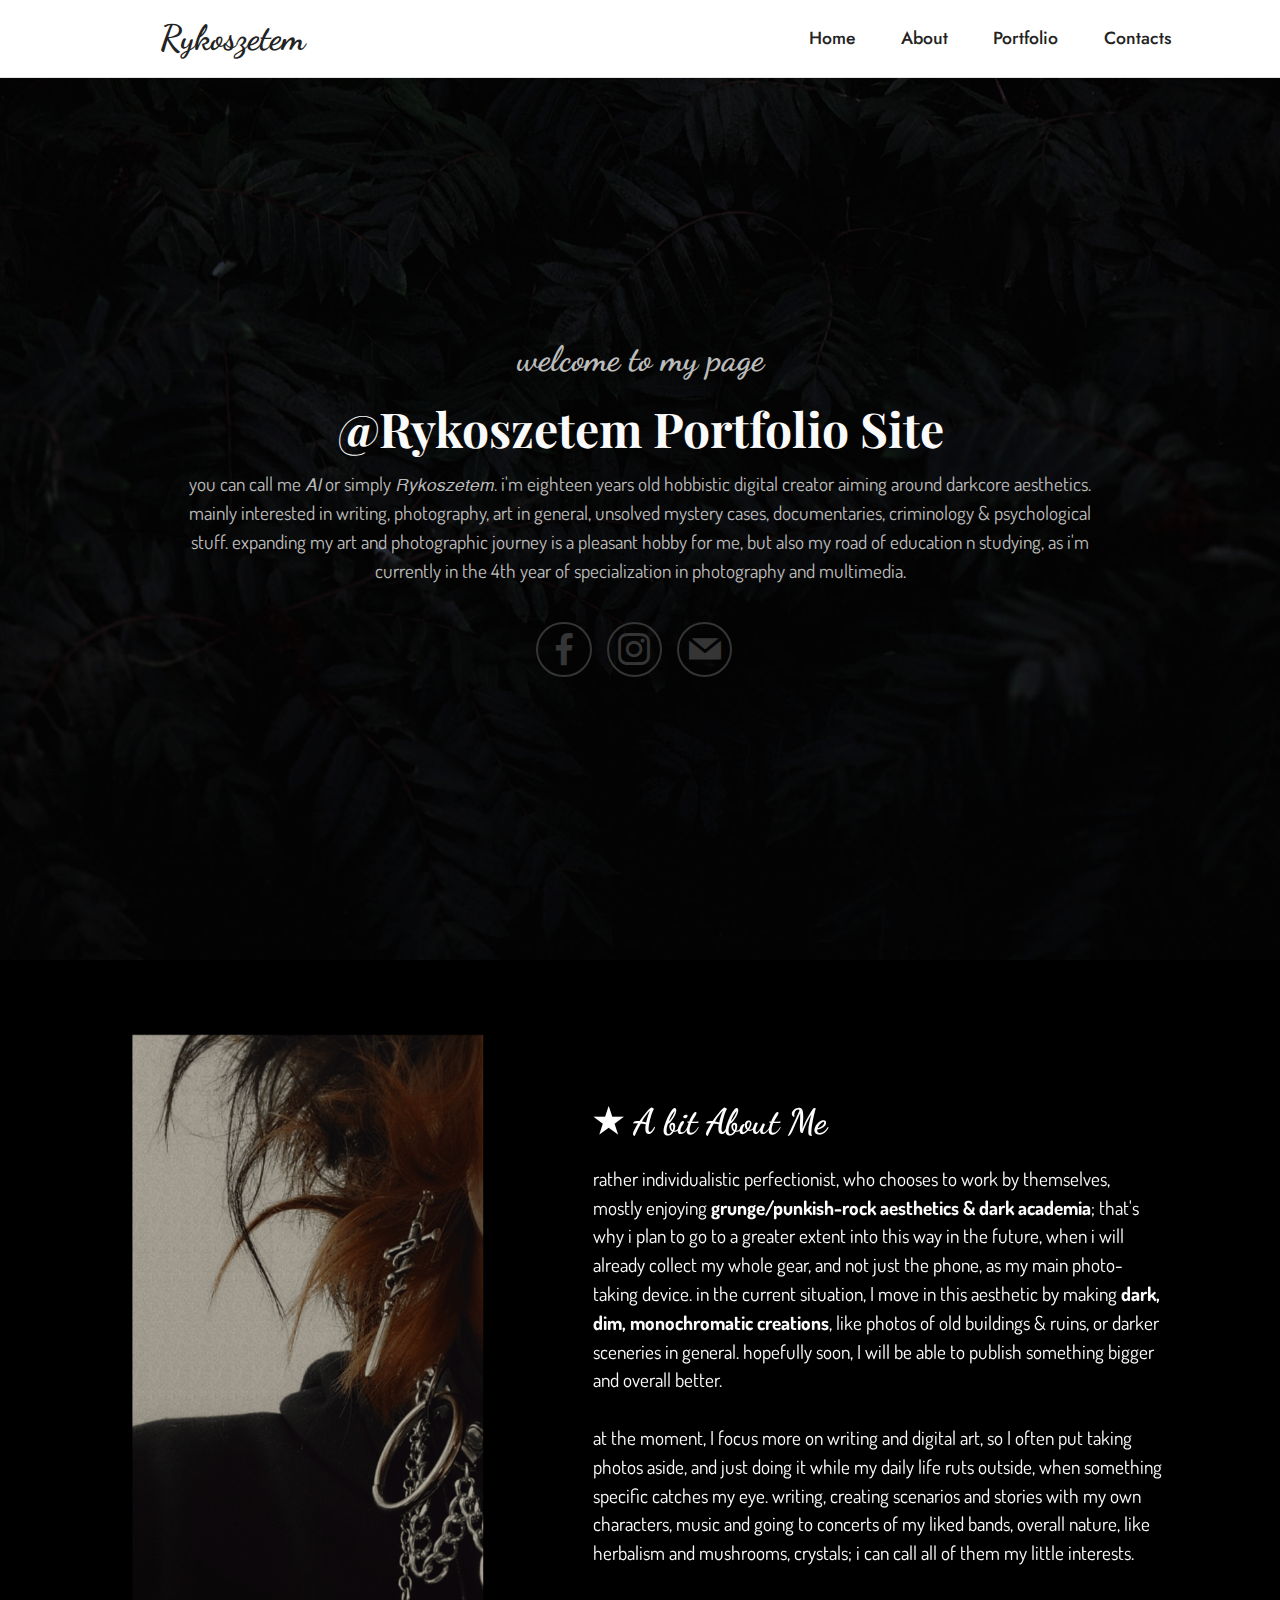
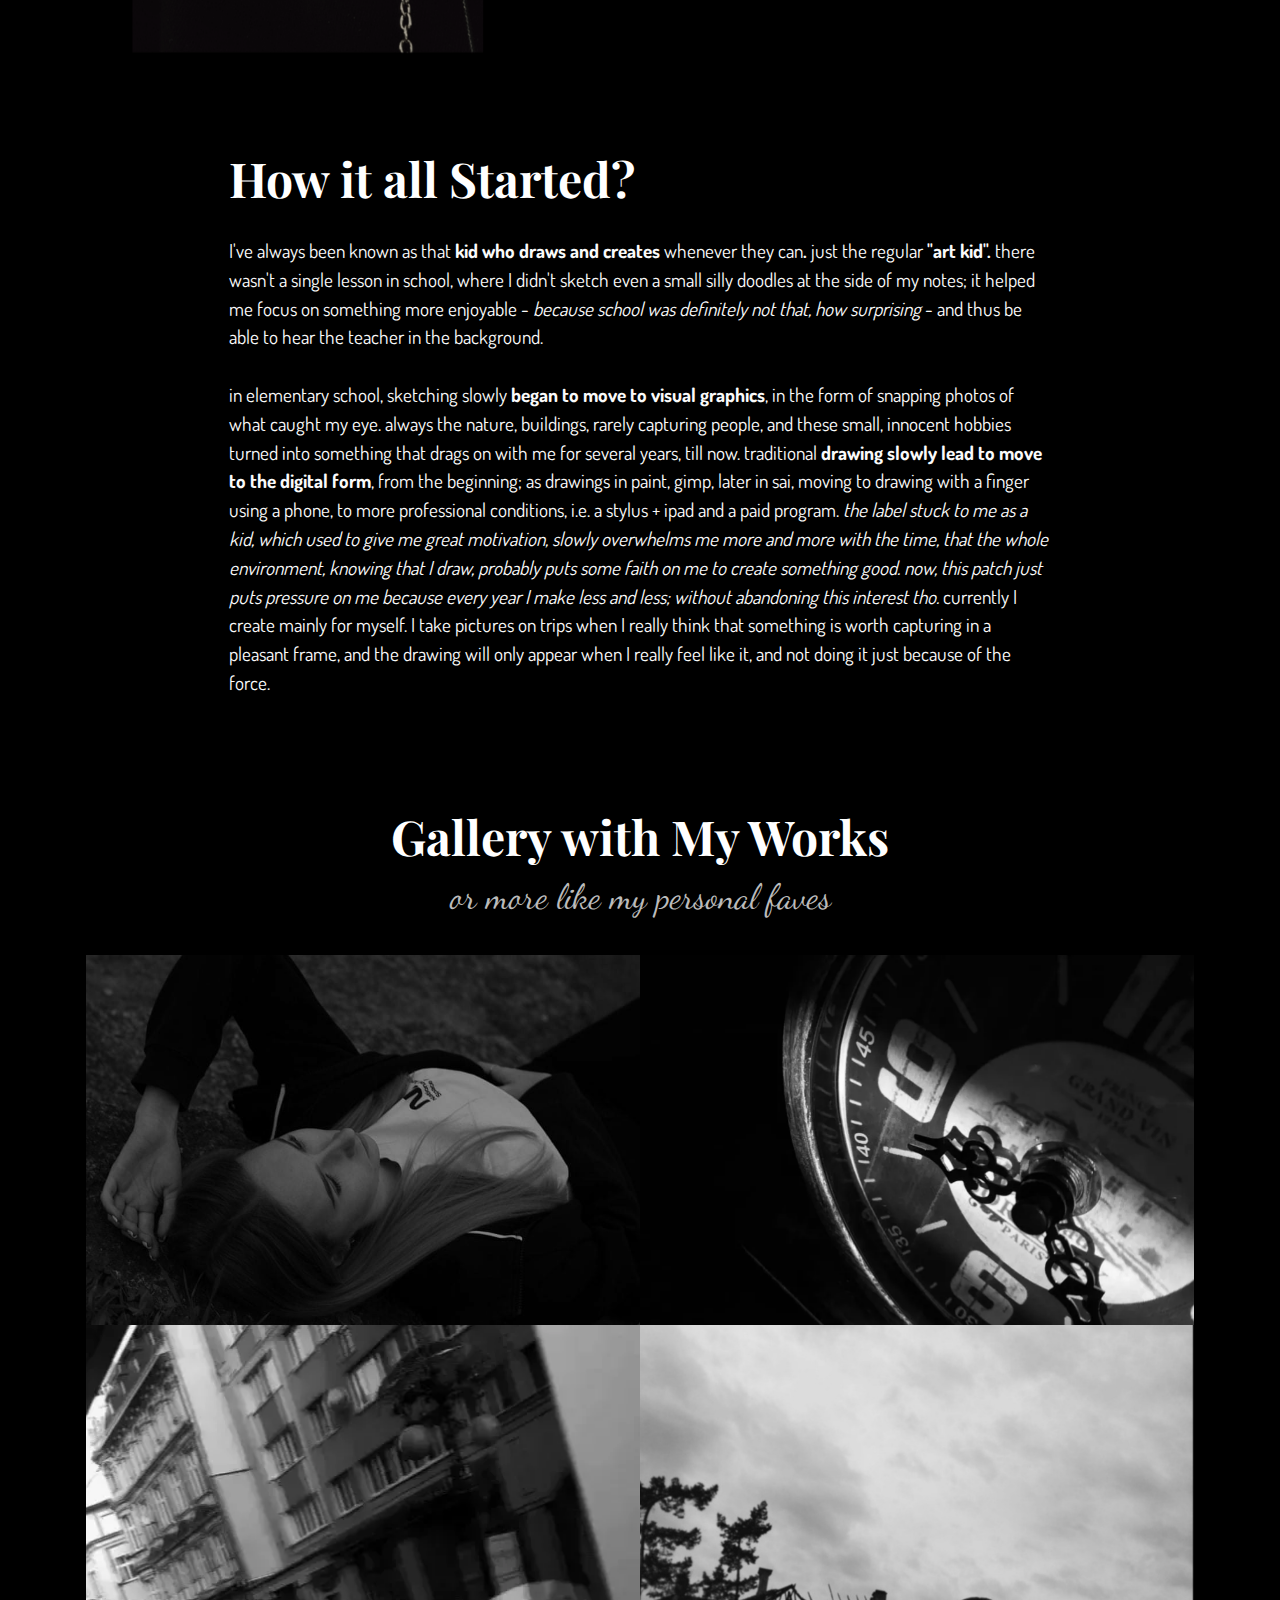
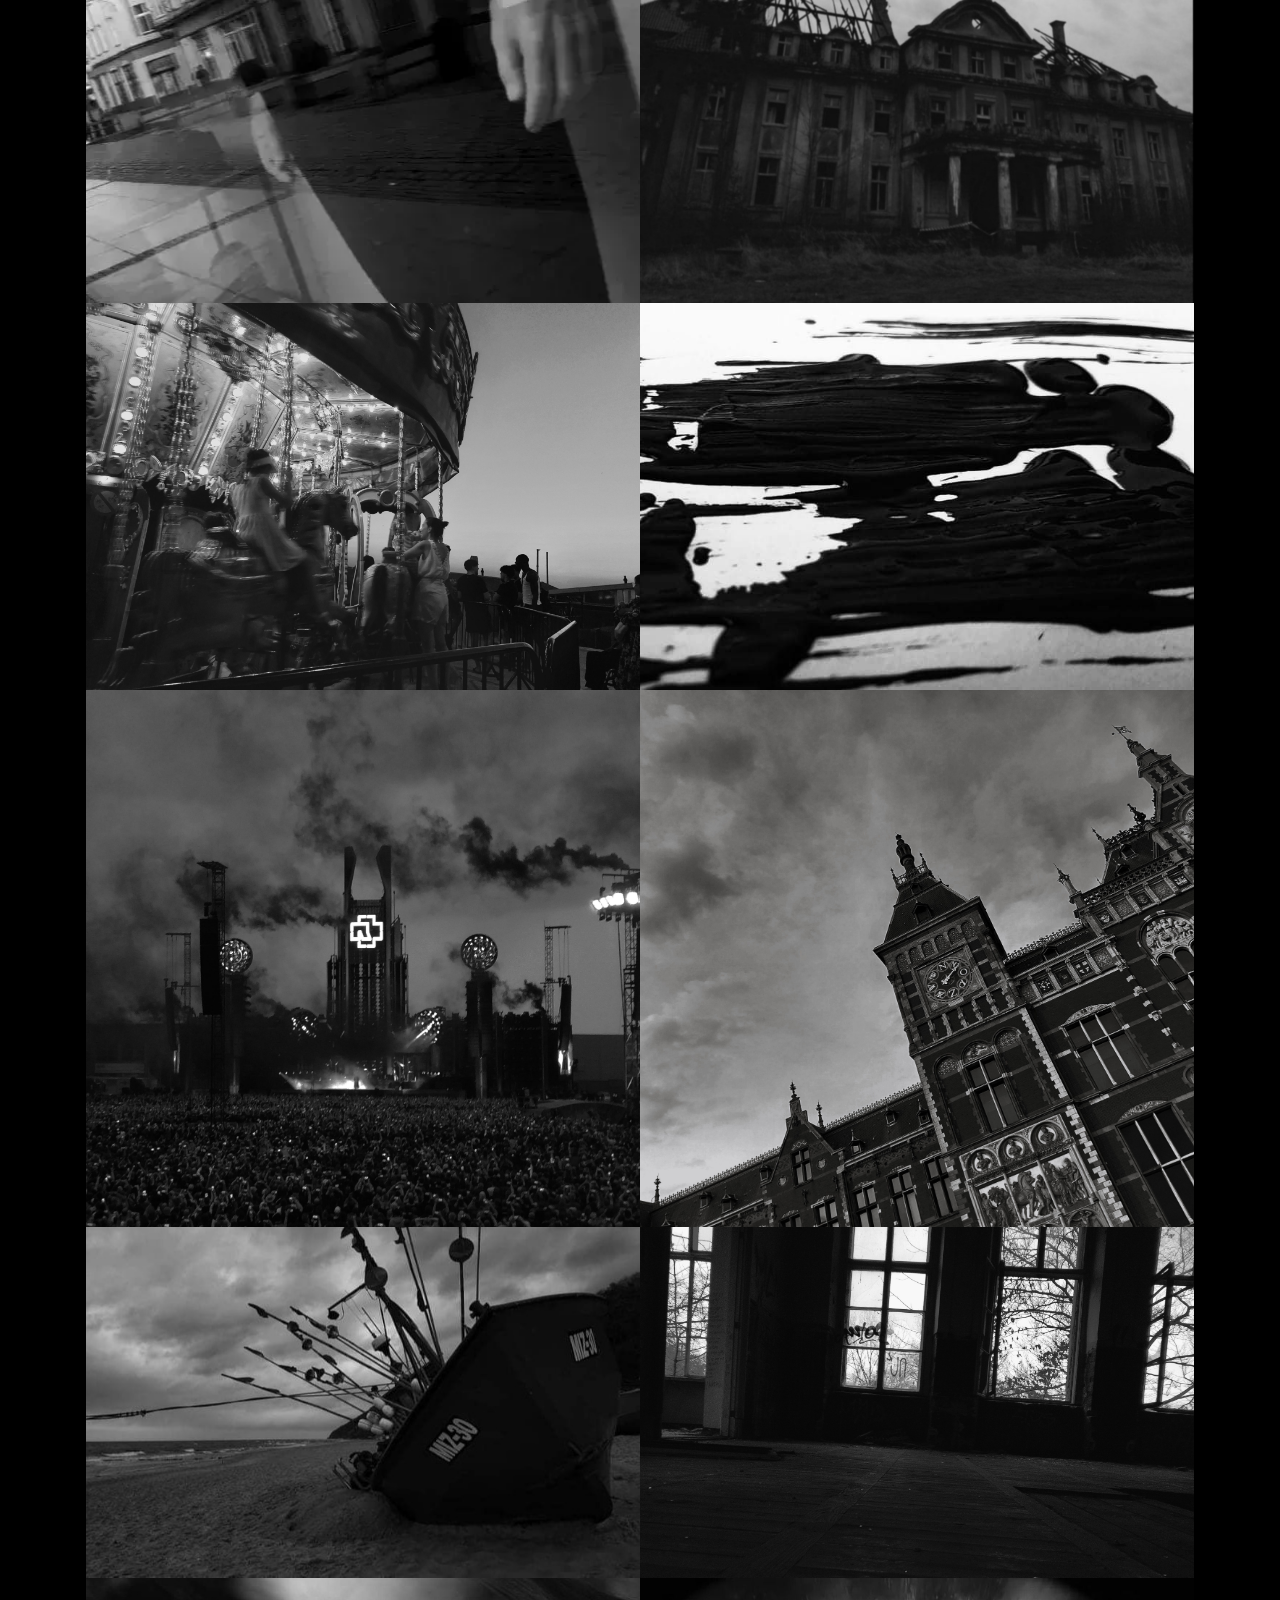
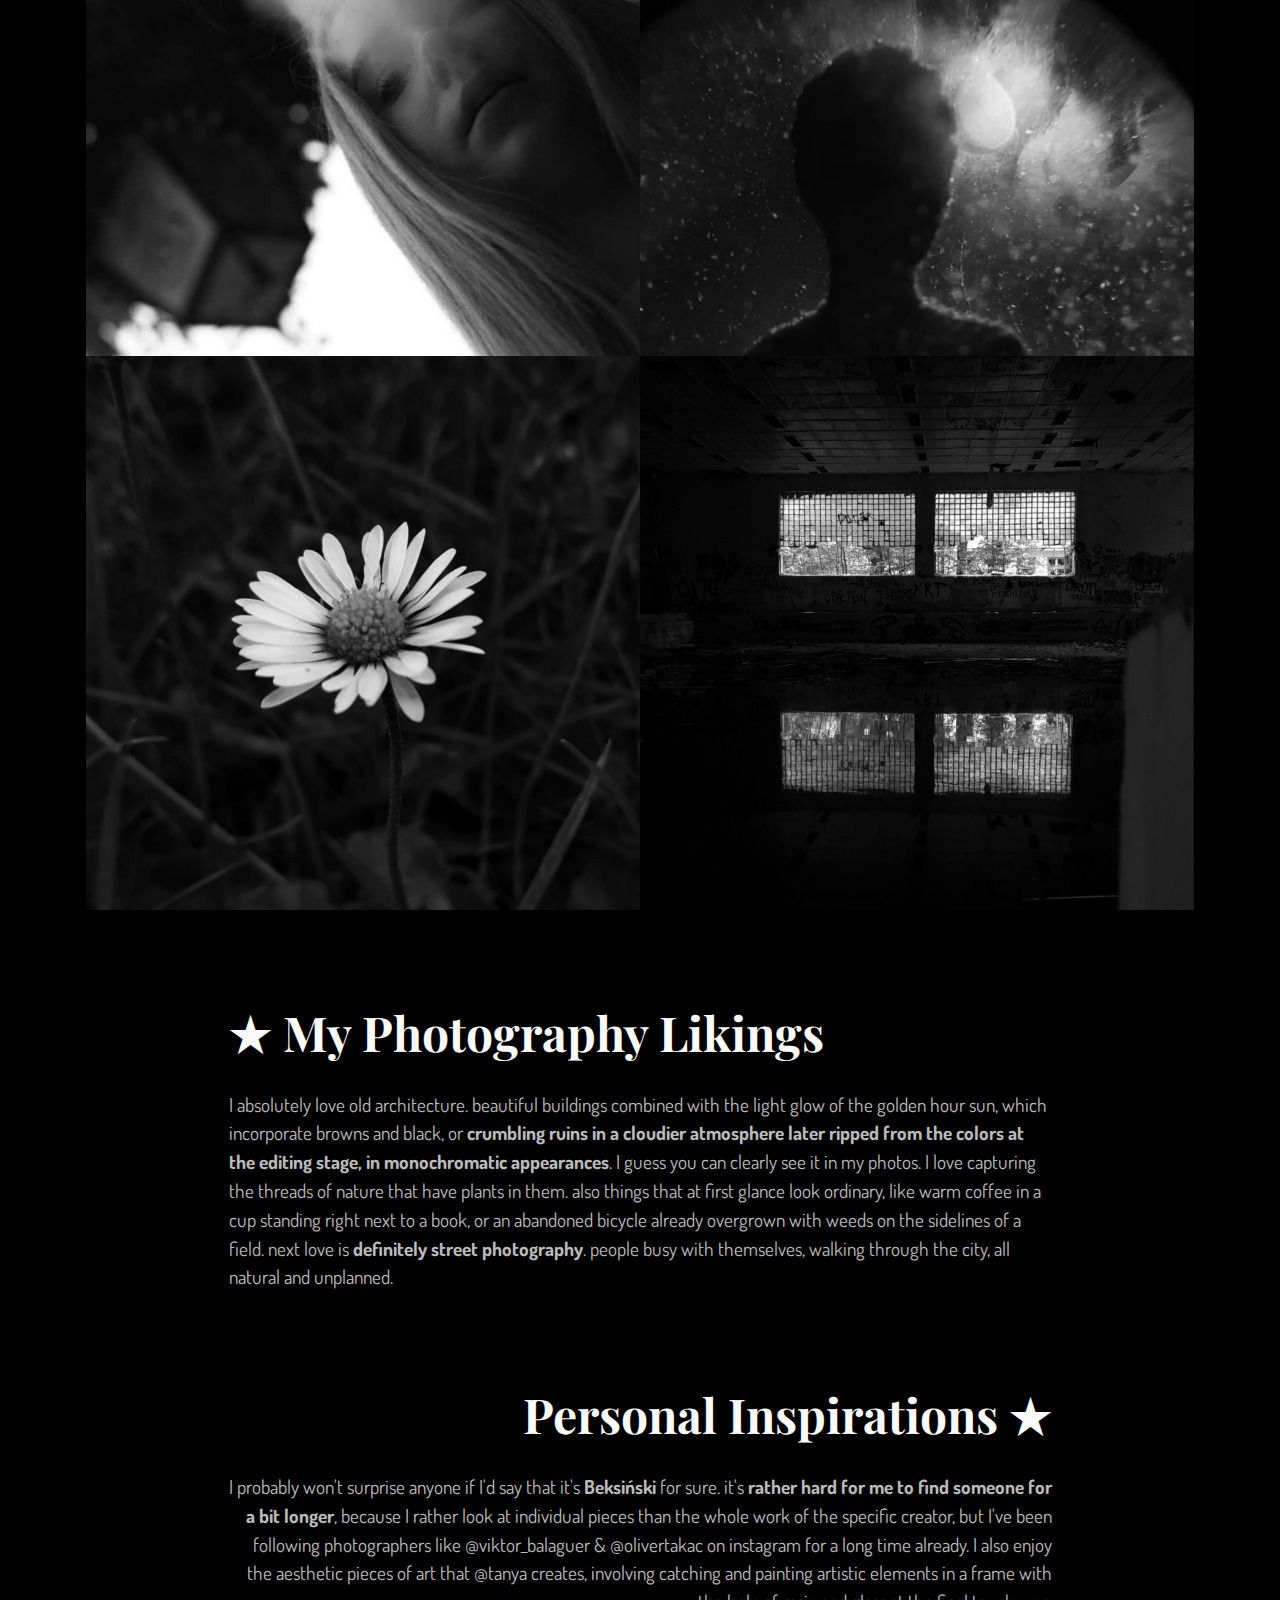
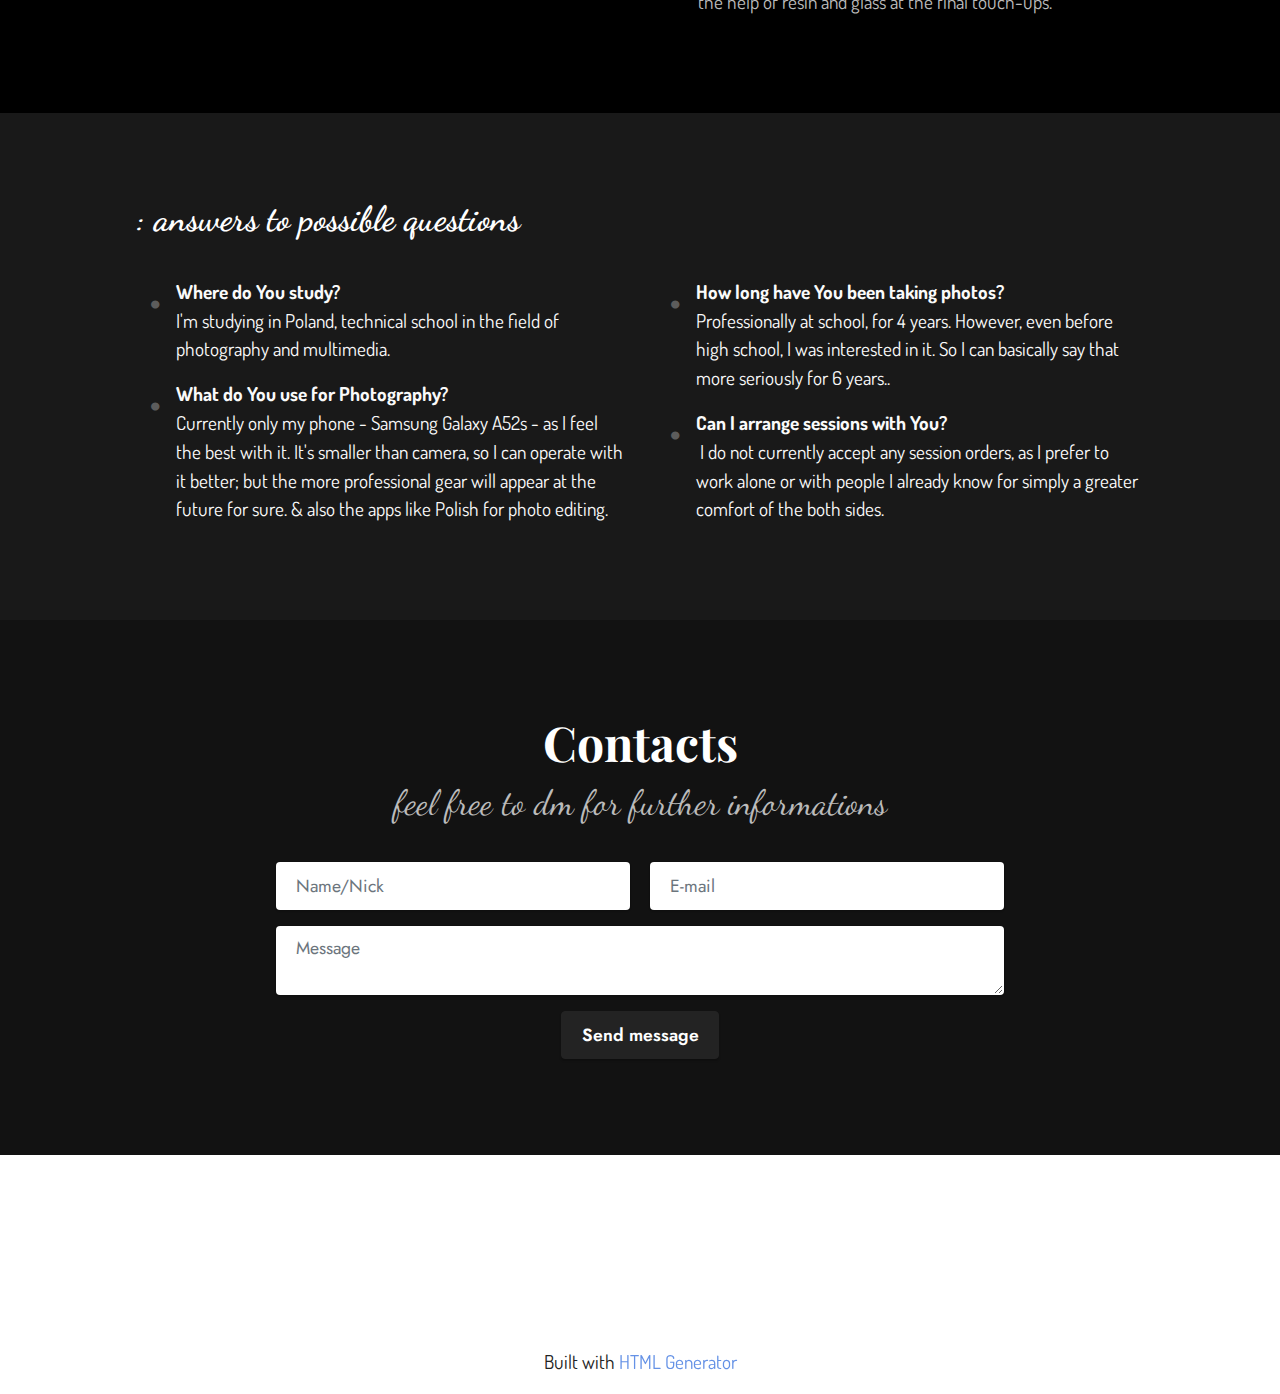
<file: index.html>
<!DOCTYPE html>
<html  >
<head>
  <!-- Site made with Mobirise Website Builder v5.6.13, https://mobirise.com -->
  <meta charset="UTF-8">
  <meta http-equiv="X-UA-Compatible" content="IE=edge">
  <meta name="generator" content="Mobirise v5.6.13, mobirise.com">
  <meta name="twitter:card" content="summary_large_image"/>
  <meta name="twitter:image:src" content="">
  <meta property="og:image" content="">
  <meta name="twitter:title" content="Home">
  <meta name="viewport" content="width=device-width, initial-scale=1, minimum-scale=1">
  <link rel="shortcut icon" href="assets/images/logo-1.png" type="image/x-icon">
  <meta name="description" content="">
  
  
  <title>Home</title>
  <link rel="stylesheet" href="assets/web/assets/mobirise-icons2/mobirise2.css">
  <link rel="stylesheet" href="assets/bootstrap/css/bootstrap.min.css">
  <link rel="stylesheet" href="assets/bootstrap/css/bootstrap-grid.min.css">
  <link rel="stylesheet" href="assets/bootstrap/css/bootstrap-reboot.min.css">
  <link rel="stylesheet" href="assets/parallax/jarallax.css">
  <link rel="stylesheet" href="assets/dropdown/css/style.css">
  <link rel="stylesheet" href="assets/socicon/css/styles.css">
  <link rel="stylesheet" href="assets/theme/css/style.css">
  <link rel="preload" href="https://fonts.googleapis.com/css?family=Jost:100,200,300,400,500,600,700,800,900,100i,200i,300i,400i,500i,600i,700i,800i,900i&display=swap" as="style" onload="this.onload=null;this.rel='stylesheet'">
  <noscript><link rel="stylesheet" href="https://fonts.googleapis.com/css?family=Jost:100,200,300,400,500,600,700,800,900,100i,200i,300i,400i,500i,600i,700i,800i,900i&display=swap"></noscript>
  <link rel="preload" href="https://fonts.googleapis.com/css?family=Playfair+Display:400,500,600,700,800,900,400i,500i,600i,700i,800i,900i&display=swap" as="style" onload="this.onload=null;this.rel='stylesheet'">
  <noscript><link rel="stylesheet" href="https://fonts.googleapis.com/css?family=Playfair+Display:400,500,600,700,800,900,400i,500i,600i,700i,800i,900i&display=swap"></noscript>
  <link rel="preload" href="https://fonts.googleapis.com/css?family=Dancing+Script:400,500,600,700&display=swap" as="style" onload="this.onload=null;this.rel='stylesheet'">
  <noscript><link rel="stylesheet" href="https://fonts.googleapis.com/css?family=Dancing+Script:400,500,600,700&display=swap"></noscript>
  <link rel="preload" href="https://fonts.googleapis.com/css?family=Dosis:200,300,400,500,600,700,800&display=swap" as="style" onload="this.onload=null;this.rel='stylesheet'">
  <noscript><link rel="stylesheet" href="https://fonts.googleapis.com/css?family=Dosis:200,300,400,500,600,700,800&display=swap"></noscript>
  <link rel="preload" as="style" href="assets/mobirise/css/mbr-additional.css"><link rel="stylesheet" href="assets/mobirise/css/mbr-additional.css" type="text/css">
  
  
  
  
</head>
<body>
  
  <section data-bs-version="5.1" class="menu cid-s48OLK6784" once="menu" id="menu1-h">
    
    <nav class="navbar navbar-dropdown navbar-fixed-top navbar-expand-lg">
        <div class="container">
            <div class="navbar-brand">
                <span class="navbar-logo">
                    <a href="https://mobiri.se">
                        <img src="assets/images/logo-1.png" alt="Mobirise Website Builder" style="height: 3.8rem;">
                    </a>
                </span>
                <span class="navbar-caption-wrap"><a class="navbar-caption text-black display-5" href="https://mobiri.se">Rykoszetem</a></span>
            </div>
            <button class="navbar-toggler" type="button" data-toggle="collapse" data-bs-toggle="collapse" data-target="#navbarSupportedContent" data-bs-target="#navbarSupportedContent" aria-controls="navbarNavAltMarkup" aria-expanded="false" aria-label="Toggle navigation">
                <div class="hamburger">
                    <span></span>
                    <span></span>
                    <span></span>
                    <span></span>
                </div>
            </button>
            <div class="collapse navbar-collapse" id="navbarSupportedContent">
                <ul class="navbar-nav nav-dropdown nav-right" data-app-modern-menu="true"><li class="nav-item"><a class="nav-link link text-black text-primary display-4" href="index.html#top">Home</a></li><li class="nav-item"><a class="nav-link link text-black text-primary display-4" href="index.html#image1-u">About</a></li>
                    <li class="nav-item"><a class="nav-link link text-black text-primary display-4" href="index.html#gallery4-v">Portfolio</a></li><li class="nav-item"><a class="nav-link link text-black text-primary display-4" href="index.html#form5-r">Contacts</a></li></ul>
                
                
            </div>
        </div>
    </nav>

</section>

<section data-bs-version="5.1" class="header13 cid-toSCoGnkk8 mbr-fullscreen" id="header13-n">

    

    
    <div class="mbr-overlay" style="opacity: 0.4; background-color: rgb(0, 0, 0);"></div>

    <div class="align-center container">
        <div class="row justify-content-center">
            <div class="col-12 col-lg-10">
                <h1 class="mbr-section-title mbr-fonts-style mb-3 display-5"><strong>welcome to my page</strong></h1>
                <h2 class="mbr-section-subtitle mbr-fonts-style mb-3 display-2"><strong>@Rykoszetem Portfolio Site</strong></h2>
                <p class="mbr-text mbr-fonts-style mb-3 display-7">
                    you can call me 𝘈𝘭 or simply 𝘙𝘺𝘬𝘰𝘴𝘻𝘦𝘵𝘦𝘮. i'm eighteen years old hobbistic digital creator aiming around darkcore aesthetics. mainly interested in writing, photography, art in general, unsolved mystery cases, documentaries, criminology &amp; psychological stuff. expanding my art and photographic journey is a pleasant hobby for me, but also my&nbsp;road of education n studying, as i'm currently in the 4th year of specialization in photography and multimedia.</p>
                
                <div class="social-row display-7 mt-5">
                    <div class="soc-item">
                        <a href="https://www.facebook.com/alrabcewiczz/" target="_blank">
                            <span class="mbr-iconfont socicon-facebook socicon"></span>
                        </a>
                    </div>
                    <div class="soc-item">
                        <a href="https://www.instagram.com/" target="_blank">
                            <span class="mbr-iconfont socicon-instagram socicon"></span>
                        </a>
                    </div>
                    <div class="soc-item">
                        <a href="mailto:alrabcewicz@gmail.com">
                            <span class="mbr-iconfont socicon-mail socicon"></span>
                        </a>
                    </div>
                    
                    
                </div>
            </div>
        </div>
    </div>
</section>

<section data-bs-version="5.1" class="image1 cid-tpxB14U77Q" id="image1-u">
    

    
    

    <div class="container">
        <div class="row align-items-center">
            <div class="col-12 col-lg-5">
                <div class="image-wrapper">
                    <img src="assets/images/untitled170-20221019191309-1076x1473.png" alt="Mobirise Website Builder">
                    
                </div>
            </div>
            <div class="col-12 col-lg">
                <div class="text-wrapper">
                    <h3 class="mbr-section-title mbr-fonts-style mb-3 display-5"><strong>★ A bit About Me</strong></h3>
                    <p class="mbr-text mbr-fonts-style display-7">rather individualistic perfectionist, who chooses to work by themselves, mostly enjoying <strong>grunge/punkish-rock aesthetics &amp; dark academia</strong>; that's why i plan to go to a greater extent into this way in the future, when i will already collect my whole gear, and not just the phone, as my main photo-taking device. in the current situation, I move in this aesthetic by making <strong>dark, dim, monochromatic creations</strong>, like photos of old buildings &amp; ruins, or darker sceneries in general. hopefully soon, I will be able to publish something bigger and overall better.
<br>
<br>at the moment, I focus more on writing and digital art, so I often put taking photos aside, and just doing it while my daily life ruts outside, when something specific catches my eye. writing, creating scenarios and stories with my own characters, music and going to concerts of my liked bands, overall nature, like herbalism and mushrooms, crystals; i can call all of them my little interests.&nbsp;</p>
                </div>
            </div>
        </div>
    </div>
</section>

<section data-bs-version="5.1" class="content1 cid-s48udlf8KU" id="content1-8">
    
    <div class="container">
        <div class="row justify-content-center">
            <div class="title col-12 col-md-9">
                <h3 class="mbr-section-title mbr-fonts-style align-center mb-4 display-2"><strong>How it all Started?</strong></h3>
                <h4 class="mbr-section-subtitle align-center mbr-fonts-style mb-4 display-7">I've always been known as that <strong>kid who draws and creates </strong>whenever they can<strong>. </strong>just the regular <strong>"art kid".</strong> there wasn't a single lesson in school, where I didn't sketch even a small silly doodles at the side of my notes; it helped me focus on something more enjoyable - <em>because school was definitely not that, how surprising </em>- and thus be able to hear the teacher in the background. <br><br>in elementary school, sketching slowly <strong>began to move to visual graphics</strong>, in the form of snapping photos of what caught my eye. always the nature, buildings, rarely capturing people, and these small, innocent hobbies turned into something that drags on with me for several years, till now. traditional<strong> drawing slowly lead to move to the digital form</strong>, from the beginning; as drawings in paint, gimp, later in sai, moving to drawing with a finger using a phone, to more professional conditions, i.e. a stylus + ipad and a paid program. <em>the label stuck to me as a kid, which used to give me great motivation, slowly overwhelms me more and more with the time, that the whole environment, knowing that I draw, probably puts some faith on me to create something good. now, this patch just puts pressure on me because every year I make less and less; without abandoning this interest tho.</em> currently I create mainly for myself. I take pictures on trips when I really think that something is worth capturing in a pleasant frame, and the drawing will only appear when I really feel like it, and not doing it just because of the force.</h4>
                
            </div>
        </div>
    </div>
</section>

<section data-bs-version="5.1" class="gallery4 mbr-gallery cid-tpxB6PbQKK" id="gallery4-v">
    

    
    

    <div class="container">
        <div class="mbr-section-head">
            <h3 class="mbr-section-title mbr-fonts-style align-center m-0 display-2"><strong>Gallery with My Works</strong></h3>
            <h4 class="mbr-section-subtitle mbr-fonts-style align-center mb-0 mt-2 display-5">or more like my personal faves</h4>
        </div>
        <div class="row mbr-gallery mt-4">
            <div class="col-12 col-md-6 col-lg-6 item gallery-image active">
                <div class="item-wrapper" data-toggle="modal" data-bs-toggle="modal" data-target="#tpEOz597UL-modal" data-bs-target="#tpEOz597UL-modal">
                    <img class="w-100" src="assets/images/received-436214281357338-edit-20220702050526-960x640.jpg" alt="Mobirise Website Builder" data-slide-to="0" data-bs-slide-to="0" data-target="#lb-tpEOz597UL" data-bs-target="#lb-tpEOz597UL">
                    <div class="icon-wrapper">
                        <span class="mobi-mbri mobi-mbri-search mbr-iconfont mbr-iconfont-btn"></span>
                    </div>
                </div>
                
            </div>
            
            <div class="col-12 col-md-6 col-lg-6 item gallery-image">
                <div class="item-wrapper" data-toggle="modal" data-bs-toggle="modal" data-target="#tpEOz597UL-modal" data-bs-target="#tpEOz597UL-modal">
                    <img class="w-100" src="assets/images/polish-20221207-163938827-1080x721.png" alt="Mobirise Website Builder" data-slide-to="1" data-bs-slide-to="1" data-target="#lb-tpEOz597UL" data-bs-target="#lb-tpEOz597UL">
                    <div class="icon-wrapper">
                        <span class="mobi-mbri mobi-mbri-search mbr-iconfont mbr-iconfont-btn"></span>
                    </div>
                </div>
                
            </div><div class="col-12 col-md-6 col-lg-6 item gallery-image">
                <div class="item-wrapper" data-toggle="modal" data-bs-toggle="modal" data-target="#tpEOz597UL-modal" data-bs-target="#tpEOz597UL-modal">
                    <img class="w-100" src="assets/images/received-6114177034346961-4.webp" alt="Mobirise Website Builder" data-slide-to="2" data-bs-slide-to="2" data-target="#lb-tpEOz597UL" data-bs-target="#lb-tpEOz597UL">
                    <div class="icon-wrapper">
                        <span class="mobi-mbri mobi-mbri-search mbr-iconfont mbr-iconfont-btn"></span>
                    </div>
                </div>
                
            </div>
            <div class="col-12 col-md-6 col-lg-6 item gallery-image">
                <div class="item-wrapper" data-toggle="modal" data-bs-toggle="modal" data-target="#tpEOz597UL-modal" data-bs-target="#tpEOz597UL-modal">
                    <img class="w-100" src="assets/images/img-20220102-140630-1-7-1076x1435.jpeg" alt="Mobirise Website Builder" data-slide-to="3" data-bs-slide-to="3" data-target="#lb-tpEOz597UL" data-bs-target="#lb-tpEOz597UL">
                    <div class="icon-wrapper">
                        <span class="mobi-mbri mobi-mbri-search mbr-iconfont mbr-iconfont-btn"></span>
                    </div>
                </div>
                
            </div><div class="col-12 col-md-6 col-lg-6 item gallery-image">
                <div class="item-wrapper" data-toggle="modal" data-bs-toggle="modal" data-target="#tpEOz597UL-modal" data-bs-target="#tpEOz597UL-modal">
                    <img class="w-100" src="assets/images/20220812-214853-edit-20221206133508-4096x3072.jpeg" alt="Mobirise Website Builder" data-slide-to="4" data-bs-slide-to="4" data-target="#lb-tpEOz597UL" data-bs-target="#lb-tpEOz597UL">
                    <div class="icon-wrapper">
                        <span class="mobi-mbri mobi-mbri-search mbr-iconfont mbr-iconfont-btn"></span>
                    </div>
                </div>
                
            </div><div class="col-12 col-md-6 col-lg-6 item gallery-image">
                <div class="item-wrapper" data-toggle="modal" data-bs-toggle="modal" data-target="#tpEOz597UL-modal" data-bs-target="#tpEOz597UL-modal">
                    <img class="w-100" src="assets/images/received-5068681406489144-edit-20221209102417-768x532.jpg" alt="Mobirise Website Builder" data-slide-to="5" data-bs-slide-to="5" data-target="#lb-tpEOz597UL" data-bs-target="#lb-tpEOz597UL">
                    <div class="icon-wrapper">
                        <span class="mobi-mbri mobi-mbri-search mbr-iconfont mbr-iconfont-btn"></span>
                    </div>
                </div>
                
            </div><div class="col-12 col-md-6 col-lg-6 item gallery-image">
                <div class="item-wrapper" data-toggle="modal" data-bs-toggle="modal" data-target="#tpEOz597UL-modal" data-bs-target="#tpEOz597UL-modal">
                    <img class="w-100" src="assets/images/img-20220516-235429-166-edit-20221206133320-3071x2970.jpg" alt="Mobirise Website Builder" data-slide-to="6" data-bs-slide-to="6" data-target="#lb-tpEOz597UL" data-bs-target="#lb-tpEOz597UL">
                    <div class="icon-wrapper">
                        <span class="mobi-mbri mobi-mbri-search mbr-iconfont mbr-iconfont-btn"></span>
                    </div>
                </div>
                
            </div><div class="col-12 col-md-6 col-lg-6 item gallery-image">
                <div class="item-wrapper" data-toggle="modal" data-bs-toggle="modal" data-target="#tpEOz597UL-modal" data-bs-target="#tpEOz597UL-modal">
                    <img class="w-100" src="assets/images/20220814-182820-edit-20221209102102-3060x2966.jpg" alt="Mobirise Website Builder" data-slide-to="7" data-bs-slide-to="7" data-target="#lb-tpEOz597UL" data-bs-target="#lb-tpEOz597UL">
                    <div class="icon-wrapper">
                        <span class="mobi-mbri mobi-mbri-search mbr-iconfont mbr-iconfont-btn"></span>
                    </div>
                </div>
                
            </div><div class="col-12 col-md-6 col-lg-6 item gallery-image">
                <div class="item-wrapper" data-toggle="modal" data-bs-toggle="modal" data-target="#tpEOz597UL-modal" data-bs-target="#tpEOz597UL-modal">
                    <img class="w-100" src="assets/images/received-639840870597869-768x439.jpeg" alt="Mobirise Website Builder" data-slide-to="8" data-bs-slide-to="8" data-target="#lb-tpEOz597UL" data-bs-target="#lb-tpEOz597UL">
                    <div class="icon-wrapper">
                        <span class="mobi-mbri mobi-mbri-search mbr-iconfont mbr-iconfont-btn"></span>
                    </div>
                </div>
                
            </div><div class="col-12 col-md-6 col-lg-6 item gallery-image">
                <div class="item-wrapper" data-toggle="modal" data-bs-toggle="modal" data-target="#tpEOz597UL-modal" data-bs-target="#tpEOz597UL-modal">
                    <img class="w-100" src="assets/images/img-20220102-142816-1-1-edit-20221209101410-4000x2337.jpeg" alt="Mobirise Website Builder" data-slide-to="9" data-bs-slide-to="9" data-target="#lb-tpEOz597UL" data-bs-target="#lb-tpEOz597UL">
                    <div class="icon-wrapper">
                        <span class="mobi-mbri mobi-mbri-search mbr-iconfont mbr-iconfont-btn"></span>
                    </div>
                </div>
                
            </div><div class="col-12 col-md-6 col-lg-6 item gallery-image">
                <div class="item-wrapper" data-toggle="modal" data-bs-toggle="modal" data-target="#tpEOz597UL-modal" data-bs-target="#tpEOz597UL-modal">
                    <img class="w-100" src="assets/images/received-1074743809930762-edit-20221209101547-960x640.jpeg" alt="Mobirise Website Builder" data-slide-to="10" data-bs-slide-to="10" data-target="#lb-tpEOz597UL" data-bs-target="#lb-tpEOz597UL">
                    <div class="icon-wrapper">
                        <span class="mobi-mbri mobi-mbri-search mbr-iconfont mbr-iconfont-btn"></span>
                    </div>
                </div>
                
            </div><div class="col-12 col-md-6 col-lg-6 item gallery-image">
                <div class="item-wrapper" data-toggle="modal" data-bs-toggle="modal" data-target="#tpEOz597UL-modal" data-bs-target="#tpEOz597UL-modal">
                    <img class="w-100" src="assets/images/polish-20221209-172236098-edit-20221209172312-1080x736.jpg" alt="Mobirise Website Builder" data-slide-to="11" data-bs-slide-to="11" data-target="#lb-tpEOz597UL" data-bs-target="#lb-tpEOz597UL">
                    <div class="icon-wrapper">
                        <span class="mobi-mbri mobi-mbri-search mbr-iconfont mbr-iconfont-btn"></span>
                    </div>
                </div>
                
            </div><div class="col-12 col-md-6 col-lg-6 item gallery-image">
                <div class="item-wrapper" data-toggle="modal" data-bs-toggle="modal" data-target="#tpEOz597UL-modal" data-bs-target="#tpEOz597UL-modal">
                    <img class="w-100" src="assets/images/tmp-46bbd947-b00d-4878-b14d-282645db6538-3-2287x1839.jpeg" alt="Mobirise Website Builder" data-slide-to="12" data-bs-slide-to="12" data-target="#lb-tpEOz597UL" data-bs-target="#lb-tpEOz597UL">
                    <div class="icon-wrapper">
                        <span class="mobi-mbri mobi-mbri-search mbr-iconfont mbr-iconfont-btn"></span>
                    </div>
                </div>
                
            </div><div class="col-12 col-md-6 col-lg-6 item gallery-image">
                <div class="item-wrapper" data-toggle="modal" data-bs-toggle="modal" data-target="#tpEOz597UL-modal" data-bs-target="#tpEOz597UL-modal">
                    <img class="w-100" src="assets/images/tmp-6c3c86e8-b680-4d72-9313-4b05c7c795e8-edit-20221209100944-1816x2351.jpeg" alt="Mobirise Website Builder" data-slide-to="13" data-bs-slide-to="13" data-target="#lb-tpEOz597UL" data-bs-target="#lb-tpEOz597UL">
                    <div class="icon-wrapper">
                        <span class="mobi-mbri mobi-mbri-search mbr-iconfont mbr-iconfont-btn"></span>
                    </div>
                </div>
                
            </div>
        </div>

        <div class="modal mbr-slider" tabindex="-1" role="dialog" aria-hidden="true" id="tpEOz597UL-modal">
            <div class="modal-dialog" role="document">
                <div class="modal-content">
                    <div class="modal-body">
                        <div class="carousel slide carousel-fade" id="lb-tpEOz597UL" data-interval="7000" data-bs-interval="7000">
                            <div class="carousel-inner">
                                <div class="carousel-item active">
                                    <img class="d-block w-100" src="assets/images/received-436214281357338-edit-20220702050526-960x640.jpg" alt="Mobirise Website Builder">
                                </div>
                                
                                <div class="carousel-item">
                                    <img class="d-block w-100" src="assets/images/polish-20221207-163938827-1080x721.png" alt="Mobirise Website Builder">
                                </div><div class="carousel-item">
                                    <img class="d-block w-100" src="assets/images/received-6114177034346961-4.webp" alt="Mobirise Website Builder">
                                </div>
                                <div class="carousel-item">
                                    <img class="d-block w-100" src="assets/images/img-20220102-140630-1-7-1076x1435.jpeg" alt="Mobirise Website Builder">
                                </div><div class="carousel-item">
                                    <img class="d-block w-100" src="assets/images/20220812-214853-edit-20221206133508-4096x3072.jpeg" alt="Mobirise Website Builder">
                                </div><div class="carousel-item">
                                    <img class="d-block w-100" src="assets/images/received-5068681406489144-edit-20221209102417-768x532.jpg" alt="Mobirise Website Builder">
                                </div><div class="carousel-item">
                                    <img class="d-block w-100" src="assets/images/img-20220516-235429-166-edit-20221206133320-3071x2970.jpg" alt="Mobirise Website Builder">
                                </div><div class="carousel-item">
                                    <img class="d-block w-100" src="assets/images/20220814-182820-edit-20221209102102-3060x2966.jpg" alt="Mobirise Website Builder">
                                </div><div class="carousel-item">
                                    <img class="d-block w-100" src="assets/images/received-639840870597869-768x439.jpeg" alt="Mobirise Website Builder">
                                </div><div class="carousel-item">
                                    <img class="d-block w-100" src="assets/images/img-20220102-142816-1-1-edit-20221209101410-4000x2337.jpeg" alt="Mobirise Website Builder">
                                </div><div class="carousel-item">
                                    <img class="d-block w-100" src="assets/images/received-1074743809930762-edit-20221209101547-960x640.jpeg" alt="Mobirise Website Builder">
                                </div><div class="carousel-item">
                                    <img class="d-block w-100" src="assets/images/polish-20221209-172236098-edit-20221209172312-1080x736.jpg" alt="Mobirise Website Builder">
                                </div><div class="carousel-item">
                                    <img class="d-block w-100" src="assets/images/tmp-46bbd947-b00d-4878-b14d-282645db6538-3-2287x1839.jpeg" alt="Mobirise Website Builder">
                                </div><div class="carousel-item">
                                    <img class="d-block w-100" src="assets/images/tmp-6c3c86e8-b680-4d72-9313-4b05c7c795e8-edit-20221209100944-1816x2351.jpeg" alt="Mobirise Website Builder">
                                </div>
                            </div>
                            <ol class="carousel-indicators">
                                <li data-slide-to="0" data-bs-slide-to="0" class="active" data-target="#lb-tpEOz597UL" data-bs-target="#lb-tpEOz597UL"></li>
                                <li data-slide-to="1" data-bs-slide-to="1" data-target="#lb-tpEOz597UL" data-bs-target="#lb-tpEOz597UL"></li>
                                <li data-slide-to="2" data-bs-slide-to="2" data-target="#lb-tpEOz597UL" data-bs-target="#lb-tpEOz597UL"></li>
                                <li data-slide-to="3" data-bs-slide-to="3" data-target="#lb-tpEOz597UL" data-bs-target="#lb-tpEOz597UL"></li><li data-slide-to="4" data-bs-slide-to="4" data-target="#lb-tpEOz597UL" data-bs-target="#lb-tpEOz597UL"></li><li data-slide-to="5" data-bs-slide-to="5" data-target="#lb-tpEOz597UL" data-bs-target="#lb-tpEOz597UL"></li><li data-slide-to="6" data-bs-slide-to="6" data-target="#lb-tpEOz597UL" data-bs-target="#lb-tpEOz597UL"></li><li data-slide-to="7" data-bs-slide-to="7" data-target="#lb-tpEOz597UL" data-bs-target="#lb-tpEOz597UL"></li><li data-slide-to="8" data-bs-slide-to="8" data-target="#lb-tpEOz597UL" data-bs-target="#lb-tpEOz597UL"></li><li data-slide-to="9" data-bs-slide-to="9" data-target="#lb-tpEOz597UL" data-bs-target="#lb-tpEOz597UL"></li><li data-slide-to="10" data-bs-slide-to="10" data-target="#lb-tpEOz597UL" data-bs-target="#lb-tpEOz597UL"></li><li data-slide-to="11" data-bs-slide-to="11" data-target="#lb-tpEOz597UL" data-bs-target="#lb-tpEOz597UL"></li><li data-slide-to="12" data-bs-slide-to="12" data-target="#lb-tpEOz597UL" data-bs-target="#lb-tpEOz597UL"></li><li data-slide-to="13" data-bs-slide-to="13" data-target="#lb-tpEOz597UL" data-bs-target="#lb-tpEOz597UL"></li>
                            </ol>
                            <a role="button" href="" class="close" data-dismiss="modal" data-bs-dismiss="modal" aria-label="Close">
                            </a>
                            <a class="carousel-control-prev carousel-control" role="button" data-slide="prev" data-bs-slide="prev" href="#lb-tpEOz597UL">
                                <span class="mobi-mbri mobi-mbri-arrow-prev" aria-hidden="true"></span>
                                <span class="sr-only visually-hidden">Previous</span>
                            </a>
                            <a class="carousel-control-next carousel-control" role="button" data-slide="next" data-bs-slide="next" href="#lb-tpEOz597UL">
                                <span class="mobi-mbri mobi-mbri-arrow-next" aria-hidden="true"></span>
                                <span class="sr-only visually-hidden">Next</span>
                            </a>
                        </div>
                    </div>
                </div>
            </div>
        </div>
    </div>
</section>

<section data-bs-version="5.1" class="content1 cid-s48vaXqeL6" id="content1-b">
    
    <div class="container">
        <div class="row justify-content-center">
            <div class="title col-12 col-md-9">
                <h3 class="mbr-section-title mbr-fonts-style align-center mb-4 display-2"><strong>★ My Photography Likings</strong></h3>
                <h4 class="mbr-section-subtitle align-center mbr-fonts-style mb-4 display-7">I absolutely love old architecture. beautiful buildings combined with the light glow of the golden hour sun, which incorporate browns and black, or <strong>crumbling ruins in a cloudier atmosphere later ripped from the colors at the editing stage, in monochromatic appearances</strong>. I guess you can clearly see it in my photos. I love capturing the threads of nature that have plants in them. also things that at first glance look ordinary, like warm coffee in a cup standing right next to a book, or an abandoned bicycle already overgrown with weeds on the sidelines of a field. next love is <strong>definitely street photography</strong>. people busy with themselves, walking through the city, all natural and unplanned.</h4>
                
            </div>
        </div>
    </div>
</section>

<section data-bs-version="5.1" class="content1 cid-s48vnjULo4" id="content1-c">
    
    <div class="container">
        <div class="row justify-content-center">
            <div class="title col-12 col-md-9">
                <h3 class="mbr-section-title mbr-fonts-style align-center mb-4 display-2"><strong>Personal Inspirations ★</strong></h3>
                <h4 class="mbr-section-subtitle align-center mbr-fonts-style mb-4 display-7">I probably won't surprise anyone if I'd say that it's <strong>Beksiński </strong>for sure. it's <strong>rather hard for me to find someone for a bit longer</strong>, because I rather look at individual pieces than the whole work of the specific creator, but I've been following photographers like @viktor_balaguer &amp; @olivertakac on instagram for a long time already. I also enjoy the aesthetic pieces of art that @tanya creates, involving catching and painting artistic elements in a frame with the help of resin and glass at the final touch-ups.</h4>
                
            </div>
        </div>
    </div>
</section>

<section data-bs-version="5.1" class="content13 cid-toSI84biDf mbr-parallax-background" id="content13-s">
    

    
    <div class="mbr-overlay" style="opacity: 0.9; background-color: rgb(0, 0, 0);"></div>
    <div class="container-fluid">
        <div class="row justify-content-center">
            <div class="col-md-12 col-lg-10">
                <h3 class="mbr-section-title mbr-fonts-style mb-4 display-5"><strong>: answers to possible questions</strong></h3>
            </div>
        </div>
        <div class="row justify-content-center">
            <div class="col-md-12 col-lg-10">
                <div class="row justify-content-center">
                    <div class="col-12 col-lg-6">
                        <ul class="list mbr-fonts-style display-7">
                            <li><strong>Where do You study?</strong><br>I'm studying in Poland, technical school in the field of photography and multimedia.</li>
                            <li><strong>What do You use for Photography?</strong><br>Currently only my phone - Samsung Galaxy A52s - as I feel the best with it. It's smaller than camera, so I can operate with it better; but the more professional gear will appear at the future for sure. &amp; also the apps like Polish for photo editing.</li>
                        </ul>
                    </div>
                    <div class="col-12 col-lg-6">
                        <ul class="list mbr-fonts-style display-7">
                            <li><strong>How long have You been taking photos?&nbsp;</strong><br>Professionally at school, for 4 years. However, even before high school, I was interested in it. So I can basically say that more seriously for 6 years..&nbsp;</li><li><strong>Can I arrange sessions with You?&nbsp; &nbsp; &nbsp; &nbsp; &nbsp; &nbsp; &nbsp; &nbsp; &nbsp; &nbsp; &nbsp; &nbsp; &nbsp; &nbsp; &nbsp; &nbsp; &nbsp; &nbsp; &nbsp; &nbsp; &nbsp; &nbsp; &nbsp; &nbsp; &nbsp; &nbsp;</strong>I do not currently accept any session orders, as I prefer to work alone or with people I already know for simply a greater comfort of the both sides.</li>
                        </ul>
                    </div>
                </div>
            </div>
        </div>
    </div>
</section>

<section data-bs-version="5.1" class="form5 cid-toSFdK9mDN" id="form5-r">
    
    
    <div class="container">
        <div class="mbr-section-head">
            <h3 class="mbr-section-title mbr-fonts-style align-center mb-0 display-2">
                <strong>Contacts</strong>
            </h3>
            <h4 class="mbr-section-subtitle mbr-fonts-style align-center mb-0 mt-2 display-5">
                feel free to dm for further informations</h4>
        </div>
        <div class="row justify-content-center mt-4">
            <div class="col-lg-8 mx-auto mbr-form" data-form-type="formoid">
                <form action="https://mobirise.eu/" method="POST" class="mbr-form form-with-styler" data-form-title="Form Name"><input type="hidden" name="email" data-form-email="true" value="ZCFeABuUSDv1O2Y8SfHZTo6NgSpm0X3cCSErxaavjNG3bufEq0kE7HDDJcfjlWyyXq5iPZ2A6FYYvbeS/Ly6Z80sit9Vy/lpSV4RsqGtPdA9Fd+l8IhJAHPuYQPPQaLV">
                    <div class="row">
                        <div hidden="hidden" data-form-alert="" class="alert alert-success col-12">Thanks for filling out the form and sending a dm!</div>
                        <div hidden="hidden" data-form-alert-danger="" class="alert alert-danger col-12">
                            Oops...! some problem!
                        </div>
                    </div>
                    <div class="dragArea row">
                        <div class="col-md col-sm-12 form-group mb-3" data-for="name">
                            <input type="text" name="name" placeholder="Name/Nick" data-form-field="name" class="form-control" value="" id="name-form5-r">
                        </div>
                        <div class="col-md col-sm-12 form-group mb-3" data-for="email">
                            <input type="email" name="email" placeholder="E-mail" data-form-field="email" class="form-control" value="" id="email-form5-r">
                        </div>
                        
                        <div class="col-12 form-group mb-3" data-for="textarea">
                            <textarea name="textarea" placeholder="Message" data-form-field="textarea" class="form-control" id="textarea-form5-r"></textarea>
                        </div>
                        <div class="col-lg-12 col-md-12 col-sm-12 align-center mbr-section-btn"><button type="submit" class="btn btn-black display-4">Send message</button></div>
                    </div>
                </form>
            </div>
        </div>
    </div>
</section>

<section data-bs-version="5.1" class="footer3 cid-s48P1Icc8J mbr-reveal" once="footers" id="footer3-i">

    

    

    <div class="container">
        <div class="media-container-row align-center mbr-white">
            <div class="row row-links">
                <ul class="foot-menu">
                    
                    
                    
                    
                    
                <li class="foot-menu-item mbr-fonts-style display-7"><a href="https://mobirise.com/help/" class="text-black">Help Center</a></li><li class="foot-menu-item mbr-fonts-style display-7"><a href="http://forums.mobirise.com/" class="text-black">Mobirise Forums</a></li></ul>
            </div>
            <div class="row social-row">
                <div class="social-list align-right pb-2">
                    
                    
                    
                    
                    
                    
                <div class="soc-item">
                        <a href="mailto:alrabcewicz@gmail.com">
                            <span class="mbr-iconfont mbr-iconfont-social socicon-mail socicon"></span>
                        </a>
                    </div><div class="soc-item">
                        <a href="https://www.facebook.com/alrabcewiczz/" target="_blank">
                            <span class="mbr-iconfont mbr-iconfont-social socicon-facebook socicon"></span>
                        </a>
                    </div><div class="soc-item">
                        <a href="https://www.instagram.com/" target="_blank">
                            <span class="mbr-iconfont mbr-iconfont-social socicon-instagram socicon"></span>
                        </a>
                    </div></div>
            </div>
            <div class="row row-copirayt">
                <p class="mbr-text mb-0 mbr-fonts-style mbr-white align-center display-7">
                    © Copyright 2020 Mobirise. All Rights Reserved.
                </p>
            </div>
        </div>
    </div>
</section><section class="display-7" style="padding: 0;align-items: center;justify-content: center;flex-wrap: wrap;    align-content: center;display: flex;position: relative;height: 4rem;"><a href="https://mobiri.se/2915794" style="flex: 1 1;height: 4rem;position: absolute;width: 100%;z-index: 1;"><img alt="" style="height: 4rem;" src="[data-uri]"></a><p style="margin: 0;text-align: center;" class="display-7">Built with &#8204;</p><a style="z-index:1" href="https://mobirise.com/html-builder.html">HTML Generator</a></section><script src="assets/bootstrap/js/bootstrap.bundle.min.js"></script>  <script src="assets/parallax/jarallax.js"></script>  <script src="assets/smoothscroll/smooth-scroll.js"></script>  <script src="assets/ytplayer/index.js"></script>  <script src="assets/dropdown/js/navbar-dropdown.js"></script>  <script src="assets/theme/js/script.js"></script>  <script src="assets/formoid/formoid.min.js"></script>  
  
  
</body>
</html>
</file>
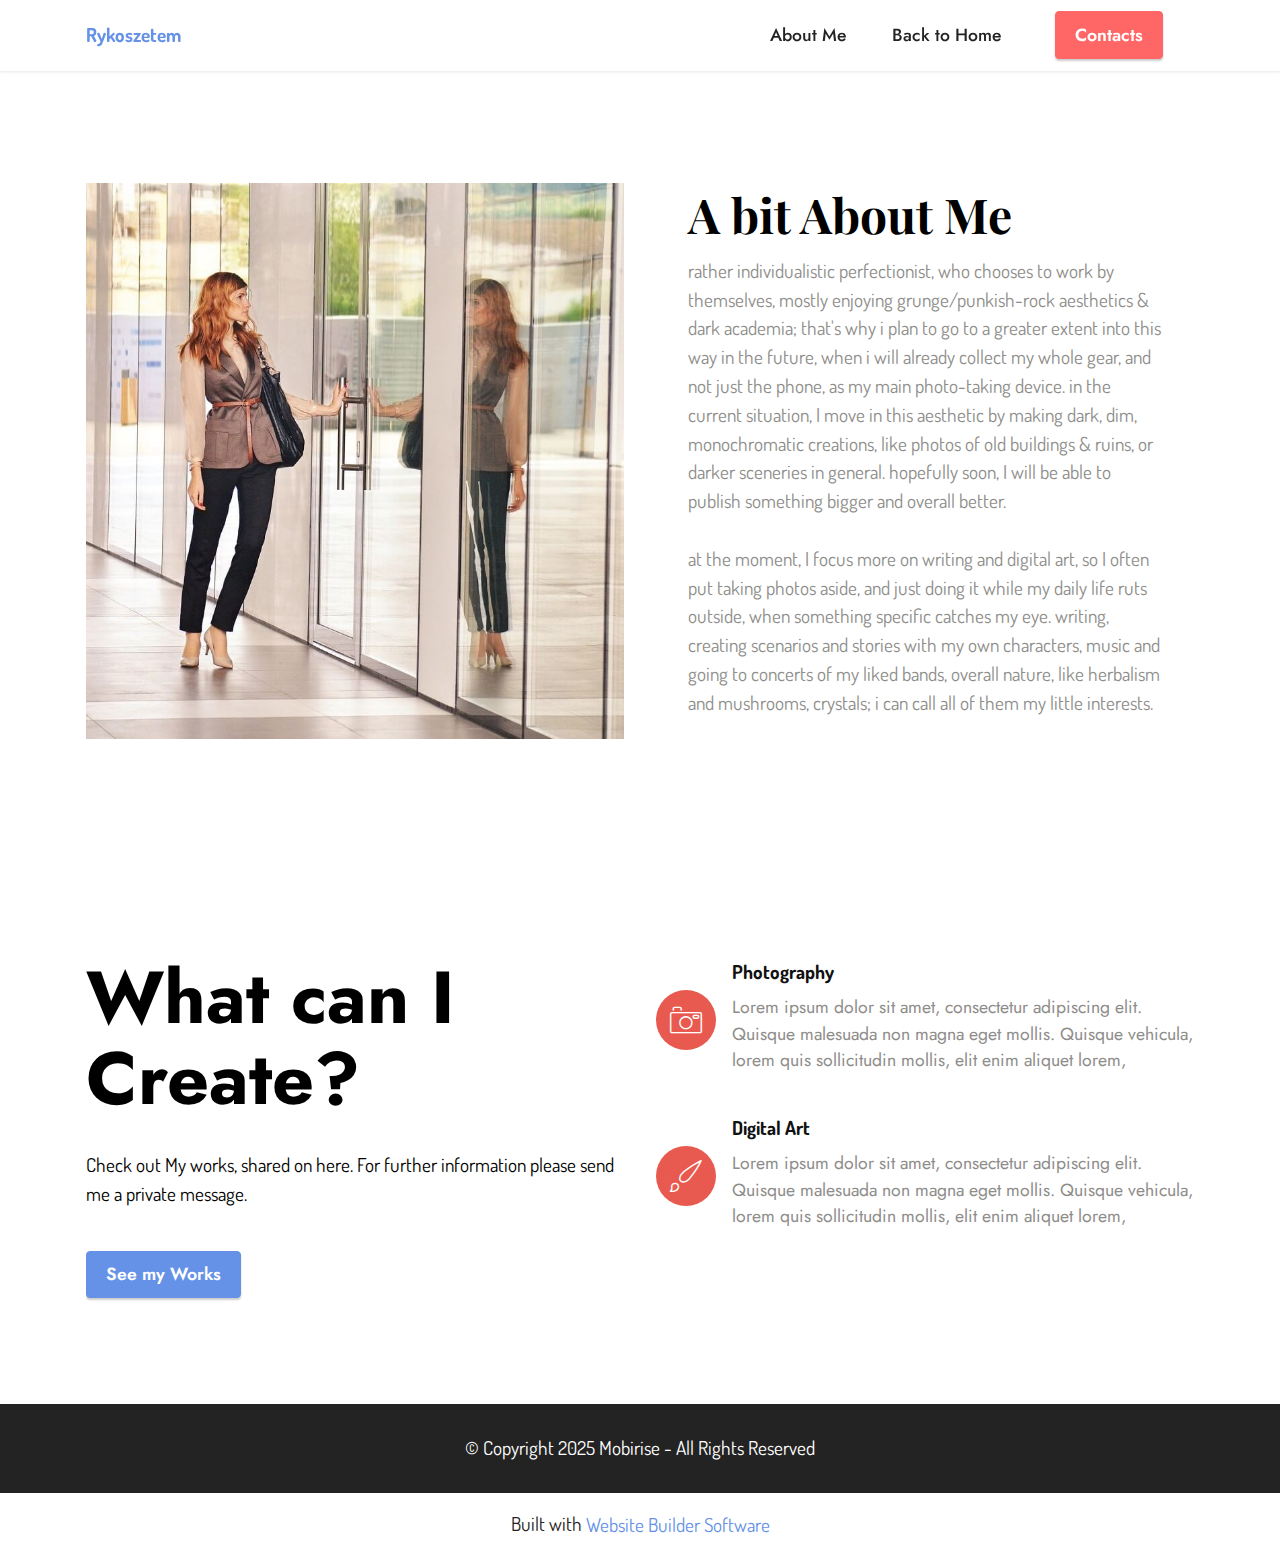
<file: page1.html>
<!DOCTYPE html>
<html  >
<head>
  <!-- Site made with Mobirise Website Builder v5.6.13, https://mobirise.com -->
  <meta charset="UTF-8">
  <meta http-equiv="X-UA-Compatible" content="IE=edge">
  <meta name="generator" content="Mobirise v5.6.13, mobirise.com">
  <meta name="twitter:card" content="summary_large_image"/>
  <meta name="twitter:image:src" content="">
  <meta property="og:image" content="">
  <meta name="twitter:title" content="About">
  <meta name="viewport" content="width=device-width, initial-scale=1, minimum-scale=1">
  <link rel="shortcut icon" href="assets/images/logo-1.png" type="image/x-icon">
  <meta name="description" content="">
  
  
  <title>About</title>
  <link rel="stylesheet" href="assets/web/assets/mobirise-icons2/mobirise2.css">
  <link rel="stylesheet" href="assets/web/assets/mobirise-icons/mobirise-icons.css">
  <link rel="stylesheet" href="assets/bootstrap/css/bootstrap.min.css">
  <link rel="stylesheet" href="assets/bootstrap/css/bootstrap-grid.min.css">
  <link rel="stylesheet" href="assets/bootstrap/css/bootstrap-reboot.min.css">
  <link rel="stylesheet" href="assets/dropdown/css/style.css">
  <link rel="stylesheet" href="assets/socicon/css/styles.css">
  <link rel="stylesheet" href="assets/theme/css/style.css">
  <link rel="preload" href="https://fonts.googleapis.com/css?family=Jost:100,200,300,400,500,600,700,800,900,100i,200i,300i,400i,500i,600i,700i,800i,900i&display=swap" as="style" onload="this.onload=null;this.rel='stylesheet'">
  <noscript><link rel="stylesheet" href="https://fonts.googleapis.com/css?family=Jost:100,200,300,400,500,600,700,800,900,100i,200i,300i,400i,500i,600i,700i,800i,900i&display=swap"></noscript>
  <link rel="preload" href="https://fonts.googleapis.com/css?family=Playfair+Display:400,500,600,700,800,900,400i,500i,600i,700i,800i,900i&display=swap" as="style" onload="this.onload=null;this.rel='stylesheet'">
  <noscript><link rel="stylesheet" href="https://fonts.googleapis.com/css?family=Playfair+Display:400,500,600,700,800,900,400i,500i,600i,700i,800i,900i&display=swap"></noscript>
  <link rel="preload" href="https://fonts.googleapis.com/css?family=Dancing+Script:400,500,600,700&display=swap" as="style" onload="this.onload=null;this.rel='stylesheet'">
  <noscript><link rel="stylesheet" href="https://fonts.googleapis.com/css?family=Dancing+Script:400,500,600,700&display=swap"></noscript>
  <link rel="preload" href="https://fonts.googleapis.com/css?family=Dosis:200,300,400,500,600,700,800&display=swap" as="style" onload="this.onload=null;this.rel='stylesheet'">
  <noscript><link rel="stylesheet" href="https://fonts.googleapis.com/css?family=Dosis:200,300,400,500,600,700,800&display=swap"></noscript>
  <link rel="preload" as="style" href="assets/mobirise/css/mbr-additional.css"><link rel="stylesheet" href="assets/mobirise/css/mbr-additional.css" type="text/css">
  
  
  
  
</head>
<body>
  
  <section data-bs-version="5.1" class="menu menu2 cid-sFF0ciwnEL" once="menu" id="menu2-0">
    
    <nav class="navbar navbar-dropdown navbar-fixed-top navbar-expand-lg">
        <div class="container">
            <div class="navbar-brand">
                
                <span class="navbar-caption-wrap"><a class="navbar-caption text-primary display-7" href="https://mobiri.se">Rykoszetem</a></span>
            </div>
            <button class="navbar-toggler" type="button" data-toggle="collapse" data-bs-toggle="collapse" data-target="#navbarSupportedContent" data-bs-target="#navbarSupportedContent" aria-controls="navbarNavAltMarkup" aria-expanded="false" aria-label="Toggle navigation">
                <div class="hamburger">
                    <span></span>
                    <span></span>
                    <span></span>
                    <span></span>
                </div>
            </button>
            <div class="collapse navbar-collapse" id="navbarSupportedContent">
                <ul class="navbar-nav nav-dropdown" data-app-modern-menu="true"><li class="nav-item"><a class="nav-link link text-black text-primary display-4" href="index.html#image1-b">About Me</a></li><li class="nav-item"><a class="nav-link link text-black text-primary display-4" href="index.html">Back to Home</a></li></ul>
                
                <div class="navbar-buttons mbr-section-btn"><a class="btn btn-secondary display-4" href="index.html#form4-6">
                        Contacts</a></div>
            </div>
        </div>
    </nav>
</section>

<section data-bs-version="5.1" class="image1 cid-sFF75ZhH2d" id="image1-b">
    

    

    <div class="container">
        <div class="row align-items-center">
            <div class="col-12 col-lg-6">
                <div class="image-wrapper">
                    <img src="assets/images/mbr-3.jpeg" alt="Mobirise Website Builder">
                    
                </div>
            </div>
            <div class="col-12 col-lg">
                <div class="text-wrapper">
                    <h3 class="mbr-section-title mbr-fonts-style mb-3 display-2">
                        <strong>A bit About Me</strong></h3>
                    <p class="mbr-text mbr-fonts-style display-7">rather individualistic perfectionist, who chooses to work by themselves, mostly enjoying grunge/punkish-rock aesthetics &amp; dark academia; that's why i plan to go to a greater extent into this way in the future, when i will already collect my whole gear, and not just the phone, as my main photo-taking device. in the current situation, I move in this aesthetic by making dark, dim, monochromatic creations, like photos of old buildings &amp; ruins, or darker sceneries in general. hopefully soon, I will be able to publish something bigger and overall better.
<br>
<br>at the moment, I focus more on writing and digital art, so I often put taking photos aside, and just doing it while my daily life ruts outside, when something specific catches my eye. writing, creating scenarios and stories with my own characters, music and going to concerts of my liked bands, overall nature, like herbalism and mushrooms, crystals; i can call all of them my little interests.&nbsp;</p>
                </div>
            </div>
        </div>
    </div>
</section>

<section data-bs-version="5.1" class="features12 cid-sFF3eJNZDT" id="features13-2">

    
    
    <div class="container">
        <div class="row justify-content-center">
            <div class="col-12 col-lg-6">
                <div class="card-wrapper">
                    <div class="card-box align-left">
                        <h4 class="card-title mbr-fonts-style mb-4 display-1"><strong>What can I Create?</strong></h4>
                        <p class="mbr-text mbr-fonts-style mb-4 display-7">Check out My works, shared on here. For further information please send me a private message.</p>
                        <div class="mbr-section-btn"><a class="btn btn-primary display-4" href="https://mobiri.se">See my Works</a></div>
                    </div>
                </div>
            </div>
            <div class="col-12 col-lg-6">
                <div class="item mbr-flex">
                    <div class="icon-box">
                        <span class="mbr-iconfont mbri-camera"></span>
                    </div>
                    <div class="text-box">
                        <h4 class="icon-title mbr-black mbr-fonts-style display-7">
                            <strong>Photography</strong></h4>
                        <h5 class="icon-text mbr-black mbr-fonts-style display-4">Lorem ipsum dolor sit amet, consectetur adipiscing elit. Quisque malesuada non magna eget mollis. Quisque vehicula, lorem quis sollicitudin mollis, elit enim aliquet lorem,&nbsp;</h5>
                    </div>
                </div>
                <div class="item mbr-flex">
                    <div class="icon-box">
                        <span class="mbr-iconfont mbri-change-style"></span>
                    </div>
                    <div class="text-box">
                        <h4 class="icon-title mbr-black mbr-fonts-style display-7">
                            <strong>Digital Art</strong></h4>
                        <h5 class="icon-text mbr-black mbr-fonts-style display-4">Lorem ipsum dolor sit amet, consectetur adipiscing elit. Quisque malesuada non magna eget mollis. Quisque vehicula, lorem quis sollicitudin mollis, elit enim aliquet lorem,&nbsp;</h5>
                    </div>
                </div>
                
            </div>
        </div>
    </div>
</section>

<section data-bs-version="5.1" class="footer7 cid-sFF3CYc3p7" once="footers" id="footer7-9">

    

    

    <div class="container">
        <div class="media-container-row align-center mbr-white">
            <div class="col-12">
                <p class="mbr-text mb-0 mbr-fonts-style display-7">
                    © Copyright 2025 Mobirise - All Rights Reserved
                </p>
            </div>
        </div>
    </div>
</section><section class="display-7" style="padding: 0;align-items: center;justify-content: center;flex-wrap: wrap;    align-content: center;display: flex;position: relative;height: 4rem;"><a href="https://mobiri.se/2915794" style="flex: 1 1;height: 4rem;position: absolute;width: 100%;z-index: 1;"><img alt="" style="height: 4rem;" src="[data-uri]"></a><p style="margin: 0;text-align: center;" class="display-7">Built with &#8204;</p><a style="z-index:1" href="https://mobirise.com"> Website Builder Software</a></section><script src="assets/bootstrap/js/bootstrap.bundle.min.js"></script>  <script src="assets/smoothscroll/smooth-scroll.js"></script>  <script src="assets/ytplayer/index.js"></script>  <script src="assets/dropdown/js/navbar-dropdown.js"></script>  <script src="assets/theme/js/script.js"></script>  
  
  
</body>
</html>
</file>
<file: assets/web/assets/mobirise-icons2/mobirise2.css>
@font-face {
  font-family: 'Moririse2';
  font-display: swap;
  src:  url('mobirise2.eot?f2bix4');
  src:  url('mobirise2.eot?f2bix4#iefix') format('embedded-opentype'),
    url('mobirise2.ttf?f2bix4') format('truetype'),
    url('mobirise2.woff?f2bix4') format('woff'),
    url('mobirise2.svg?f2bix4#mobirise2') format('svg');
  font-weight: normal;
  font-style: normal;
}

[class^="mobi-"], [class*=" mobi-"] {
  /* use !important to prevent issues with browser extensions that change fonts */
  font-family: 'Moririse2' !important;
  speak: none;
  font-style: normal;
  font-weight: normal;
  font-variant: normal;
  text-transform: none;
  line-height: 1;

  /* Better Font Rendering =========== */
  -webkit-font-smoothing: antialiased;
  -moz-osx-font-smoothing: grayscale;
}

.mobi-mbri-add-submenu:before {
  content: "\e900";
}
.mobi-mbri-alert:before {
  content: "\e901";
}
.mobi-mbri-align-center:before {
  content: "\e902";
}
.mobi-mbri-align-justify:before {
  content: "\e903";
}
.mobi-mbri-align-left:before {
  content: "\e904";
}
.mobi-mbri-align-right:before {
  content: "\e905";
}
.mobi-mbri-android:before {
  content: "\e906";
}
.mobi-mbri-apple:before {
  content: "\e907";
}
.mobi-mbri-arrow-down:before {
  content: "\e908";
}
.mobi-mbri-arrow-next:before {
  content: "\e909";
}
.mobi-mbri-arrow-prev:before {
  content: "\e90a";
}
.mobi-mbri-arrow-up:before {
  content: "\e90b";
}
.mobi-mbri-bold:before {
  content: "\e90c";
}
.mobi-mbri-bookmark:before {
  content: "\e90d";
}
.mobi-mbri-bootstrap:before {
  content: "\e90e";
}
.mobi-mbri-briefcase:before {
  content: "\e90f";
}
.mobi-mbri-browse:before {
  content: "\e910";
}
.mobi-mbri-bulleted-list:before {
  content: "\e911";
}
.mobi-mbri-calendar:before {
  content: "\e912";
}
.mobi-mbri-camera:before {
  content: "\e913";
}
.mobi-mbri-cart-add:before {
  content: "\e914";
}
.mobi-mbri-cart-full:before {
  content: "\e915";
}
.mobi-mbri-cash:before {
  content: "\e916";
}
.mobi-mbri-change-style:before {
  content: "\e917";
}
.mobi-mbri-chat:before {
  content: "\e918";
}
.mobi-mbri-clock:before {
  content: "\e919";
}
.mobi-mbri-close:before {
  content: "\e91a";
}
.mobi-mbri-cloud:before {
  content: "\e91b";
}
.mobi-mbri-code:before {
  content: "\e91c";
}
.mobi-mbri-contact-form:before {
  content: "\e91d";
}
.mobi-mbri-credit-card:before {
  content: "\e91e";
}
.mobi-mbri-cursor-click:before {
  content: "\e91f";
}
.mobi-mbri-cust-feedback:before {
  content: "\e920";
}
.mobi-mbri-database:before {
  content: "\e921";
}
.mobi-mbri-delivery:before {
  content: "\e922";
}
.mobi-mbri-desktop:before {
  content: "\e923";
}
.mobi-mbri-devices:before {
  content: "\e924";
}
.mobi-mbri-down:before {
  content: "\e925";
}
.mobi-mbri-download-2:before {
  content: "\e926";
}
.mobi-mbri-download:before {
  content: "\e927";
}
.mobi-mbri-drag-n-drop-2:before {
  content: "\e928";
}
.mobi-mbri-drag-n-drop:before {
  content: "\e929";
}
.mobi-mbri-edit-2:before {
  content: "\e92a";
}
.mobi-mbri-edit:before {
  content: "\e92b";
}
.mobi-mbri-error:before {
  content: "\e92c";
}
.mobi-mbri-extension:before {
  content: "\e92d";
}
.mobi-mbri-features:before {
  content: "\e92e";
}
.mobi-mbri-file:before {
  content: "\e92f";
}
.mobi-mbri-flag:before {
  content: "\e930";
}
.mobi-mbri-folder:before {
  content: "\e931";
}
.mobi-mbri-gift:before {
  content: "\e932";
}
.mobi-mbri-github:before {
  content: "\e933";
}
.mobi-mbri-globe-2:before {
  content: "\e934";
}
.mobi-mbri-globe:before {
  content: "\e935";
}
.mobi-mbri-growing-chart:before {
  content: "\e936";
}
.mobi-mbri-hearth:before {
  content: "\e937";
}
.mobi-mbri-help:before {
  content: "\e938";
}
.mobi-mbri-home:before {
  content: "\e939";
}
.mobi-mbri-hot-cup:before {
  content: "\e93a";
}
.mobi-mbri-idea:before {
  content: "\e93b";
}
.mobi-mbri-image-gallery:before {
  content: "\e93c";
}
.mobi-mbri-image-slider:before {
  content: "\e93d";
}
.mobi-mbri-info:before {
  content: "\e93e";
}
.mobi-mbri-italic:before {
  content: "\e93f";
}
.mobi-mbri-key:before {
  content: "\e940";
}
.mobi-mbri-laptop:before {
  content: "\e941";
}
.mobi-mbri-layers:before {
  content: "\e942";
}
.mobi-mbri-left-right:before {
  content: "\e943";
}
.mobi-mbri-left:before {
  content: "\e944";
}
.mobi-mbri-letter:before {
  content: "\e945";
}
.mobi-mbri-like:before {
  content: "\e946";
}
.mobi-mbri-link:before {
  content: "\e947";
}
.mobi-mbri-lock:before {
  content: "\e948";
}
.mobi-mbri-login:before {
  content: "\e949";
}
.mobi-mbri-logout:before {
  content: "\e94a";
}
.mobi-mbri-magic-stick:before {
  content: "\e94b";
}
.mobi-mbri-map-pin:before {
  content: "\e94c";
}
.mobi-mbri-menu:before {
  content: "\e94d";
}
.mobi-mbri-mobile-2:before {
  content: "\e94e";
}
.mobi-mbri-mobile-horizontal:before {
  content: "\e94f";
}
.mobi-mbri-mobile:before {
  content: "\e950";
}
.mobi-mbri-mobirise:before {
  content: "\e951";
}
.mobi-mbri-more-horizontal:before {
  content: "\e952";
}
.mobi-mbri-more-vertical:before {
  content: "\e953";
}
.mobi-mbri-music:before {
  content: "\e954";
}
.mobi-mbri-new-file:before {
  content: "\e955";
}
.mobi-mbri-numbered-list:before {
  content: "\e956";
}
.mobi-mbri-opened-folder:before {
  content: "\e957";
}
.mobi-mbri-pages:before {
  content: "\e958";
}
.mobi-mbri-paper-plane:before {
  content: "\e959";
}
.mobi-mbri-paperclip:before {
  content: "\e95a";
}
.mobi-mbri-phone:before {
  content: "\e95b";
}
.mobi-mbri-photo:before {
  content: "\e95c";
}
.mobi-mbri-photos:before {
  content: "\e95d";
}
.mobi-mbri-pin:before {
  content: "\e95e";
}
.mobi-mbri-play:before {
  content: "\e95f";
}
.mobi-mbri-plus:before {
  content: "\e960";
}
.mobi-mbri-preview:before {
  content: "\e961";
}
.mobi-mbri-print:before {
  content: "\e962";
}
.mobi-mbri-protect:before {
  content: "\e963";
}
.mobi-mbri-question:before {
  content: "\e964";
}
.mobi-mbri-quote-left:before {
  content: "\e965";
}
.mobi-mbri-quote-right:before {
  content: "\e966";
}
.mobi-mbri-redo:before {
  content: "\e967";
}
.mobi-mbri-refresh:before {
  content: "\e968";
}
.mobi-mbri-responsive-2:before {
  content: "\e969";
}
.mobi-mbri-responsive:before {
  content: "\e96a";
}
.mobi-mbri-right:before {
  content: "\e96b";
}
.mobi-mbri-rocket:before {
  content: "\e96c";
}
.mobi-mbri-sad-face:before {
  content: "\e96d";
}
.mobi-mbri-sale:before {
  content: "\e96e";
}
.mobi-mbri-save:before {
  content: "\e96f";
}
.mobi-mbri-search:before {
  content: "\e970";
}
.mobi-mbri-setting-2:before {
  content: "\e971";
}
.mobi-mbri-setting-3:before {
  content: "\e972";
}
.mobi-mbri-setting:before {
  content: "\e973";
}
.mobi-mbri-share:before {
  content: "\e974";
}
.mobi-mbri-shopping-bag:before {
  content: "\e975";
}
.mobi-mbri-shopping-basket:before {
  content: "\e976";
}
.mobi-mbri-shopping-cart:before {
  content: "\e977";
}
.mobi-mbri-sites:before {
  content: "\e978";
}
.mobi-mbri-smile-face:before {
  content: "\e979";
}
.mobi-mbri-speed:before {
  content: "\e97a";
}
.mobi-mbri-star:before {
  content: "\e97b";
}
.mobi-mbri-success:before {
  content: "\e97c";
}
.mobi-mbri-sun:before {
  content: "\e97d";
}
.mobi-mbri-sun2:before {
  content: "\e97e";
}
.mobi-mbri-tablet-vertical:before {
  content: "\e97f";
}
.mobi-mbri-tablet:before {
  content: "\e980";
}
.mobi-mbri-target:before {
  content: "\e981";
}
.mobi-mbri-timer:before {
  content: "\e982";
}
.mobi-mbri-to-ftp:before {
  content: "\e983";
}
.mobi-mbri-to-local-drive:before {
  content: "\e984";
}
.mobi-mbri-touch-swipe:before {
  content: "\e985";
}
.mobi-mbri-touch:before {
  content: "\e986";
}
.mobi-mbri-trash:before {
  content: "\e987";
}
.mobi-mbri-underline:before {
  content: "\e988";
}
.mobi-mbri-undo:before {
  content: "\e989";
}
.mobi-mbri-unlink:before {
  content: "\e98a";
}
.mobi-mbri-unlock:before {
  content: "\e98b";
}
.mobi-mbri-up-down:before {
  content: "\e98c";
}
.mobi-mbri-up:before {
  content: "\e98d";
}
.mobi-mbri-update:before {
  content: "\e98e";
}
.mobi-mbri-upload-2:before {
  content: "\e98f";
}
.mobi-mbri-upload:before {
  content: "\e990";
}
.mobi-mbri-user-2:before {
  content: "\e991";
}
.mobi-mbri-user:before {
  content: "\e992";
}
.mobi-mbri-users:before {
  content: "\e993";
}
.mobi-mbri-video-play:before {
  content: "\e994";
}
.mobi-mbri-video:before {
  content: "\e995";
}
.mobi-mbri-watch:before {
  content: "\e996";
}
.mobi-mbri-website-theme-2:before {
  content: "\e997";
}
.mobi-mbri-website-theme:before {
  content: "\e998";
}
.mobi-mbri-wifi:before {
  content: "\e999";
}
.mobi-mbri-windows:before {
  content: "\e99a";
}
.mobi-mbri-zoom-in:before {
  content: "\e99b";
}
.mobi-mbri-zoom-out:before {
  content: "\e99c";
}
</file>
<file: assets/parallax/jarallax.css>
.jarallax {
    position: relative;
    z-index: 0;
}
.jarallax > .jarallax-img {
    position: absolute;
    object-fit: cover;
    /* support for plugin https://github.com/bfred-it/object-fit-images */
    font-family: 'object-fit: cover;';
    top: 0;
    left: 0;
    width: 100%;
    height: 100%;
    z-index: -1;
}
</file>
<file: assets/dropdown/css/style.css>
.navbar-dropdown {
  left: 0;
  padding: 0;
  position: absolute;
  right: 0;
  top: 0;
  transition: all 0.45s ease;
  z-index: 1030;
  background: #282828; }
  .navbar-dropdown .navbar-logo {
    margin-right: 0.8rem;
    transition: margin 0.3s ease-in-out;
    vertical-align: middle; }
    .navbar-dropdown .navbar-logo img {
      height: 3.125rem;
      transition: all 0.3s ease-in-out; }
    .navbar-dropdown .navbar-logo.mbr-iconfont {
      font-size: 3.125rem;
      line-height: 3.125rem; }
  .navbar-dropdown .navbar-caption {
    font-weight: 700;
    white-space: normal;
    vertical-align: -4px;
    line-height: 3.125rem !important; }
    .navbar-dropdown .navbar-caption, .navbar-dropdown .navbar-caption:hover {
      color: inherit;
      text-decoration: none; }
  .navbar-dropdown .mbr-iconfont + .navbar-caption {
    vertical-align: -1px; }
  .navbar-dropdown.navbar-fixed-top {
    position: fixed; }
  .navbar-dropdown .navbar-brand span {
    vertical-align: -4px; }
  .navbar-dropdown.bg-color.transparent {
    background: none; }
  .navbar-dropdown.navbar-short .navbar-brand {
    padding: 0.625rem 0; }
    .navbar-dropdown.navbar-short .navbar-brand span {
      vertical-align: -1px; }
  .navbar-dropdown.navbar-short .navbar-caption {
    line-height: 2.375rem !important;
    vertical-align: -2px; }
  .navbar-dropdown.navbar-short .navbar-logo {
    margin-right: 0.5rem; }
    .navbar-dropdown.navbar-short .navbar-logo img {
      height: 2.375rem; }
    .navbar-dropdown.navbar-short .navbar-logo.mbr-iconfont {
      font-size: 2.375rem;
      line-height: 2.375rem; }
  .navbar-dropdown.navbar-short .mbr-table-cell {
    height: 3.625rem; }
  .navbar-dropdown .navbar-close {
    left: 0.6875rem;
    position: fixed;
    top: 0.75rem;
    z-index: 1000; }
  .navbar-dropdown .hamburger-icon {
    content: "";
    display: inline-block;
    vertical-align: middle;
    width: 16px;
    -webkit-box-shadow: 0 -6px 0 1px #282828,0 0 0 1px #282828,0 6px 0 1px #282828;
    -moz-box-shadow: 0 -6px 0 1px #282828,0 0 0 1px #282828,0 6px 0 1px #282828;
    box-shadow: 0 -6px 0 1px #282828,0 0 0 1px #282828,0 6px 0 1px #282828; }

.dropdown-menu .dropdown-toggle[data-toggle="dropdown-submenu"]::after {
  border-bottom: 0.35em solid transparent;
  border-left: 0.35em solid;
  border-right: 0;
  border-top: 0.35em solid transparent;
  margin-left: 0.3rem; }

.dropdown-menu .dropdown-item:focus {
  outline: 0; }

.nav-dropdown {
  font-size: 0.75rem;
  font-weight: 500;
  height: auto !important; }
  .nav-dropdown .nav-btn {
    padding-left: 1rem; }
  .nav-dropdown .link {
    margin: .667em 1.667em;
    font-weight: 500;
    padding: 0;
    transition: color .2s ease-in-out; }
    .nav-dropdown .link.dropdown-toggle {
      margin-right: 2.583em; }
      .nav-dropdown .link.dropdown-toggle::after {
        margin-left: .25rem;
        border-top: 0.35em solid;
        border-right: 0.35em solid transparent;
        border-left: 0.35em solid transparent;
        border-bottom: 0; }
      .nav-dropdown .link.dropdown-toggle[aria-expanded="true"] {
        margin: 0;
        padding: 0.667em 3.263em  0.667em 1.667em; }
  .nav-dropdown .link::after,
  .nav-dropdown .dropdown-item::after {
    color: inherit; }
  .nav-dropdown .btn {
    font-size: 0.75rem;
    font-weight: 700;
    letter-spacing: 0;
    margin-bottom: 0;
    padding-left: 1.25rem;
    padding-right: 1.25rem; }
  .nav-dropdown .dropdown-menu {
    border-radius: 0;
    border: 0;
    left: 0;
    margin: 0;
    padding-bottom: 1.25rem;
    padding-top: 1.25rem;
    position: relative; }
  .nav-dropdown .dropdown-submenu {
    margin-left: 0.125rem;
    top: 0; }
  .nav-dropdown .dropdown-item {
    font-weight: 500;
    line-height: 2;
    padding: 0.3846em 4.615em 0.3846em 1.5385em;
    position: relative;
    transition: color .2s ease-in-out, background-color .2s ease-in-out; }
    .nav-dropdown .dropdown-item::after {
      margin-top: -0.3077em;
      position: absolute;
      right: 1.1538em;
      top: 50%; }
    .nav-dropdown .dropdown-item:focus, .nav-dropdown .dropdown-item:hover {
      background: none; }

@media (max-width: 767px) {
  .nav-dropdown.navbar-toggleable-sm {
    bottom: 0;
    display: none;
    left: 0;
    overflow-x: hidden;
    position: fixed;
    top: 0;
    transform: translateX(-100%);
    -ms-transform: translateX(-100%);
    -webkit-transform: translateX(-100%);
    width: 18.75rem;
    z-index: 999; } }
.nav-dropdown.navbar-toggleable-xl {
  bottom: 0;
  display: none;
  left: 0;
  overflow-x: hidden;
  position: fixed;
  top: 0;
  transform: translateX(-100%);
  -ms-transform: translateX(-100%);
  -webkit-transform: translateX(-100%);
  width: 18.75rem;
  z-index: 999; }

.nav-dropdown-sm {
  display: block !important;
  overflow-x: hidden;
  overflow: auto;
  padding-top: 3.875rem; }
  .nav-dropdown-sm::after {
    content: "";
    display: block;
    height: 3rem;
    width: 100%; }
  .nav-dropdown-sm.collapse.in ~ .navbar-close {
    display: block !important; }
  .nav-dropdown-sm.collapsing, .nav-dropdown-sm.collapse.in {
    transform: translateX(0);
    -ms-transform: translateX(0);
    -webkit-transform: translateX(0);
    transition: all 0.25s ease-out;
    -webkit-transition: all 0.25s ease-out;
    background: #282828; }
  .nav-dropdown-sm.collapsing[aria-expanded="false"] {
    transform: translateX(-100%);
    -ms-transform: translateX(-100%);
    -webkit-transform: translateX(-100%); }
  .nav-dropdown-sm .nav-item {
    display: block;
    margin-left: 0 !important;
    padding-left: 0; }
  .nav-dropdown-sm .link,
  .nav-dropdown-sm .dropdown-item {
    border-top: 1px dotted rgba(255, 255, 255, 0.1);
    font-size: 0.8125rem;
    line-height: 1.6;
    margin: 0 !important;
    padding: 0.875rem 2.4rem 0.875rem 1.5625rem !important;
    position: relative;
    white-space: normal; }
    .nav-dropdown-sm .link:focus, .nav-dropdown-sm .link:hover,
    .nav-dropdown-sm .dropdown-item:focus,
    .nav-dropdown-sm .dropdown-item:hover {
      background: rgba(0, 0, 0, 0.2) !important;
      color: #c0a375; }
  .nav-dropdown-sm .nav-btn {
    position: relative;
    padding: 1.5625rem 1.5625rem 0 1.5625rem; }
    .nav-dropdown-sm .nav-btn::before {
      border-top: 1px dotted rgba(255, 255, 255, 0.1);
      content: "";
      left: 0;
      position: absolute;
      top: 0;
      width: 100%; }
    .nav-dropdown-sm .nav-btn + .nav-btn {
      padding-top: 0.625rem; }
      .nav-dropdown-sm .nav-btn + .nav-btn::before {
        display: none; }
  .nav-dropdown-sm .btn {
    padding: 0.625rem 0; }
  .nav-dropdown-sm .dropdown-toggle[data-toggle="dropdown-submenu"]::after {
    margin-left: .25rem;
    border-top: 0.35em solid;
    border-right: 0.35em solid transparent;
    border-left: 0.35em solid transparent;
    border-bottom: 0; }
  .nav-dropdown-sm .dropdown-toggle[data-toggle="dropdown-submenu"][aria-expanded="true"]::after {
    border-top: 0;
    border-right: 0.35em solid transparent;
    border-left: 0.35em solid transparent;
    border-bottom: 0.35em solid; }
  .nav-dropdown-sm .dropdown-menu {
    margin: 0;
    padding: 0;
    position: relative;
    top: 0;
    left: 0;
    width: 100%;
    border: 0;
    float: none;
    border-radius: 0;
    background: none; }
  .nav-dropdown-sm .dropdown-submenu {
    left: 100%;
    margin-left: 0.125rem;
    margin-top: -1.25rem;
    top: 0; }

.navbar-toggleable-sm .nav-dropdown .dropdown-menu {
  position: absolute; }

.navbar-toggleable-sm .nav-dropdown .dropdown-submenu {
  left: 100%;
  margin-left: 0.125rem;
  margin-top: -1.25rem;
  top: 0; }

.navbar-toggleable-sm.opened .nav-dropdown .dropdown-menu {
  position: relative; }

.navbar-toggleable-sm.opened .nav-dropdown .dropdown-submenu {
  left: 0;
  margin-left: 00rem;
  margin-top: 0rem;
  top: 0; }

.is-builder .nav-dropdown.collapsing {
  transition: none !important; }
</file>
<file: assets/socicon/css/styles.css>
@charset "UTF-8";

@font-face {
  font-family: 'Socicon';
  src:  url('../fonts/socicon.eot');
  src:  url('../fonts/socicon.eot?#iefix') format('embedded-opentype'),
    url('../fonts/socicon.woff2') format('woff2'),
    url('../fonts/socicon.ttf') format('truetype'),
    url('../fonts/socicon.woff') format('woff'),
    url('../fonts/socicon.svg#socicon') format('svg');
  font-weight: normal;
  font-style: normal;
  font-display: swap;
}

[data-icon]:before {
  font-family: "socicon" !important;
  content: attr(data-icon);
  font-style: normal !important;
  font-weight: normal !important;
  font-variant: normal !important;
  text-transform: none !important;
  speak: none;
  line-height: 1;
  -webkit-font-smoothing: antialiased;
  -moz-osx-font-smoothing: grayscale;
}

[class^="socicon-"], [class*=" socicon-"] {
  /* use !important to prevent issues with browser extensions that change fonts */
  font-family: 'Socicon' !important;
  speak: none;
  font-style: normal;
  font-weight: normal;
  font-variant: normal;
  text-transform: none;
  line-height: 1;

  /* Better Font Rendering =========== */
  -webkit-font-smoothing: antialiased;
  -moz-osx-font-smoothing: grayscale;
}

.socicon-eitaa:before {
  content: "\e97c";
}
.socicon-soroush:before {
  content: "\e97d";
}
.socicon-bale:before {
  content: "\e97e";
}
.socicon-zazzle:before {
  content: "\e97b";
}
.socicon-society6:before {
  content: "\e97a";
}
.socicon-redbubble:before {
  content: "\e979";
}
.socicon-avvo:before {
  content: "\e978";
}
.socicon-stitcher:before {
  content: "\e977";
}
.socicon-googlehangouts:before {
  content: "\e974";
}
.socicon-dlive:before {
  content: "\e975";
}
.socicon-vsco:before {
  content: "\e976";
}
.socicon-flipboard:before {
  content: "\e973";
}
.socicon-ubuntu:before {
  content: "\e958";
}
.socicon-artstation:before {
  content: "\e959";
}
.socicon-invision:before {
  content: "\e95a";
}
.socicon-torial:before {
  content: "\e95b";
}
.socicon-collectorz:before {
  content: "\e95c";
}
.socicon-seenthis:before {
  content: "\e95d";
}
.socicon-googleplaymusic:before {
  content: "\e95e";
}
.socicon-debian:before {
  content: "\e95f";
}
.socicon-filmfreeway:before {
  content: "\e960";
}
.socicon-gnome:before {
  content: "\e961";
}
.socicon-itchio:before {
  content: "\e962";
}
.socicon-jamendo:before {
  content: "\e963";
}
.socicon-mix:before {
  content: "\e964";
}
.socicon-sharepoint:before {
  content: "\e965";
}
.socicon-tinder:before {
  content: "\e966";
}
.socicon-windguru:before {
  content: "\e967";
}
.socicon-cdbaby:before {
  content: "\e968";
}
.socicon-elementaryos:before {
  content: "\e969";
}
.socicon-stage32:before {
  content: "\e96a";
}
.socicon-tiktok:before {
  content: "\e96b";
}
.socicon-gitter:before {
  content: "\e96c";
}
.socicon-letterboxd:before {
  content: "\e96d";
}
.socicon-threema:before {
  content: "\e96e";
}
.socicon-splice:before {
  content: "\e96f";
}
.socicon-metapop:before {
  content: "\e970";
}
.socicon-naver:before {
  content: "\e971";
}
.socicon-remote:before {
  content: "\e972";
}
.socicon-internet:before {
  content: "\e957";
}
.socicon-moddb:before {
  content: "\e94b";
}
.socicon-indiedb:before {
  content: "\e94c";
}
.socicon-traxsource:before {
  content: "\e94d";
}
.socicon-gamefor:before {
  content: "\e94e";
}
.socicon-pixiv:before {
  content: "\e94f";
}
.socicon-myanimelist:before {
  content: "\e950";
}
.socicon-blackberry:before {
  content: "\e951";
}
.socicon-wickr:before {
  content: "\e952";
}
.socicon-spip:before {
  content: "\e953";
}
.socicon-napster:before {
  content: "\e954";
}
.socicon-beatport:before {
  content: "\e955";
}
.socicon-hackerone:before {
  content: "\e956";
}
.socicon-hackernews:before {
  content: "\e946";
}
.socicon-smashwords:before {
  content: "\e947";
}
.socicon-kobo:before {
  content: "\e948";
}
.socicon-bookbub:before {
  content: "\e949";
}
.socicon-mailru:before {
  content: "\e94a";
}
.socicon-gitlab:before {
  content: "\e945";
}
.socicon-instructables:before {
  content: "\e944";
}
.socicon-portfolio:before {
  content: "\e943";
}
.socicon-codered:before {
  content: "\e940";
}
.socicon-origin:before {
  content: "\e941";
}
.socicon-nextdoor:before {
  content: "\e942";
}
.socicon-udemy:before {
  content: "\e93f";
}
.socicon-livemaster:before {
  content: "\e93e";
}
.socicon-crunchbase:before {
  content: "\e93b";
}
.socicon-homefy:before {
  content: "\e93c";
}
.socicon-calendly:before {
  content: "\e93d";
}
.socicon-realtor:before {
  content: "\e90f";
}
.socicon-tidal:before {
  content: "\e910";
}
.socicon-qobuz:before {
  content: "\e911";
}
.socicon-natgeo:before {
  content: "\e912";
}
.socicon-mastodon:before {
  content: "\e913";
}
.socicon-unsplash:before {
  content: "\e914";
}
.socicon-homeadvisor:before {
  content: "\e915";
}
.socicon-angieslist:before {
  content: "\e916";
}
.socicon-codepen:before {
  content: "\e917";
}
.socicon-slack:before {
  content: "\e918";
}
.socicon-openaigym:before {
  content: "\e919";
}
.socicon-logmein:before {
  content: "\e91a";
}
.socicon-fiverr:before {
  content: "\e91b";
}
.socicon-gotomeeting:before {
  content: "\e91c";
}
.socicon-aliexpress:before {
  content: "\e91d";
}
.socicon-guru:before {
  content: "\e91e";
}
.socicon-appstore:before {
  content: "\e91f";
}
.socicon-homes:before {
  content: "\e920";
}
.socicon-zoom:before {
  content: "\e921";
}
.socicon-alibaba:before {
  content: "\e922";
}
.socicon-craigslist:before {
  content: "\e923";
}
.socicon-wix:before {
  content: "\e924";
}
.socicon-redfin:before {
  content: "\e925";
}
.socicon-googlecalendar:before {
  content: "\e926";
}
.socicon-shopify:before {
  content: "\e927";
}
.socicon-freelancer:before {
  content: "\e928";
}
.socicon-seedrs:before {
  content: "\e929";
}
.socicon-bing:before {
  content: "\e92a";
}
.socicon-doodle:before {
  content: "\e92b";
}
.socicon-bonanza:before {
  content: "\e92c";
}
.socicon-squarespace:before {
  content: "\e92d";
}
.socicon-toptal:before {
  content: "\e92e";
}
.socicon-gust:before {
  content: "\e92f";
}
.socicon-ask:before {
  content: "\e930";
}
.socicon-trulia:before {
  content: "\e931";
}
.socicon-loomly:before {
  content: "\e932";
}
.socicon-ghost:before {
  content: "\e933";
}
.socicon-upwork:before {
  content: "\e934";
}
.socicon-fundable:before {
  content: "\e935";
}
.socicon-booking:before {
  content: "\e936";
}
.socicon-googlemaps:before {
  content: "\e937";
}
.socicon-zillow:before {
  content: "\e938";
}
.socicon-niconico:before {
  content: "\e939";
}
.socicon-toneden:before {
  content: "\e93a";
}
.socicon-augment:before {
  content: "\e908";
}
.socicon-bitbucket:before {
  content: "\e909";
}
.socicon-fyuse:before {
  content: "\e90a";
}
.socicon-yt-gaming:before {
  content: "\e90b";
}
.socicon-sketchfab:before {
  content: "\e90c";
}
.socicon-mobcrush:before {
  content: "\e90d";
}
.socicon-microsoft:before {
  content: "\e90e";
}
.socicon-pandora:before {
  content: "\e907";
}
.socicon-messenger:before {
  content: "\e906";
}
.socicon-gamewisp:before {
  content: "\e905";
}
.socicon-bloglovin:before {
  content: "\e904";
}
.socicon-tunein:before {
  content: "\e903";
}
.socicon-gamejolt:before {
  content: "\e901";
}
.socicon-trello:before {
  content: "\e902";
}
.socicon-spreadshirt:before {
  content: "\e900";
}
.socicon-500px:before {
  content: "\e000";
}
.socicon-8tracks:before {
  content: "\e001";
}
.socicon-airbnb:before {
  content: "\e002";
}
.socicon-alliance:before {
  content: "\e003";
}
.socicon-amazon:before {
  content: "\e004";
}
.socicon-amplement:before {
  content: "\e005";
}
.socicon-android:before {
  content: "\e006";
}
.socicon-angellist:before {
  content: "\e007";
}
.socicon-apple:before {
  content: "\e008";
}
.socicon-appnet:before {
  content: "\e009";
}
.socicon-baidu:before {
  content: "\e00a";
}
.socicon-bandcamp:before {
  content: "\e00b";
}
.socicon-battlenet:before {
  content: "\e00c";
}
.socicon-mixer:before {
  content: "\e00d";
}
.socicon-bebee:before {
  content: "\e00e";
}
.socicon-bebo:before {
  content: "\e00f";
}
.socicon-behance:before {
  content: "\e010";
}
.socicon-blizzard:before {
  content: "\e011";
}
.socicon-blogger:before {
  content: "\e012";
}
.socicon-buffer:before {
  content: "\e013";
}
.socicon-chrome:before {
  content: "\e014";
}
.socicon-coderwall:before {
  content: "\e015";
}
.socicon-curse:before {
  content: "\e016";
}
.socicon-dailymotion:before {
  content: "\e017";
}
.socicon-deezer:before {
  content: "\e018";
}
.socicon-delicious:before {
  content: "\e019";
}
.socicon-deviantart:before {
  content: "\e01a";
}
.socicon-diablo:before {
  content: "\e01b";
}
.socicon-digg:before {
  content: "\e01c";
}
.socicon-discord:before {
  content: "\e01d";
}
.socicon-disqus:before {
  content: "\e01e";
}
.socicon-douban:before {
  content: "\e01f";
}
.socicon-draugiem:before {
  content: "\e020";
}
.socicon-dribbble:before {
  content: "\e021";
}
.socicon-drupal:before {
  content: "\e022";
}
.socicon-ebay:before {
  content: "\e023";
}
.socicon-ello:before {
  content: "\e024";
}
.socicon-endomodo:before {
  content: "\e025";
}
.socicon-envato:before {
  content: "\e026";
}
.socicon-etsy:before {
  content: "\e027";
}
.socicon-facebook:before {
  content: "\e028";
}
.socicon-feedburner:before {
  content: "\e029";
}
.socicon-filmweb:before {
  content: "\e02a";
}
.socicon-firefox:before {
  content: "\e02b";
}
.socicon-flattr:before {
  content: "\e02c";
}
.socicon-flickr:before {
  content: "\e02d";
}
.socicon-formulr:before {
  content: "\e02e";
}
.socicon-forrst:before {
  content: "\e02f";
}
.socicon-foursquare:before {
  content: "\e030";
}
.socicon-friendfeed:before {
  content: "\e031";
}
.socicon-github:before {
  content: "\e032";
}
.socicon-goodreads:before {
  content: "\e033";
}
.socicon-google:before {
  content: "\e034";
}
.socicon-googlescholar:before {
  content: "\e035";
}
.socicon-googlegroups:before {
  content: "\e036";
}
.socicon-googlephotos:before {
  content: "\e037";
}
.socicon-googleplus:before {
  content: "\e038";
}
.socicon-grooveshark:before {
  content: "\e039";
}
.socicon-hackerrank:before {
  content: "\e03a";
}
.socicon-hearthstone:before {
  content: "\e03b";
}
.socicon-hellocoton:before {
  content: "\e03c";
}
.socicon-heroes:before {
  content: "\e03d";
}
.socicon-smashcast:before {
  content: "\e03e";
}
.socicon-horde:before {
  content: "\e03f";
}
.socicon-houzz:before {
  content: "\e040";
}
.socicon-icq:before {
  content: "\e041";
}
.socicon-identica:before {
  content: "\e042";
}
.socicon-imdb:before {
  content: "\e043";
}
.socicon-instagram:before {
  content: "\e044";
}
.socicon-issuu:before {
  content: "\e045";
}
.socicon-istock:before {
  content: "\e046";
}
.socicon-itunes:before {
  content: "\e047";
}
.socicon-keybase:before {
  content: "\e048";
}
.socicon-lanyrd:before {
  content: "\e049";
}
.socicon-lastfm:before {
  content: "\e04a";
}
.socicon-line:before {
  content: "\e04b";
}
.socicon-linkedin:before {
  content: "\e04c";
}
.socicon-livejournal:before {
  content: "\e04d";
}
.socicon-lyft:before {
  content: "\e04e";
}
.socicon-macos:before {
  content: "\e04f";
}
.socicon-mail:before {
  content: "\e050";
}
.socicon-medium:before {
  content: "\e051";
}
.socicon-meetup:before {
  content: "\e052";
}
.socicon-mixcloud:before {
  content: "\e053";
}
.socicon-modelmayhem:before {
  content: "\e054";
}
.socicon-mumble:before {
  content: "\e055";
}
.socicon-myspace:before {
  content: "\e056";
}
.socicon-newsvine:before {
  content: "\e057";
}
.socicon-nintendo:before {
  content: "\e058";
}
.socicon-npm:before {
  content: "\e059";
}
.socicon-odnoklassniki:before {
  content: "\e05a";
}
.socicon-openid:before {
  content: "\e05b";
}
.socicon-opera:before {
  content: "\e05c";
}
.socicon-outlook:before {
  content: "\e05d";
}
.socicon-overwatch:before {
  content: "\e05e";
}
.socicon-patreon:before {
  content: "\e05f";
}
.socicon-paypal:before {
  content: "\e060";
}
.socicon-periscope:before {
  content: "\e061";
}
.socicon-persona:before {
  content: "\e062";
}
.socicon-pinterest:before {
  content: "\e063";
}
.socicon-play:before {
  content: "\e064";
}
.socicon-player:before {
  content: "\e065";
}
.socicon-playstation:before {
  content: "\e066";
}
.socicon-pocket:before {
  content: "\e067";
}
.socicon-qq:before {
  content: "\e068";
}
.socicon-quora:before {
  content: "\e069";
}
.socicon-raidcall:before {
  content: "\e06a";
}
.socicon-ravelry:before {
  content: "\e06b";
}
.socicon-reddit:before {
  content: "\e06c";
}
.socicon-renren:before {
  content: "\e06d";
}
.socicon-researchgate:before {
  content: "\e06e";
}
.socicon-residentadvisor:before {
  content: "\e06f";
}
.socicon-reverbnation:before {
  content: "\e070";
}
.socicon-rss:before {
  content: "\e071";
}
.socicon-sharethis:before {
  content: "\e072";
}
.socicon-skype:before {
  content: "\e073";
}
.socicon-slideshare:before {
  content: "\e074";
}
.socicon-smugmug:before {
  content: "\e075";
}
.socicon-snapchat:before {
  content: "\e076";
}
.socicon-songkick:before {
  content: "\e077";
}
.socicon-soundcloud:before {
  content: "\e078";
}
.socicon-spotify:before {
  content: "\e079";
}
.socicon-stackexchange:before {
  content: "\e07a";
}
.socicon-stackoverflow:before {
  content: "\e07b";
}
.socicon-starcraft:before {
  content: "\e07c";
}
.socicon-stayfriends:before {
  content: "\e07d";
}
.socicon-steam:before {
  content: "\e07e";
}
.socicon-storehouse:before {
  content: "\e07f";
}
.socicon-strava:before {
  content: "\e080";
}
.socicon-streamjar:before {
  content: "\e081";
}
.socicon-stumbleupon:before {
  content: "\e082";
}
.socicon-swarm:before {
  content: "\e083";
}
.socicon-teamspeak:before {
  content: "\e084";
}
.socicon-teamviewer:before {
  content: "\e085";
}
.socicon-technorati:before {
  content: "\e086";
}
.socicon-telegram:before {
  content: "\e087";
}
.socicon-tripadvisor:before {
  content: "\e088";
}
.socicon-tripit:before {
  content: "\e089";
}
.socicon-triplej:before {
  content: "\e08a";
}
.socicon-tumblr:before {
  content: "\e08b";
}
.socicon-twitch:before {
  content: "\e08c";
}
.socicon-twitter:before {
  content: "\e08d";
}
.socicon-uber:before {
  content: "\e08e";
}
.socicon-ventrilo:before {
  content: "\e08f";
}
.socicon-viadeo:before {
  content: "\e090";
}
.socicon-viber:before {
  content: "\e091";
}
.socicon-viewbug:before {
  content: "\e092";
}
.socicon-vimeo:before {
  content: "\e093";
}
.socicon-vine:before {
  content: "\e094";
}
.socicon-vkontakte:before {
  content: "\e095";
}
.socicon-warcraft:before {
  content: "\e096";
}
.socicon-wechat:before {
  content: "\e097";
}
.socicon-weibo:before {
  content: "\e098";
}
.socicon-whatsapp:before {
  content: "\e099";
}
.socicon-wikipedia:before {
  content: "\e09a";
}
.socicon-windows:before {
  content: "\e09b";
}
.socicon-wordpress:before {
  content: "\e09c";
}
.socicon-wykop:before {
  content: "\e09d";
}
.socicon-xbox:before {
  content: "\e09e";
}
.socicon-xing:before {
  content: "\e09f";
}
.socicon-yahoo:before {
  content: "\e0a0";
}
.socicon-yammer:before {
  content: "\e0a1";
}
.socicon-yandex:before {
  content: "\e0a2";
}
.socicon-yelp:before {
  content: "\e0a3";
}
.socicon-younow:before {
  content: "\e0a4";
}
.socicon-youtube:before {
  content: "\e0a5";
}
.socicon-zapier:before {
  content: "\e0a6";
}
.socicon-zerply:before {
  content: "\e0a7";
}
.socicon-zomato:before {
  content: "\e0a8";
}
.socicon-zynga:before {
  content: "\e0a9";
}
</file>
<file: assets/theme/css/style.css>
@charset "UTF-8";
section {
  background-color: #ffffff;
}

body {
  font-style: normal;
  line-height: 1.5;
  font-weight: 400;
  color: #232323;
  position: relative;
}

button {
  background-color: transparent;
  border-color: transparent;
}

section,
.container,
.container-fluid {
  position: relative;
  word-wrap: break-word;
}

a.mbr-iconfont:hover {
  text-decoration: none;
}

.article .lead p,
.article .lead ul,
.article .lead ol,
.article .lead pre,
.article .lead blockquote {
  margin-bottom: 0;
}

a {
  font-style: normal;
  font-weight: 400;
  cursor: pointer;
}
a, a:hover {
  text-decoration: none;
}

.mbr-section-title {
  font-style: normal;
  line-height: 1.3;
}

.mbr-section-subtitle {
  line-height: 1.3;
}

.mbr-text {
  font-style: normal;
  line-height: 1.7;
}

h1,
h2,
h3,
h4,
h5,
h6,
.display-1,
.display-2,
.display-4,
.display-5,
.display-7,
span,
p,
a {
  line-height: 1;
  word-break: break-word;
  word-wrap: break-word;
  font-weight: 400;
}

b,
strong {
  font-weight: bold;
}

input:-webkit-autofill, input:-webkit-autofill:hover, input:-webkit-autofill:focus, input:-webkit-autofill:active {
  transition-delay: 9999s;
  -webkit-transition-property: background-color, color;
  transition-property: background-color, color;
}

textarea[type=hidden] {
  display: none;
}

section {
  background-position: 50% 50%;
  background-repeat: no-repeat;
  background-size: cover;
}
section .mbr-background-video,
section .mbr-background-video-preview {
  position: absolute;
  bottom: 0;
  left: 0;
  right: 0;
  top: 0;
}

.hidden {
  visibility: hidden;
}

.mbr-z-index20 {
  z-index: 20;
}

/*! Base colors */
.mbr-white {
  color: #ffffff;
}

.mbr-black {
  color: #111111;
}

.mbr-bg-white {
  background-color: #ffffff;
}

.mbr-bg-black {
  background-color: #000000;
}

/*! Text-aligns */
.align-left {
  text-align: left;
}

.align-center {
  text-align: center;
}

.align-right {
  text-align: right;
}

/*! Font-weight  */
.mbr-light {
  font-weight: 300;
}

.mbr-regular {
  font-weight: 400;
}

.mbr-semibold {
  font-weight: 500;
}

.mbr-bold {
  font-weight: 700;
}

/*! Media  */
.media-content {
  flex-basis: 100%;
}

.media-container-row {
  display: flex;
  flex-direction: row;
  flex-wrap: wrap;
  justify-content: center;
  align-content: center;
  align-items: start;
}
.media-container-row .media-size-item {
  width: 400px;
}

.media-container-column {
  display: flex;
  flex-direction: column;
  flex-wrap: wrap;
  justify-content: center;
  align-content: center;
  align-items: stretch;
}
.media-container-column > * {
  width: 100%;
}

@media (min-width: 992px) {
  .media-container-row {
    flex-wrap: nowrap;
  }
}
figure {
  margin-bottom: 0;
  overflow: hidden;
}

figure[mbr-media-size] {
  transition: width 0.1s;
}

img,
iframe {
  display: block;
  width: 100%;
}

.card {
  background-color: transparent;
  border: none;
}

.card-box {
  width: 100%;
}

.card-img {
  text-align: center;
  flex-shrink: 0;
  -webkit-flex-shrink: 0;
}

.media {
  max-width: 100%;
  margin: 0 auto;
}

.mbr-figure {
  align-self: center;
}

.media-container > div {
  max-width: 100%;
}

.mbr-figure img,
.card-img img {
  width: 100%;
}

@media (max-width: 991px) {
  .media-size-item {
    width: auto !important;
  }

  .media {
    width: auto;
  }

  .mbr-figure {
    width: 100% !important;
  }
}
/*! Buttons */
.mbr-section-btn {
  margin-left: -0.6rem;
  margin-right: -0.6rem;
  font-size: 0;
}

.btn {
  font-weight: 600;
  border-width: 1px;
  font-style: normal;
  margin: 0.6rem 0.6rem;
  white-space: normal;
  transition: all 0.2s ease-in-out;
  display: inline-flex;
  align-items: center;
  justify-content: center;
  word-break: break-word;
}

.btn-sm {
  font-weight: 600;
  letter-spacing: 0px;
  transition: all 0.3s ease-in-out;
}

.btn-md {
  font-weight: 600;
  letter-spacing: 0px;
  transition: all 0.3s ease-in-out;
}

.btn-lg {
  font-weight: 600;
  letter-spacing: 0px;
  transition: all 0.3s ease-in-out;
}

.btn-form {
  margin: 0;
}
.btn-form:hover {
  cursor: pointer;
}

nav .mbr-section-btn {
  margin-left: 0rem;
  margin-right: 0rem;
}

/*! Btn icon margin */
.btn .mbr-iconfont,
.btn.btn-sm .mbr-iconfont {
  order: 1;
  cursor: pointer;
  margin-left: 0.5rem;
  vertical-align: sub;
}

.btn.btn-md .mbr-iconfont,
.btn.btn-md .mbr-iconfont {
  margin-left: 0.8rem;
}

.mbr-regular {
  font-weight: 400;
}

.mbr-semibold {
  font-weight: 500;
}

.mbr-bold {
  font-weight: 700;
}

[type=submit] {
  -webkit-appearance: none;
}

/*! Full-screen */
.mbr-fullscreen .mbr-overlay {
  min-height: 100vh;
}

.mbr-fullscreen {
  display: flex;
  display: -moz-flex;
  display: -ms-flex;
  display: -o-flex;
  align-items: center;
  min-height: 100vh;
  padding-top: 3rem;
  padding-bottom: 3rem;
}

/*! Map */
.map {
  height: 25rem;
  position: relative;
}
.map iframe {
  width: 100%;
  height: 100%;
}

/*! Scroll to top arrow */
.mbr-arrow-up {
  bottom: 25px;
  right: 90px;
  position: fixed;
  text-align: right;
  z-index: 5000;
  color: #ffffff;
  font-size: 22px;
}

.mbr-arrow-up a {
  background: rgba(0, 0, 0, 0.2);
  border-radius: 50%;
  color: #fff;
  display: inline-block;
  height: 60px;
  width: 60px;
  border: 2px solid #fff;
  outline-style: none !important;
  position: relative;
  text-decoration: none;
  transition: all 0.3s ease-in-out;
  cursor: pointer;
  text-align: center;
}
.mbr-arrow-up a:hover {
  background-color: rgba(0, 0, 0, 0.4);
}
.mbr-arrow-up a i {
  line-height: 60px;
}

.mbr-arrow-up-icon {
  display: block;
  color: #fff;
}

.mbr-arrow-up-icon::before {
  content: "›";
  display: inline-block;
  font-family: serif;
  font-size: 22px;
  line-height: 1;
  font-style: normal;
  position: relative;
  top: 6px;
  left: -4px;
  transform: rotate(-90deg);
}

/*! Arrow Down */
.mbr-arrow {
  position: absolute;
  bottom: 45px;
  left: 50%;
  width: 60px;
  height: 60px;
  cursor: pointer;
  background-color: rgba(80, 80, 80, 0.5);
  border-radius: 50%;
  transform: translateX(-50%);
}
@media (max-width: 767px) {
  .mbr-arrow {
    display: none;
  }
}
.mbr-arrow > a {
  display: inline-block;
  text-decoration: none;
  outline-style: none;
  -webkit-animation: arrowdown 1.7s ease-in-out infinite;
          animation: arrowdown 1.7s ease-in-out infinite;
  color: #ffffff;
}
.mbr-arrow > a > i {
  position: absolute;
  top: -2px;
  left: 15px;
  font-size: 2rem;
}

#scrollToTop a i::before {
  content: "";
  position: absolute;
  display: block;
  border-bottom: 2.5px solid #fff;
  border-left: 2.5px solid #fff;
  width: 27.8%;
  height: 27.8%;
  left: 50%;
  top: 51%;
  transform: translateY(-30%) translateX(-50%) rotate(135deg);
}

@keyframes arrowdown {
  0% {
    transform: translateY(0px);
  }
  50% {
    transform: translateY(-5px);
  }
  100% {
    transform: translateY(0px);
  }
}
@-webkit-keyframes arrowdown {
  0% {
    transform: translateY(0px);
  }
  50% {
    transform: translateY(-5px);
  }
  100% {
    transform: translateY(0px);
  }
}
@media (max-width: 500px) {
  .mbr-arrow-up {
    left: 0;
    right: 0;
    text-align: center;
  }
}
/*Gradients animation*/
@keyframes gradient-animation {
  from {
    background-position: 0% 100%;
    -webkit-animation-timing-function: ease-in-out;
            animation-timing-function: ease-in-out;
  }
  to {
    background-position: 100% 0%;
    -webkit-animation-timing-function: ease-in-out;
            animation-timing-function: ease-in-out;
  }
}
@-webkit-keyframes gradient-animation {
  from {
    background-position: 0% 100%;
    -webkit-animation-timing-function: ease-in-out;
            animation-timing-function: ease-in-out;
  }
  to {
    background-position: 100% 0%;
    -webkit-animation-timing-function: ease-in-out;
            animation-timing-function: ease-in-out;
  }
}
.bg-gradient {
  background-size: 200% 200%;
  animation: gradient-animation 5s infinite alternate;
  -webkit-animation: gradient-animation 5s infinite alternate;
}

.menu .navbar-brand {
  display: -webkit-flex;
}
.menu .navbar-brand span {
  display: flex;
  display: -webkit-flex;
}
.menu .navbar-brand .navbar-caption-wrap {
  display: -webkit-flex;
}
.menu .navbar-brand .navbar-logo img {
  display: -webkit-flex;
  width: auto;
}
@media (min-width: 768px) and (max-width: 991px) {
  .menu .navbar-toggleable-sm .navbar-nav {
    display: -ms-flexbox;
  }
}
@media (max-width: 991px) {
  .menu .navbar-collapse {
    max-height: 93.5vh;
  }
  .menu .navbar-collapse.show {
    overflow: auto;
  }
}
@media (min-width: 992px) {
  .menu .navbar-nav.nav-dropdown {
    display: -webkit-flex;
  }
  .menu .navbar-toggleable-sm .navbar-collapse {
    display: -webkit-flex !important;
  }
  .menu .collapsed .navbar-collapse {
    max-height: 93.5vh;
  }
  .menu .collapsed .navbar-collapse.show {
    overflow: auto;
  }
}
@media (max-width: 767px) {
  .menu .navbar-collapse {
    max-height: 80vh;
  }
}

.nav-link .mbr-iconfont {
  margin-right: 0.5rem;
}

.navbar {
  display: -webkit-flex;
  -webkit-flex-wrap: wrap;
  -webkit-align-items: center;
  -webkit-justify-content: space-between;
}

.navbar-collapse {
  -webkit-flex-basis: 100%;
  -webkit-flex-grow: 1;
  -webkit-align-items: center;
}

.nav-dropdown .link {
  padding: 0.667em 1.667em !important;
  margin: 0 !important;
}

.nav {
  display: -webkit-flex;
  -webkit-flex-wrap: wrap;
}

.row {
  display: -webkit-flex;
  -webkit-flex-wrap: wrap;
}

.justify-content-center {
  -webkit-justify-content: center;
}

.form-inline {
  display: -webkit-flex;
}

.card-wrapper {
  -webkit-flex: 1;
}

.carousel-control {
  z-index: 10;
  display: -webkit-flex;
}

.carousel-controls {
  display: -webkit-flex;
}

.media {
  display: -webkit-flex;
}

.form-group:focus {
  outline: none;
}

.jq-selectbox__select {
  padding: 7px 0;
  position: relative;
}

.jq-selectbox__dropdown {
  overflow: hidden;
  border-radius: 10px;
  position: absolute;
  top: 100%;
  left: 0 !important;
  width: 100% !important;
}

.jq-selectbox__trigger-arrow {
  right: 0;
  transform: translateY(-50%);
}

.jq-selectbox li {
  padding: 1.07em 0.5em;
}

input[type=range] {
  padding-left: 0 !important;
  padding-right: 0 !important;
}

.modal-dialog,
.modal-content {
  height: 100%;
}

.modal-dialog .carousel-inner {
  height: calc(100vh - 1.75rem);
}
@media (max-width: 575px) {
  .modal-dialog .carousel-inner {
    height: calc(100vh - 1rem);
  }
}

.carousel-item {
  text-align: center;
}

.carousel-item img {
  margin: auto;
}

.navbar-toggler {
  align-self: flex-start;
  padding: 0.25rem 0.75rem;
  font-size: 1.25rem;
  line-height: 1;
  background: transparent;
  border: 1px solid transparent;
  border-radius: 0.25rem;
}

.navbar-toggler:focus,
.navbar-toggler:hover {
  text-decoration: none;
  box-shadow: none;
}

.navbar-toggler-icon {
  display: inline-block;
  width: 1.5em;
  height: 1.5em;
  vertical-align: middle;
  content: "";
  background: no-repeat center center;
  background-size: 100% 100%;
}

.navbar-toggler-left {
  position: absolute;
  left: 1rem;
}

.navbar-toggler-right {
  position: absolute;
  right: 1rem;
}

.card-img {
  width: auto;
}

.menu .navbar.collapsed:not(.beta-menu) {
  flex-direction: column;
}

.carousel-item.active,
.carousel-item-next,
.carousel-item-prev {
  display: flex;
}

.note-air-layout .dropup .dropdown-menu,
.note-air-layout .navbar-fixed-bottom .dropdown .dropdown-menu {
  bottom: initial !important;
}

html,
body {
  height: auto;
  min-height: 100vh;
}

.dropup .dropdown-toggle::after {
  display: none;
}

.form-asterisk {
  font-family: initial;
  position: absolute;
  top: -2px;
  font-weight: normal;
}

.form-control-label {
  position: relative;
  cursor: pointer;
  margin-bottom: 0.357em;
  padding: 0;
}

.alert {
  color: #ffffff;
  border-radius: 0;
  border: 0;
  font-size: 1.1rem;
  line-height: 1.5;
  margin-bottom: 1.875rem;
  padding: 1.25rem;
  position: relative;
  text-align: center;
}
.alert.alert-form::after {
  background-color: inherit;
  bottom: -7px;
  content: "";
  display: block;
  height: 14px;
  left: 50%;
  margin-left: -7px;
  position: absolute;
  transform: rotate(45deg);
  width: 14px;
}

.form-control {
  background-color: #ffffff;
  background-clip: border-box;
  color: #232323;
  line-height: 1rem !important;
  height: auto;
  padding: 0.6rem 1.2rem;
  transition: border-color 0.25s ease 0s;
  border: 1px solid transparent !important;
  border-radius: 4px;
  box-shadow: rgba(0, 0, 0, 0.07) 0px 1px 1px 0px, rgba(0, 0, 0, 0.07) 0px 1px 3px 0px, rgba(0, 0, 0, 0.03) 0px 0px 0px 1px;
}
.form-active .form-control:invalid {
  border-color: red;
}

form .row {
  margin-left: -0.6rem;
  margin-right: -0.6rem;
}
form .row [class*=col] {
  padding-left: 0.6rem;
  padding-right: 0.6rem;
}

form .mbr-section-btn {
  margin: 0;
  padding-left: 0.6rem;
  padding-right: 0.6rem;
}

form .btn {
  display: flex;
  padding: 0.6rem 1.2rem;
  margin: 0;
}

form .form-check-input {
  margin-top: 0.5;
}

textarea.form-control {
  line-height: 1.5rem !important;
}

.form-group {
  margin-bottom: 1.2rem;
}

.form-control,
form .btn {
  min-height: 48px;
}

.gdpr-block label span.textGDPR input[name=gdpr] {
  top: 7px;
}

.form-control:focus {
  box-shadow: none;
}

:focus {
  outline: none;
}

.mbr-overlay {
  background-color: #000;
  bottom: 0;
  left: 0;
  opacity: 0.5;
  position: absolute;
  right: 0;
  top: 0;
  z-index: 0;
  pointer-events: none;
}

blockquote {
  font-style: italic;
  padding: 3rem;
  font-size: 1.09rem;
  position: relative;
  border-left: 3px solid;
}

ul,
ol,
pre,
blockquote {
  margin-bottom: 2.3125rem;
}

.mt-4 {
  margin-top: 2rem !important;
}

.mb-4 {
  margin-bottom: 2rem !important;
}

@media (min-width: 992px) {
  .container {
    padding-left: 16px;
    padding-right: 16px;
  }

  .row {
    margin-left: -16px;
    margin-right: -16px;
  }
  .row > [class*=col] {
    padding-left: 16px;
    padding-right: 16px;
  }
}
@media (min-width: 768px) {
  .container-fluid {
    padding-left: 32px;
    padding-right: 32px;
  }
}
@media (min-width: 768px) and (max-width: 991px) {
  .mbr-container {
    padding-left: 32px;
    padding-right: 32px;
  }
}
@media (max-width: 767px) {
  .mbr-container {
    padding-left: 16px;
    padding-right: 16px;
  }
}
.card-wrapper,
.item-wrapper {
  overflow: hidden;
}

.app-video-wrapper > img {
  opacity: 1;
}

.item {
  position: relative;
}

.dropdown-menu .dropdown-menu {
  left: 100%;
}

.dropdown-item + .dropdown-menu {
  display: none;
}

.dropdown-item:hover + .dropdown-menu,
.dropdown-menu:hover {
  display: block;
}

@media (min-aspect-ratio: 16/9) {
  .mbr-video-foreground {
    height: 300% !important;
    top: -100% !important;
  }
}
@media (max-aspect-ratio: 16/9) {
  .mbr-video-foreground {
    width: 300% !important;
    left: -100% !important;
  }
}.engine {
	position: absolute;
	text-indent: -2400px;
	text-align: center;
	padding: 0;
	top: 0;
	left: -2400px;
}
</file>
<file: assets/mobirise/css/mbr-additional.css>
body {
  font-family: Jost;
}
.display-1 {
  font-family: 'Jost', sans-serif;
  font-size: 4.6rem;
  line-height: 1.1;
}
.display-1 > .mbr-iconfont {
  font-size: 5.75rem;
}
.display-2 {
  font-family: 'Playfair Display', serif;
  font-size: 3rem;
  line-height: 1.1;
}
.display-2 > .mbr-iconfont {
  font-size: 3.75rem;
}
.display-4 {
  font-family: 'Jost', sans-serif;
  font-size: 1.1rem;
  line-height: 1.5;
}
.display-4 > .mbr-iconfont {
  font-size: 1.375rem;
}
.display-5 {
  font-family: 'Dancing Script', handwriting;
  font-size: 2.2rem;
  line-height: 1.5;
}
.display-5 > .mbr-iconfont {
  font-size: 2.75rem;
}
.display-7 {
  font-family: 'Dosis', sans-serif;
  font-size: 1.2rem;
  line-height: 1.5;
}
.display-7 > .mbr-iconfont {
  font-size: 1.5rem;
}
/* ---- Fluid typography for mobile devices ---- */
/* 1.4 - font scale ratio ( bootstrap == 1.42857 ) */
/* 100vw - current viewport width */
/* (48 - 20)  48 == 48rem == 768px, 20 == 20rem == 320px(minimal supported viewport) */
/* 0.65 - min scale variable, may vary */
@media (max-width: 992px) {
  .display-1 {
    font-size: 3.68rem;
  }
}
@media (max-width: 768px) {
  .display-1 {
    font-size: 3.22rem;
    font-size: calc( 2.26rem + (4.6 - 2.26) * ((100vw - 20rem) / (48 - 20)));
    line-height: calc( 1.1 * (2.26rem + (4.6 - 2.26) * ((100vw - 20rem) / (48 - 20))));
  }
  .display-2 {
    font-size: 2.4rem;
    font-size: calc( 1.7rem + (3 - 1.7) * ((100vw - 20rem) / (48 - 20)));
    line-height: calc( 1.3 * (1.7rem + (3 - 1.7) * ((100vw - 20rem) / (48 - 20))));
  }
  .display-4 {
    font-size: 0.88rem;
    font-size: calc( 1.0350000000000001rem + (1.1 - 1.0350000000000001) * ((100vw - 20rem) / (48 - 20)));
    line-height: calc( 1.4 * (1.0350000000000001rem + (1.1 - 1.0350000000000001) * ((100vw - 20rem) / (48 - 20))));
  }
  .display-5 {
    font-size: 1.76rem;
    font-size: calc( 1.42rem + (2.2 - 1.42) * ((100vw - 20rem) / (48 - 20)));
    line-height: calc( 1.4 * (1.42rem + (2.2 - 1.42) * ((100vw - 20rem) / (48 - 20))));
  }
  .display-7 {
    font-size: 0.96rem;
    font-size: calc( 1.07rem + (1.2 - 1.07) * ((100vw - 20rem) / (48 - 20)));
    line-height: calc( 1.4 * (1.07rem + (1.2 - 1.07) * ((100vw - 20rem) / (48 - 20))));
  }
}
/* Buttons */
.btn {
  padding: 0.6rem 1.2rem;
  border-radius: 4px;
}
.btn-sm {
  padding: 0.6rem 1.2rem;
  border-radius: 4px;
}
.btn-md {
  padding: 0.6rem 1.2rem;
  border-radius: 4px;
}
.btn-lg {
  padding: 1rem 2.6rem;
  border-radius: 4px;
}
.bg-primary {
  background-color: #6592e6 !important;
}
.bg-success {
  background-color: #40b0bf !important;
}
.bg-info {
  background-color: #47b5ed !important;
}
.bg-warning {
  background-color: #ffe161 !important;
}
.bg-danger {
  background-color: #ff9966 !important;
}
.btn-primary,
.btn-primary:active {
  background-color: #6592e6 !important;
  border-color: #6592e6 !important;
  color: #ffffff !important;
  box-shadow: 0 2px 2px 0 rgba(0, 0, 0, 0.2);
}
.btn-primary:hover,
.btn-primary:focus,
.btn-primary.focus,
.btn-primary.active {
  color: #ffffff !important;
  background-color: #2260d2 !important;
  border-color: #2260d2 !important;
  box-shadow: 0 2px 5px 0 rgba(0, 0, 0, 0.2);
}
.btn-primary.disabled,
.btn-primary:disabled {
  color: #ffffff !important;
  background-color: #2260d2 !important;
  border-color: #2260d2 !important;
}
.btn-secondary,
.btn-secondary:active {
  background-color: #ff6666 !important;
  border-color: #ff6666 !important;
  color: #ffffff !important;
  box-shadow: 0 2px 2px 0 rgba(0, 0, 0, 0.2);
}
.btn-secondary:hover,
.btn-secondary:focus,
.btn-secondary.focus,
.btn-secondary.active {
  color: #ffffff !important;
  background-color: #ff0f0f !important;
  border-color: #ff0f0f !important;
  box-shadow: 0 2px 5px 0 rgba(0, 0, 0, 0.2);
}
.btn-secondary.disabled,
.btn-secondary:disabled {
  color: #ffffff !important;
  background-color: #ff0f0f !important;
  border-color: #ff0f0f !important;
}
.btn-info,
.btn-info:active {
  background-color: #47b5ed !important;
  border-color: #47b5ed !important;
  color: #ffffff !important;
  box-shadow: 0 2px 2px 0 rgba(0, 0, 0, 0.2);
}
.btn-info:hover,
.btn-info:focus,
.btn-info.focus,
.btn-info.active {
  color: #ffffff !important;
  background-color: #148cca !important;
  border-color: #148cca !important;
  box-shadow: 0 2px 5px 0 rgba(0, 0, 0, 0.2);
}
.btn-info.disabled,
.btn-info:disabled {
  color: #ffffff !important;
  background-color: #148cca !important;
  border-color: #148cca !important;
}
.btn-success,
.btn-success:active {
  background-color: #40b0bf !important;
  border-color: #40b0bf !important;
  color: #ffffff !important;
  box-shadow: 0 2px 2px 0 rgba(0, 0, 0, 0.2);
}
.btn-success:hover,
.btn-success:focus,
.btn-success.focus,
.btn-success.active {
  color: #ffffff !important;
  background-color: #2a747e !important;
  border-color: #2a747e !important;
  box-shadow: 0 2px 5px 0 rgba(0, 0, 0, 0.2);
}
.btn-success.disabled,
.btn-success:disabled {
  color: #ffffff !important;
  background-color: #2a747e !important;
  border-color: #2a747e !important;
}
.btn-warning,
.btn-warning:active {
  background-color: #ffe161 !important;
  border-color: #ffe161 !important;
  color: #614f00 !important;
  box-shadow: 0 2px 2px 0 rgba(0, 0, 0, 0.2);
}
.btn-warning:hover,
.btn-warning:focus,
.btn-warning.focus,
.btn-warning.active {
  color: #0a0800 !important;
  background-color: #ffd10a !important;
  border-color: #ffd10a !important;
  box-shadow: 0 2px 5px 0 rgba(0, 0, 0, 0.2);
}
.btn-warning.disabled,
.btn-warning:disabled {
  color: #614f00 !important;
  background-color: #ffd10a !important;
  border-color: #ffd10a !important;
}
.btn-danger,
.btn-danger:active {
  background-color: #ff9966 !important;
  border-color: #ff9966 !important;
  color: #ffffff !important;
  box-shadow: 0 2px 2px 0 rgba(0, 0, 0, 0.2);
}
.btn-danger:hover,
.btn-danger:focus,
.btn-danger.focus,
.btn-danger.active {
  color: #ffffff !important;
  background-color: #ff5f0f !important;
  border-color: #ff5f0f !important;
  box-shadow: 0 2px 5px 0 rgba(0, 0, 0, 0.2);
}
.btn-danger.disabled,
.btn-danger:disabled {
  color: #ffffff !important;
  background-color: #ff5f0f !important;
  border-color: #ff5f0f !important;
}
.btn-white,
.btn-white:active {
  background-color: #fafafa !important;
  border-color: #fafafa !important;
  color: #7a7a7a !important;
  box-shadow: 0 2px 2px 0 rgba(0, 0, 0, 0.2);
}
.btn-white:hover,
.btn-white:focus,
.btn-white.focus,
.btn-white.active {
  color: #4f4f4f !important;
  background-color: #cfcfcf !important;
  border-color: #cfcfcf !important;
  box-shadow: 0 2px 5px 0 rgba(0, 0, 0, 0.2);
}
.btn-white.disabled,
.btn-white:disabled {
  color: #7a7a7a !important;
  background-color: #cfcfcf !important;
  border-color: #cfcfcf !important;
}
.btn-black,
.btn-black:active {
  background-color: #232323 !important;
  border-color: #232323 !important;
  color: #ffffff !important;
  box-shadow: 0 2px 2px 0 rgba(0, 0, 0, 0.2);
}
.btn-black:hover,
.btn-black:focus,
.btn-black.focus,
.btn-black.active {
  color: #ffffff !important;
  background-color: #000000 !important;
  border-color: #000000 !important;
  box-shadow: 0 2px 5px 0 rgba(0, 0, 0, 0.2);
}
.btn-black.disabled,
.btn-black:disabled {
  color: #ffffff !important;
  background-color: #000000 !important;
  border-color: #000000 !important;
}
.btn-primary-outline,
.btn-primary-outline:active {
  background-color: transparent !important;
  border-color: transparent;
  color: #6592e6;
}
.btn-primary-outline:hover,
.btn-primary-outline:focus,
.btn-primary-outline.focus,
.btn-primary-outline.active {
  color: #2260d2 !important;
  background-color: transparent!important;
  border-color: transparent!important;
  box-shadow: none!important;
}
.btn-primary-outline.disabled,
.btn-primary-outline:disabled {
  color: #ffffff !important;
  background-color: #6592e6 !important;
  border-color: #6592e6 !important;
}
.btn-secondary-outline,
.btn-secondary-outline:active {
  background-color: transparent !important;
  border-color: transparent;
  color: #ff6666;
}
.btn-secondary-outline:hover,
.btn-secondary-outline:focus,
.btn-secondary-outline.focus,
.btn-secondary-outline.active {
  color: #ff0f0f !important;
  background-color: transparent!important;
  border-color: transparent!important;
  box-shadow: none!important;
}
.btn-secondary-outline.disabled,
.btn-secondary-outline:disabled {
  color: #ffffff !important;
  background-color: #ff6666 !important;
  border-color: #ff6666 !important;
}
.btn-info-outline,
.btn-info-outline:active {
  background-color: transparent !important;
  border-color: transparent;
  color: #47b5ed;
}
.btn-info-outline:hover,
.btn-info-outline:focus,
.btn-info-outline.focus,
.btn-info-outline.active {
  color: #148cca !important;
  background-color: transparent!important;
  border-color: transparent!important;
  box-shadow: none!important;
}
.btn-info-outline.disabled,
.btn-info-outline:disabled {
  color: #ffffff !important;
  background-color: #47b5ed !important;
  border-color: #47b5ed !important;
}
.btn-success-outline,
.btn-success-outline:active {
  background-color: transparent !important;
  border-color: transparent;
  color: #40b0bf;
}
.btn-success-outline:hover,
.btn-success-outline:focus,
.btn-success-outline.focus,
.btn-success-outline.active {
  color: #2a747e !important;
  background-color: transparent!important;
  border-color: transparent!important;
  box-shadow: none!important;
}
.btn-success-outline.disabled,
.btn-success-outline:disabled {
  color: #ffffff !important;
  background-color: #40b0bf !important;
  border-color: #40b0bf !important;
}
.btn-warning-outline,
.btn-warning-outline:active {
  background-color: transparent !important;
  border-color: transparent;
  color: #ffe161;
}
.btn-warning-outline:hover,
.btn-warning-outline:focus,
.btn-warning-outline.focus,
.btn-warning-outline.active {
  color: #ffd10a !important;
  background-color: transparent!important;
  border-color: transparent!important;
  box-shadow: none!important;
}
.btn-warning-outline.disabled,
.btn-warning-outline:disabled {
  color: #614f00 !important;
  background-color: #ffe161 !important;
  border-color: #ffe161 !important;
}
.btn-danger-outline,
.btn-danger-outline:active {
  background-color: transparent !important;
  border-color: transparent;
  color: #ff9966;
}
.btn-danger-outline:hover,
.btn-danger-outline:focus,
.btn-danger-outline.focus,
.btn-danger-outline.active {
  color: #ff5f0f !important;
  background-color: transparent!important;
  border-color: transparent!important;
  box-shadow: none!important;
}
.btn-danger-outline.disabled,
.btn-danger-outline:disabled {
  color: #ffffff !important;
  background-color: #ff9966 !important;
  border-color: #ff9966 !important;
}
.btn-black-outline,
.btn-black-outline:active {
  background-color: transparent !important;
  border-color: transparent;
  color: #232323;
}
.btn-black-outline:hover,
.btn-black-outline:focus,
.btn-black-outline.focus,
.btn-black-outline.active {
  color: #000000 !important;
  background-color: transparent!important;
  border-color: transparent!important;
  box-shadow: none!important;
}
.btn-black-outline.disabled,
.btn-black-outline:disabled {
  color: #ffffff !important;
  background-color: #232323 !important;
  border-color: #232323 !important;
}
.btn-white-outline,
.btn-white-outline:active {
  background-color: transparent !important;
  border-color: transparent;
  color: #fafafa;
}
.btn-white-outline:hover,
.btn-white-outline:focus,
.btn-white-outline.focus,
.btn-white-outline.active {
  color: #cfcfcf !important;
  background-color: transparent!important;
  border-color: transparent!important;
  box-shadow: none!important;
}
.btn-white-outline.disabled,
.btn-white-outline:disabled {
  color: #7a7a7a !important;
  background-color: #fafafa !important;
  border-color: #fafafa !important;
}
.text-primary {
  color: #6592e6 !important;
}
.text-secondary {
  color: #ff6666 !important;
}
.text-success {
  color: #40b0bf !important;
}
.text-info {
  color: #47b5ed !important;
}
.text-warning {
  color: #ffe161 !important;
}
.text-danger {
  color: #ff9966 !important;
}
.text-white {
  color: #fafafa !important;
}
.text-black {
  color: #232323 !important;
}
a.text-primary:hover,
a.text-primary:focus,
a.text-primary.active {
  color: #205ac5 !important;
}
a.text-secondary:hover,
a.text-secondary:focus,
a.text-secondary.active {
  color: #ff0000 !important;
}
a.text-success:hover,
a.text-success:focus,
a.text-success.active {
  color: #266a73 !important;
}
a.text-info:hover,
a.text-info:focus,
a.text-info.active {
  color: #1283bc !important;
}
a.text-warning:hover,
a.text-warning:focus,
a.text-warning.active {
  color: #facb00 !important;
}
a.text-danger:hover,
a.text-danger:focus,
a.text-danger.active {
  color: #ff5500 !important;
}
a.text-white:hover,
a.text-white:focus,
a.text-white.active {
  color: #c7c7c7 !important;
}
a.text-black:hover,
a.text-black:focus,
a.text-black.active {
  color: #000000 !important;
}
a[class*="text-"]:not(.nav-link):not(.dropdown-item):not([role]):not(.navbar-caption) {
  position: relative;
  background-image: transparent;
  background-size: 10000px 2px;
  background-repeat: no-repeat;
  background-position: 0px 1.2em;
  background-position: -10000px 1.2em;
}
a[class*="text-"]:not(.nav-link):not(.dropdown-item):not([role]):not(.navbar-caption):hover {
  transition: background-position 2s ease-in-out;
  background-image: linear-gradient(currentColor 50%, currentColor 50%);
  background-position: 0px 1.2em;
}
.nav-tabs .nav-link.active {
  color: #6592e6;
}
.nav-tabs .nav-link:not(.active) {
  color: #232323;
}
.alert-success {
  background-color: #70c770;
}
.alert-info {
  background-color: #47b5ed;
}
.alert-warning {
  background-color: #ffe161;
}
.alert-danger {
  background-color: #ff9966;
}
.mbr-gallery-filter li.active .btn {
  background-color: #6592e6;
  border-color: #6592e6;
  color: #ffffff;
}
.mbr-gallery-filter li.active .btn:focus {
  box-shadow: none;
}
a,
a:hover {
  color: #6592e6;
}
.mbr-plan-header.bg-primary .mbr-plan-subtitle,
.mbr-plan-header.bg-primary .mbr-plan-price-desc {
  color: #ffffff;
}
.mbr-plan-header.bg-success .mbr-plan-subtitle,
.mbr-plan-header.bg-success .mbr-plan-price-desc {
  color: #a0d8df;
}
.mbr-plan-header.bg-info .mbr-plan-subtitle,
.mbr-plan-header.bg-info .mbr-plan-price-desc {
  color: #ffffff;
}
.mbr-plan-header.bg-warning .mbr-plan-subtitle,
.mbr-plan-header.bg-warning .mbr-plan-price-desc {
  color: #ffffff;
}
.mbr-plan-header.bg-danger .mbr-plan-subtitle,
.mbr-plan-header.bg-danger .mbr-plan-price-desc {
  color: #ffffff;
}
/* Scroll to top button*/
.scrollToTop_wraper {
  display: none;
}
.form-control {
  font-family: 'Jost', sans-serif;
  font-size: 1.1rem;
  line-height: 1.5;
  font-weight: 400;
}
.form-control > .mbr-iconfont {
  font-size: 1.375rem;
}
.form-control:hover,
.form-control:focus {
  box-shadow: rgba(0, 0, 0, 0.07) 0px 1px 1px 0px, rgba(0, 0, 0, 0.07) 0px 1px 3px 0px, rgba(0, 0, 0, 0.03) 0px 0px 0px 1px;
  border-color: #6592e6 !important;
}
.form-control:-webkit-input-placeholder {
  font-family: 'Jost', sans-serif;
  font-size: 1.1rem;
  line-height: 1.5;
  font-weight: 400;
}
.form-control:-webkit-input-placeholder > .mbr-iconfont {
  font-size: 1.375rem;
}
blockquote {
  border-color: #6592e6;
}
/* Forms */
.jq-selectbox li:hover,
.jq-selectbox li.selected {
  background-color: #6592e6;
  color: #ffffff;
}
.jq-number__spin {
  transition: 0.25s ease;
}
.jq-number__spin:hover {
  border-color: #6592e6;
}
.jq-selectbox .jq-selectbox__trigger-arrow,
.jq-number__spin.minus:after,
.jq-number__spin.plus:after {
  transition: 0.4s;
  border-top-color: #353535;
  border-bottom-color: #353535;
}
.jq-selectbox:hover .jq-selectbox__trigger-arrow,
.jq-number__spin.minus:hover:after,
.jq-number__spin.plus:hover:after {
  border-top-color: #6592e6;
  border-bottom-color: #6592e6;
}
.xdsoft_datetimepicker .xdsoft_calendar td.xdsoft_default,
.xdsoft_datetimepicker .xdsoft_calendar td.xdsoft_current,
.xdsoft_datetimepicker .xdsoft_timepicker .xdsoft_time_box > div > div.xdsoft_current {
  color: #ffffff !important;
  background-color: #6592e6 !important;
  box-shadow: none !important;
}
.xdsoft_datetimepicker .xdsoft_calendar td:hover,
.xdsoft_datetimepicker .xdsoft_timepicker .xdsoft_time_box > div > div:hover {
  color: #000000 !important;
  background: #ff6666 !important;
  box-shadow: none !important;
}
.lazy-bg {
  background-image: none !important;
}
.lazy-placeholder:not(section),
.lazy-none {
  display: block;
  position: relative;
  padding-bottom: 56.25%;
  width: 100%;
  height: auto;
}
iframe.lazy-placeholder,
.lazy-placeholder:after {
  content: '';
  position: absolute;
  width: 200px;
  height: 200px;
  background: transparent no-repeat center;
  background-size: contain;
  top: 50%;
  left: 50%;
  transform: translateX(-50%) translateY(-50%);
  background-image: url("data:image/svg+xml;charset=UTF-8,%3csvg width='32' height='32' viewBox='0 0 64 64' xmlns='http://www.w3.org/2000/svg' stroke='%236592e6' %3e%3cg fill='none' fill-rule='evenodd'%3e%3cg transform='translate(16 16)' stroke-width='2'%3e%3ccircle stroke-opacity='.5' cx='16' cy='16' r='16'/%3e%3cpath d='M32 16c0-9.94-8.06-16-16-16'%3e%3canimateTransform attributeName='transform' type='rotate' from='0 16 16' to='360 16 16' dur='1s' repeatCount='indefinite'/%3e%3c/path%3e%3c/g%3e%3c/g%3e%3c/svg%3e");
}
section.lazy-placeholder:after {
  opacity: 0.5;
}
body {
  overflow-x: hidden;
}
a {
  transition: color 0.6s;
}
.cid-toSCoGnkk8 {
  background-image: url("../../../assets/images/brennan-burling-ay53qag90w8-unsplash-2000x1333.jpg");
}
.cid-toSCoGnkk8 .mbr-fallback-image.disabled {
  display: none;
}
.cid-toSCoGnkk8 .mbr-fallback-image {
  display: block;
  background-size: cover;
  background-position: center center;
  width: 100%;
  height: 100%;
  position: absolute;
  top: 0;
}
.cid-toSCoGnkk8 .social-row .soc-item {
  display: inline-block;
  text-align: center;
  margin-bottom: 1rem;
  margin-right: .7rem;
}
.cid-toSCoGnkk8 .social-row .soc-item .mbr-iconfont {
  font-size: 32px;
  border-radius: 50%;
  padding: 0.6rem;
  border: 2px solid #353535;
  transition: all 0.3s;
  color: #353535;
}
.cid-toSCoGnkk8 .social-row .soc-item .mbr-iconfont:hover {
  background-color: #353535;
  color: #ffffff;
}
.cid-toSCoGnkk8 .mbr-section-title {
  text-align: center;
  color: #bbbbbb;
}
.cid-toSCoGnkk8 .mbr-section-subtitle {
  color: #fafafa;
}
.cid-toSCoGnkk8 .mbr-text,
.cid-toSCoGnkk8 .mbr-section-btn,
.cid-toSCoGnkk8 .social-row {
  color: #bbbbbb;
}
.cid-tpxB14U77Q {
  padding-top: 3rem;
  padding-bottom: 0rem;
  background-color: #000000;
}
.cid-tpxB14U77Q .mbr-fallback-image.disabled {
  display: none;
}
.cid-tpxB14U77Q .mbr-fallback-image {
  display: block;
  background-size: cover;
  background-position: center center;
  width: 100%;
  height: 100%;
  position: absolute;
  top: 0;
}
@media (max-width: 991px) {
  .cid-tpxB14U77Q .image-wrapper {
    margin-bottom: 1rem;
  }
}
.cid-tpxB14U77Q img {
  width: 100%;
}
@media (min-width: 992px) {
  .cid-tpxB14U77Q .text-wrapper {
    padding: 2rem;
  }
}
.cid-tpxB14U77Q .mbr-section-title {
  color: #ffffff;
}
.cid-tpxB14U77Q .mbr-text {
  color: #fafafa;
}
.cid-s48udlf8KU {
  padding-top: 5rem;
  padding-bottom: 2rem;
  background-color: #000000;
}
.cid-s48udlf8KU .mbr-section-title {
  text-align: left;
  color: #ffffff;
}
.cid-s48udlf8KU .mbr-section-subtitle {
  text-align: left;
  color: #fafafa;
}
.cid-tpxB6PbQKK {
  padding-top: 3rem;
  padding-bottom: 4rem;
  background-color: #000000;
}
.cid-tpxB6PbQKK .mbr-fallback-image.disabled {
  display: none;
}
.cid-tpxB6PbQKK .mbr-fallback-image {
  display: block;
  background-size: cover;
  background-position: center center;
  width: 100%;
  height: 100%;
  position: absolute;
  top: 0;
}
.cid-tpxB6PbQKK .row {
  margin-left: 0;
  margin-right: 0;
}
.cid-tpxB6PbQKK .item {
  padding-left: 0;
  padding-right: 0;
}
.cid-tpxB6PbQKK .item-wrapper {
  height: 100%;
  position: relative;
}
.cid-tpxB6PbQKK .item-wrapper img {
  height: 100%;
  object-fit: cover;
}
.cid-tpxB6PbQKK .item-wrapper .icon-wrapper {
  pointer-events: none;
  position: absolute;
  width: 60px;
  height: 60px;
  font-size: 22px;
  left: 50%;
  top: 50%;
  display: flex;
  align-items: center;
  justify-content: center;
  border: 2px solid #ffffff;
  border-radius: 50%;
  opacity: 0;
  color: #ffffff;
  transform: translateX(-50%) translateY(-50%);
  background-color: #1b1b1b;
  transition: 0.2s;
}
.cid-tpxB6PbQKK .item-wrapper:hover .icon-wrapper {
  opacity: 0.7;
}
.cid-tpxB6PbQKK .carousel-control,
.cid-tpxB6PbQKK .close {
  background: #1b1b1b;
}
.cid-tpxB6PbQKK .carousel-control-prev {
  margin-left: 2.5rem;
}
.cid-tpxB6PbQKK .carousel-control-prev span {
  margin-right: 5px;
}
.cid-tpxB6PbQKK .carousel-control-next {
  margin-right: 2.5rem;
}
.cid-tpxB6PbQKK .carousel-control-next span {
  margin-left: 5px;
}
.cid-tpxB6PbQKK .close {
  position: fixed;
  opacity: 0.5;
  font-size: 22px;
  font-weight: 300;
  width: 60px;
  height: 60px;
  border-radius: 50%;
  color: #fff;
  top: 2.5rem;
  right: 2.5rem;
  border: 2px solid #fff;
  text-shadow: none;
  z-index: 5;
  transition: opacity 0.3s ease;
  font-family: 'Moririse2';
  align-items: center;
  justify-content: center;
  display: flex;
}
.cid-tpxB6PbQKK .close::before {
  content: '\e91a';
}
.cid-tpxB6PbQKK .close:hover {
  opacity: 1;
  background: #000;
  color: #fff;
}
.cid-tpxB6PbQKK .carousel-control {
  display: flex;
  top: 50%;
  width: 60px;
  height: 60px;
  margin-top: -1.5rem;
  font-size: 22px;
  background-color: rgba(0, 0, 0, 0.5);
  border: 2px solid #fff;
  border-radius: 50%;
  transition: all 0.3s;
}
.cid-tpxB6PbQKK .carousel-control.carousel-control-prev {
  left: 0;
  margin-left: 2.5rem;
}
.cid-tpxB6PbQKK .carousel-control.carousel-control-next {
  right: 0;
  margin-right: 2.5rem;
}
@media (max-width: 767px) {
  .cid-tpxB6PbQKK .carousel-control {
    top: auto;
    bottom: 1rem;
  }
}
.cid-tpxB6PbQKK .carousel-indicators {
  position: absolute;
  bottom: 0;
  margin-bottom: 3px;
}
.cid-tpxB6PbQKK .carousel-indicators li {
  max-width: 15px;
  height: 15px;
  width: 15px;
  max-height: 15px;
  margin: 3px;
  background-color: rgba(0, 0, 0, 0.5);
  border: 2px solid #fff;
  border-radius: 50%;
  opacity: 0.5;
  transition: all 0.3s;
}
.cid-tpxB6PbQKK .carousel-indicators li.active,
.cid-tpxB6PbQKK .carousel-indicators li:hover {
  opacity: 0.9;
}
.cid-tpxB6PbQKK .carousel-indicators li::after,
.cid-tpxB6PbQKK .carousel-indicators li::before {
  content: none;
}
.cid-tpxB6PbQKK .carousel-indicators.ie-fix {
  left: 50%;
  display: block;
  width: 60%;
  margin-left: -30%;
  text-align: center;
}
@media (max-width: 768px) {
  .cid-tpxB6PbQKK .carousel-indicators {
    display: none !important;
  }
}
@media (max-width: 991px) {
  .cid-tpxB6PbQKK .carousel-indicators {
    margin-bottom: 3.625rem !important;
    padding-left: 2.5rem;
    padding-right: 2.5rem;
  }
}
@media (max-width: 767px) {
  .cid-tpxB6PbQKK .carousel-indicators {
    display: none;
  }
}
.cid-tpxB6PbQKK .carousel-inner {
  display: flex;
  align-items: center;
}
.cid-tpxB6PbQKK .carousel-inner > .active {
  display: block;
}
.cid-tpxB6PbQKK .carousel-control.left {
  left: 0;
  margin-left: 2.5rem;
}
.cid-tpxB6PbQKK .carousel-control.right {
  right: 0;
  margin-right: 2.5rem;
}
.cid-tpxB6PbQKK .carousel-control:hover {
  background: #1b1b1b;
  color: #fff;
  opacity: 1;
}
@media (max-width: 768px) {
  .cid-tpxB6PbQKK .carousel-control,
  .cid-tpxB6PbQKK .carousel-indicators,
  .cid-tpxB6PbQKK .modal .close {
    position: fixed;
  }
}
@media (max-width: 767px) {
  .cid-tpxB6PbQKK .mbr-slider .carousel-control {
    top: auto;
    bottom: 20px;
  }
  .cid-tpxB6PbQKK .mbr-slider > .container .carousel-control {
    margin-bottom: 0;
  }
}
.cid-tpxB6PbQKK .carousel-indicators .active,
.cid-tpxB6PbQKK .carousel-indicators li {
  width: 7px;
  height: 7px;
  margin: 3px;
  background: #000000;
  opacity: 0.5;
  border: 4px solid #000000;
}
.cid-tpxB6PbQKK .carousel-indicators .active {
  background: #fff;
}
.cid-tpxB6PbQKK .carousel-indicators li {
  max-width: 15px;
  max-height: 15px;
  border-radius: 50%;
}
.cid-tpxB6PbQKK .modal {
  padding-left: 0 !important;
  position: fixed;
  overflow: hidden;
  padding-right: 0 !important;
}
.cid-tpxB6PbQKK .modal-dialog {
  margin: 0 auto;
  max-width: 100%;
  padding-left: 1rem;
  padding-right: 1rem;
}
.cid-tpxB6PbQKK .modal-content {
  border-radius: 0;
  border: none;
  background: transparent;
}
.cid-tpxB6PbQKK .modal-body {
  padding: 0;
  display: flex;
  align-items: center;
}
.cid-tpxB6PbQKK .modal-body img {
  width: 100%;
  object-fit: contain;
  max-height: calc(100vh - 1.75rem);
}
.cid-tpxB6PbQKK .carousel {
  width: 100%;
}
.cid-tpxB6PbQKK .modal-backdrop.in {
  opacity: 0.8;
}
.cid-tpxB6PbQKK .modal.fade .modal-dialog {
  transition: margin-top 0.3s ease-out;
}
.cid-tpxB6PbQKK .modal.fade .modal-dialog,
.cid-tpxB6PbQKK .modal.in .modal-dialog {
  transform: none;
}
.cid-tpxB6PbQKK .mbr-gallery .item-wrapper {
  cursor: pointer;
}
.cid-tpxB6PbQKK H6 {
  text-align: center;
}
.cid-tpxB6PbQKK H3 {
  color: #ffffff;
}
.cid-tpxB6PbQKK H4 {
  color: #bbbbbb;
}
.cid-s48vaXqeL6 {
  padding-top: 2rem;
  padding-bottom: 2rem;
  background-color: #000000;
}
.cid-s48vaXqeL6 .mbr-section-title {
  text-align: left;
  color: #fafafa;
}
.cid-s48vaXqeL6 .mbr-section-subtitle {
  text-align: left;
  color: #bbbbbb;
}
.cid-s48vnjULo4 {
  padding-top: 2rem;
  padding-bottom: 4rem;
  background-color: #000000;
}
.cid-s48vnjULo4 .mbr-section-title {
  text-align: right;
  color: #fafafa;
}
.cid-s48vnjULo4 .mbr-section-subtitle {
  text-align: right;
  color: #bbbbbb;
}
.cid-s48OLK6784 {
  z-index: 1000;
  width: 100%;
  position: relative;
  min-height: 60px;
}
.cid-s48OLK6784 nav.navbar {
  position: fixed;
}
.cid-s48OLK6784 .dropdown-item:before {
  font-family: Moririse2 !important;
  content: '\e966';
  display: inline-block;
  width: 0;
  position: absolute;
  left: 1rem;
  top: 0.5rem;
  margin-right: 0.5rem;
  line-height: 1;
  font-size: inherit;
  vertical-align: middle;
  text-align: center;
  overflow: hidden;
  transform: scale(0, 1);
  transition: all 0.25s ease-in-out;
}
.cid-s48OLK6784 .dropdown-menu {
  padding: 0;
}
.cid-s48OLK6784 .dropdown-item {
  border-bottom: 1px solid #e6e6e6;
}
.cid-s48OLK6784 .dropdown-item:hover,
.cid-s48OLK6784 .dropdown-item:focus {
  background: #6592e6 !important;
  color: white !important;
}
.cid-s48OLK6784 .nav-dropdown .link {
  padding: 0 0.3em !important;
  margin: .667em 1em !important;
}
.cid-s48OLK6784 .nav-dropdown .link.dropdown-toggle::after {
  margin-left: 0.5rem;
  margin-top: 0.2rem;
}
.cid-s48OLK6784 .nav-link {
  position: relative;
}
.cid-s48OLK6784 .container {
  display: flex;
  margin: auto;
}
.cid-s48OLK6784 .iconfont-wrapper {
  color: #000000 !important;
  font-size: 1.5rem;
  padding-right: .5rem;
}
.cid-s48OLK6784 .navbar-caption {
  padding-right: 4rem;
}
.cid-s48OLK6784 .dropdown-menu,
.cid-s48OLK6784 .navbar.opened {
  background: #ffffff !important;
}
.cid-s48OLK6784 .nav-item:focus,
.cid-s48OLK6784 .nav-link:focus {
  outline: none;
}
.cid-s48OLK6784 .dropdown .dropdown-menu .dropdown-item {
  width: auto;
  transition: all 0.25s ease-in-out;
}
.cid-s48OLK6784 .dropdown .dropdown-menu .dropdown-item::after {
  right: 0.5rem;
}
.cid-s48OLK6784 .dropdown .dropdown-menu .dropdown-item .mbr-iconfont {
  margin-left: -1.8rem;
  padding-right: 1rem;
  font-size: inherit;
}
.cid-s48OLK6784 .dropdown .dropdown-menu .dropdown-item .mbr-iconfont:before {
  display: inline-block;
  transform: scale(1, 1);
  transition: all 0.25s ease-in-out;
}
.cid-s48OLK6784 .collapsed .dropdown-menu .dropdown-item:before {
  display: none;
}
.cid-s48OLK6784 .collapsed .dropdown .dropdown-menu .dropdown-item {
  padding: 0.235em 1.5em 0.235em 1.5em !important;
  transition: none;
  margin: 0 !important;
}
.cid-s48OLK6784 .navbar {
  min-height: 77px;
  transition: all .3s;
  border-bottom: 1px solid transparent;
  background: #ffffff;
}
.cid-s48OLK6784 .navbar:not(.navbar-short) {
  border-bottom: 1px solid #e6e6e6;
}
.cid-s48OLK6784 .navbar.opened {
  transition: all .3s;
}
.cid-s48OLK6784 .navbar .dropdown-item {
  padding: .5rem 1.8rem;
}
.cid-s48OLK6784 .navbar .navbar-logo img {
  width: auto;
}
.cid-s48OLK6784 .navbar .navbar-collapse {
  justify-content: flex-end;
  z-index: 1;
}
.cid-s48OLK6784 .navbar.collapsed .nav-item .nav-link::before {
  display: none;
}
.cid-s48OLK6784 .navbar.collapsed.opened .dropdown-menu {
  top: 0;
}
@media (min-width: 992px) {
  .cid-s48OLK6784 .navbar.collapsed.opened:not(.navbar-short) .navbar-collapse {
    max-height: calc(98.5vh - 3.8rem);
  }
}
.cid-s48OLK6784 .navbar.collapsed .dropdown-menu .dropdown-submenu {
  left: 0 !important;
}
.cid-s48OLK6784 .navbar.collapsed .dropdown-menu .dropdown-item:after {
  right: auto;
}
.cid-s48OLK6784 .navbar.collapsed .dropdown-menu .dropdown-toggle[data-toggle="dropdown-submenu"]:after {
  margin-left: 0.5rem;
  margin-top: 0.2rem;
  border-top: 0.35em solid;
  border-right: 0.35em solid transparent;
  border-left: 0.35em solid transparent;
  border-bottom: 0;
  top: 55%;
}
.cid-s48OLK6784 .navbar.collapsed ul.navbar-nav li {
  margin: auto;
}
.cid-s48OLK6784 .navbar.collapsed .dropdown-menu .dropdown-item {
  padding: .25rem 1.5rem;
  text-align: center;
}
.cid-s48OLK6784 .navbar.collapsed .icons-menu {
  padding-left: 0;
  padding-right: 0;
  padding-top: .5rem;
  padding-bottom: .5rem;
}
@media (max-width: 991px) {
  .cid-s48OLK6784 .navbar .nav-item .nav-link::before {
    display: none;
  }
  .cid-s48OLK6784 .navbar.opened .dropdown-menu {
    top: 0;
  }
  .cid-s48OLK6784 .navbar .dropdown-menu .dropdown-submenu {
    left: 0 !important;
  }
  .cid-s48OLK6784 .navbar .dropdown-menu .dropdown-item:after {
    right: auto;
  }
  .cid-s48OLK6784 .navbar .dropdown-menu .dropdown-toggle[data-toggle="dropdown-submenu"]:after {
    margin-left: 0.5rem;
    margin-top: 0.2rem;
    border-top: 0.35em solid;
    border-right: 0.35em solid transparent;
    border-left: 0.35em solid transparent;
    border-bottom: 0;
    top: 55%;
  }
  .cid-s48OLK6784 .navbar .navbar-logo img {
    height: 3.8rem !important;
  }
  .cid-s48OLK6784 .navbar ul.navbar-nav li {
    margin: auto;
  }
  .cid-s48OLK6784 .navbar .dropdown-menu .dropdown-item {
    padding: .25rem 1.5rem !important;
    text-align: center;
  }
  .cid-s48OLK6784 .navbar .navbar-brand {
    flex-shrink: initial;
    flex-basis: auto;
    word-break: break-word;
    padding-right: 2rem;
  }
  .cid-s48OLK6784 .navbar .navbar-toggler {
    flex-basis: auto;
  }
  .cid-s48OLK6784 .navbar .icons-menu {
    padding-left: 0;
    padding-top: .5rem;
    padding-bottom: .5rem;
  }
}
.cid-s48OLK6784 .navbar.navbar-short {
  min-height: 60px;
}
.cid-s48OLK6784 .navbar.navbar-short .navbar-logo img {
  height: 3rem !important;
}
.cid-s48OLK6784 .navbar.navbar-short .navbar-brand {
  padding: 0;
}
.cid-s48OLK6784 .navbar-brand {
  flex-shrink: 0;
  align-items: center;
  margin-right: 0;
  padding: 0;
  transition: all .3s;
  word-break: break-word;
  z-index: 1;
}
.cid-s48OLK6784 .navbar-brand .navbar-caption {
  line-height: inherit !important;
}
.cid-s48OLK6784 .navbar-brand .navbar-logo a {
  outline: none;
}
.cid-s48OLK6784 .dropdown-item.active,
.cid-s48OLK6784 .dropdown-item:active {
  background-color: transparent;
}
.cid-s48OLK6784 .navbar-expand-lg .navbar-nav .nav-link {
  padding: 0;
}
.cid-s48OLK6784 .nav-dropdown .link.dropdown-toggle {
  margin-right: 1.667em;
}
.cid-s48OLK6784 .nav-dropdown .link.dropdown-toggle[aria-expanded="true"] {
  margin-right: 0;
  padding: 0.667em 1.667em;
}
.cid-s48OLK6784 .navbar.navbar-expand-lg .dropdown .dropdown-menu {
  background: #ffffff;
}
.cid-s48OLK6784 .navbar.navbar-expand-lg .dropdown .dropdown-menu .dropdown-submenu {
  margin: 0;
  left: 100%;
}
.cid-s48OLK6784 .navbar .dropdown.open > .dropdown-menu {
  display: block;
}
.cid-s48OLK6784 ul.navbar-nav {
  flex-wrap: wrap;
}
.cid-s48OLK6784 .navbar-buttons {
  text-align: center;
  min-width: 170px;
}
.cid-s48OLK6784 button.navbar-toggler {
  outline: none;
  width: 31px;
  height: 20px;
  cursor: pointer;
  transition: all .2s;
  position: relative;
  align-self: center;
}
.cid-s48OLK6784 button.navbar-toggler .hamburger span {
  position: absolute;
  right: 0;
  width: 30px;
  height: 2px;
  border-right: 5px;
  background-color: currentColor;
}
.cid-s48OLK6784 button.navbar-toggler .hamburger span:nth-child(1) {
  top: 0;
  transition: all .2s;
}
.cid-s48OLK6784 button.navbar-toggler .hamburger span:nth-child(2) {
  top: 8px;
  transition: all .15s;
}
.cid-s48OLK6784 button.navbar-toggler .hamburger span:nth-child(3) {
  top: 8px;
  transition: all .15s;
}
.cid-s48OLK6784 button.navbar-toggler .hamburger span:nth-child(4) {
  top: 16px;
  transition: all .2s;
}
.cid-s48OLK6784 nav.opened .hamburger span:nth-child(1) {
  top: 8px;
  width: 0;
  opacity: 0;
  right: 50%;
  transition: all .2s;
}
.cid-s48OLK6784 nav.opened .hamburger span:nth-child(2) {
  transform: rotate(45deg);
  transition: all .25s;
}
.cid-s48OLK6784 nav.opened .hamburger span:nth-child(3) {
  transform: rotate(-45deg);
  transition: all .25s;
}
.cid-s48OLK6784 nav.opened .hamburger span:nth-child(4) {
  top: 8px;
  width: 0;
  opacity: 0;
  right: 50%;
  transition: all .2s;
}
.cid-s48OLK6784 .navbar-dropdown {
  padding: .5rem 1rem;
  position: fixed;
}
.cid-s48OLK6784 a.nav-link {
  display: flex;
  align-items: center;
  justify-content: center;
}
.cid-s48OLK6784 .icons-menu {
  flex-wrap: nowrap;
  display: flex;
  justify-content: center;
  padding-left: 1rem;
  padding-right: 1rem;
  padding-top: 0.3rem;
  text-align: center;
}
@media screen and (-ms-high-contrast: active), (-ms-high-contrast: none) {
  .cid-s48OLK6784 .navbar {
    height: 77px;
  }
  .cid-s48OLK6784 .navbar.opened {
    height: auto;
  }
  .cid-s48OLK6784 .nav-item .nav-link:hover::before {
    width: 175%;
    max-width: calc(100% + 2rem);
    left: -1rem;
  }
}
.cid-toSI84biDf {
  padding-top: 5rem;
  padding-bottom: 5rem;
  background-image: url("../../../assets/images/mbr-1920x1267.jpg");
}
.cid-toSI84biDf .mbr-fallback-image.disabled {
  display: none;
}
.cid-toSI84biDf .mbr-fallback-image {
  display: block;
  background-size: cover;
  background-position: center center;
  width: 100%;
  height: 100%;
  position: absolute;
  top: 0;
}
.cid-toSI84biDf ul {
  list-style: none;
  margin: 0;
  padding-left: 2.5rem;
}
.cid-toSI84biDf li {
  position: relative;
  margin-bottom: 1rem;
}
.cid-toSI84biDf ul li::before {
  position: absolute;
  left: -1.6rem;
  content: "\2022";
  color: #5c5c5c;
  font-weight: bold;
  font-size: 2rem;
  width: 1.6rem;
}
.cid-toSI84biDf H3 {
  color: #ffffff;
}
.cid-toSI84biDf .list {
  color: #fafafa;
}
.cid-toSFdK9mDN {
  padding-top: 6rem;
  padding-bottom: 6rem;
  background-color: #121212;
}
.cid-toSFdK9mDN .mbr-overlay {
  background-color: #ffffff;
  opacity: 0.4;
}
.cid-toSFdK9mDN form .mbr-section-btn {
  text-align: center;
  width: 100%;
}
.cid-toSFdK9mDN form .mbr-section-btn .btn {
  display: inline-flex;
}
@media (max-width: 991px) {
  .cid-toSFdK9mDN form .mbr-section-btn .btn {
    width: 100%;
  }
}
.cid-toSFdK9mDN .mbr-section-title {
  color: #ffffff;
}
.cid-toSFdK9mDN .mbr-section-subtitle {
  color: #bbbbbb;
}
.cid-s48P1Icc8J {
  padding-top: 2rem;
  padding-bottom: 2rem;
  background-color: #0a0a0a;
}
.cid-s48P1Icc8J .row-links {
  width: 100%;
  justify-content: center;
}
.cid-s48P1Icc8J .social-row {
  width: 100%;
  justify-content: center;
}
.cid-s48P1Icc8J .media-container-row {
  flex-direction: column;
  justify-content: center;
  align-items: center;
}
.cid-s48P1Icc8J .media-container-row .foot-menu {
  list-style: none;
  display: flex;
  justify-content: center;
  flex-wrap: wrap;
  padding: 0;
  margin-bottom: 0;
}
.cid-s48P1Icc8J .media-container-row .foot-menu li {
  padding: 0 1rem 1rem 1rem;
}
.cid-s48P1Icc8J .media-container-row .foot-menu li p {
  margin: 0;
}
.cid-s48P1Icc8J .media-container-row .social-list {
  padding-left: 0;
  margin-bottom: 0;
  list-style: none;
  display: flex;
  flex-wrap: wrap;
  justify-content: flex-end;
}
.cid-s48P1Icc8J .media-container-row .social-list .mbr-iconfont-social {
  font-size: 1.5rem;
  color: #ffffff;
}
.cid-s48P1Icc8J .media-container-row .social-list .soc-item {
  margin: 0 .5rem;
}
.cid-s48P1Icc8J .media-container-row .social-list a {
  margin: 0;
  opacity: .5;
  transition: .2s linear;
}
.cid-s48P1Icc8J .media-container-row .social-list a:hover {
  opacity: 1;
}
@media (max-width: 767px) {
  .cid-s48P1Icc8J .media-container-row .social-list {
    -webkit-justify-content: center;
    justify-content: center;
  }
}
.cid-s48P1Icc8J .media-container-row .row-copirayt {
  word-break: break-word;
  width: 100%;
}
.cid-s48P1Icc8J .media-container-row .row-copirayt p {
  width: 100%;
}
.cid-sFF75ZhH2d {
  padding-top: 6rem;
  padding-bottom: 6rem;
  background-color: #ffffff;
}
@media (max-width: 991px) {
  .cid-sFF75ZhH2d .image-wrapper {
    margin-bottom: 1rem;
  }
}
.cid-sFF75ZhH2d img {
  width: 100%;
}
@media (min-width: 992px) {
  .cid-sFF75ZhH2d .text-wrapper {
    padding: 2rem;
  }
}
.cid-sFF75ZhH2d .mbr-section-title {
  color: #000000;
}
.cid-sFF75ZhH2d .mbr-text {
  color: #8e8d8a;
}
.cid-sFF0ciwnEL {
  z-index: 1000;
  width: 100%;
  position: relative;
  min-height: 60px;
}
.cid-sFF0ciwnEL nav.navbar {
  position: fixed;
}
.cid-sFF0ciwnEL .dropdown-item:before {
  font-family: Moririse2 !important;
  content: "\e966";
  display: inline-block;
  width: 0;
  position: absolute;
  left: 1rem;
  top: 0.5rem;
  margin-right: 0.5rem;
  line-height: 1;
  font-size: inherit;
  vertical-align: middle;
  text-align: center;
  overflow: hidden;
  transform: scale(0, 1);
  transition: all 0.25s ease-in-out;
}
.cid-sFF0ciwnEL .dropdown-menu {
  padding: 0;
  border-radius: 4px;
  box-shadow: 0 1px 3px 0 rgba(0, 0, 0, 0.1);
}
.cid-sFF0ciwnEL .dropdown-item {
  border-bottom: 1px solid #e6e6e6;
}
.cid-sFF0ciwnEL .dropdown-item:hover,
.cid-sFF0ciwnEL .dropdown-item:focus {
  background: #6592e6 !important;
  color: white !important;
}
.cid-sFF0ciwnEL .dropdown-item:first-child {
  border-top-left-radius: 4px;
  border-top-right-radius: 4px;
}
.cid-sFF0ciwnEL .dropdown-item:last-child {
  border-bottom: none;
  border-bottom-left-radius: 4px;
  border-bottom-right-radius: 4px;
}
.cid-sFF0ciwnEL .nav-dropdown .link {
  padding: 0 0.3em !important;
  margin: 0.667em 1em !important;
}
.cid-sFF0ciwnEL .nav-dropdown .link.dropdown-toggle::after {
  margin-left: 0.5rem;
  margin-top: 0.2rem;
}
.cid-sFF0ciwnEL .nav-link {
  position: relative;
}
.cid-sFF0ciwnEL .container {
  display: flex;
  margin: auto;
}
.cid-sFF0ciwnEL .iconfont-wrapper {
  color: #000000 !important;
  font-size: 1.5rem;
  padding-right: 0.5rem;
}
.cid-sFF0ciwnEL .dropdown-menu,
.cid-sFF0ciwnEL .navbar.opened {
  background: #ffffff !important;
}
.cid-sFF0ciwnEL .nav-item:focus,
.cid-sFF0ciwnEL .nav-link:focus {
  outline: none;
}
.cid-sFF0ciwnEL .dropdown .dropdown-menu .dropdown-item {
  width: auto;
  transition: all 0.25s ease-in-out;
}
.cid-sFF0ciwnEL .dropdown .dropdown-menu .dropdown-item::after {
  right: 0.5rem;
}
.cid-sFF0ciwnEL .dropdown .dropdown-menu .dropdown-item .mbr-iconfont {
  margin-right: 0.5rem;
  vertical-align: sub;
}
.cid-sFF0ciwnEL .dropdown .dropdown-menu .dropdown-item .mbr-iconfont:before {
  display: inline-block;
  transform: scale(1, 1);
  transition: all 0.25s ease-in-out;
}
.cid-sFF0ciwnEL .collapsed .dropdown-menu .dropdown-item:before {
  display: none;
}
.cid-sFF0ciwnEL .collapsed .dropdown .dropdown-menu .dropdown-item {
  padding: 0.235em 1.5em 0.235em 1.5em !important;
  transition: none;
  margin: 0 !important;
}
.cid-sFF0ciwnEL .navbar {
  min-height: 70px;
  transition: all 0.3s;
  border-bottom: 1px solid transparent;
  box-shadow: 0 1px 3px 0 rgba(0, 0, 0, 0.1);
  background: #ffffff;
}
.cid-sFF0ciwnEL .navbar.opened {
  transition: all 0.3s;
}
.cid-sFF0ciwnEL .navbar .dropdown-item {
  padding: 0.5rem 1.8rem;
}
.cid-sFF0ciwnEL .navbar .navbar-logo img {
  width: auto;
}
.cid-sFF0ciwnEL .navbar .navbar-collapse {
  justify-content: flex-end;
  z-index: 1;
}
.cid-sFF0ciwnEL .navbar.collapsed {
  justify-content: center;
}
.cid-sFF0ciwnEL .navbar.collapsed .nav-item .nav-link::before {
  display: none;
}
.cid-sFF0ciwnEL .navbar.collapsed.opened .dropdown-menu {
  top: 0;
}
.cid-sFF0ciwnEL .navbar.collapsed .dropdown-menu .dropdown-submenu {
  left: 0 !important;
}
.cid-sFF0ciwnEL .navbar.collapsed .dropdown-menu .dropdown-item:after {
  right: auto;
}
.cid-sFF0ciwnEL .navbar.collapsed .dropdown-menu .dropdown-toggle[data-toggle="dropdown-submenu"]:after {
  margin-left: 0.5rem;
  margin-top: 0.2rem;
  border-top: 0.35em solid;
  border-right: 0.35em solid transparent;
  border-left: 0.35em solid transparent;
  border-bottom: 0;
  top: 41%;
}
.cid-sFF0ciwnEL .navbar.collapsed ul.navbar-nav li {
  margin: auto;
}
.cid-sFF0ciwnEL .navbar.collapsed .dropdown-menu .dropdown-item {
  padding: 0.25rem 1.5rem;
  text-align: center;
}
.cid-sFF0ciwnEL .navbar.collapsed .icons-menu {
  padding-left: 0;
  padding-right: 0;
  padding-top: 0.5rem;
  padding-bottom: 0.5rem;
}
@media (max-width: 991px) {
  .cid-sFF0ciwnEL .navbar .nav-item .nav-link::before {
    display: none;
  }
  .cid-sFF0ciwnEL .navbar.opened .dropdown-menu {
    top: 0;
  }
  .cid-sFF0ciwnEL .navbar .dropdown-menu .dropdown-submenu {
    left: 0 !important;
  }
  .cid-sFF0ciwnEL .navbar .dropdown-menu .dropdown-item:after {
    right: auto;
  }
  .cid-sFF0ciwnEL .navbar .dropdown-menu .dropdown-toggle[data-toggle="dropdown-submenu"]:after {
    margin-left: 0.5rem;
    margin-top: 0.2rem;
    border-top: 0.35em solid;
    border-right: 0.35em solid transparent;
    border-left: 0.35em solid transparent;
    border-bottom: 0;
    top: 40%;
  }
  .cid-sFF0ciwnEL .navbar .navbar-logo img {
    height: 3rem !important;
  }
  .cid-sFF0ciwnEL .navbar ul.navbar-nav li {
    margin: auto;
  }
  .cid-sFF0ciwnEL .navbar .dropdown-menu .dropdown-item {
    padding: 0.25rem 1.5rem !important;
    text-align: center;
  }
  .cid-sFF0ciwnEL .navbar .navbar-brand {
    flex-shrink: initial;
    flex-basis: auto;
    word-break: break-word;
    padding-right: 2rem;
  }
  .cid-sFF0ciwnEL .navbar .navbar-toggler {
    flex-basis: auto;
  }
  .cid-sFF0ciwnEL .navbar .icons-menu {
    padding-left: 0;
    padding-top: 0.5rem;
    padding-bottom: 0.5rem;
  }
}
.cid-sFF0ciwnEL .navbar.navbar-short {
  min-height: 60px;
}
.cid-sFF0ciwnEL .navbar.navbar-short .navbar-logo img {
  height: 2.5rem !important;
}
.cid-sFF0ciwnEL .navbar.navbar-short .navbar-brand {
  min-height: 60px;
  padding: 0;
}
.cid-sFF0ciwnEL .navbar-brand {
  min-height: 70px;
  flex-shrink: 0;
  align-items: center;
  margin-right: 0;
  padding: 10px 0;
  transition: all 0.3s;
  word-break: break-word;
  z-index: 1;
}
.cid-sFF0ciwnEL .navbar-brand .navbar-caption {
  line-height: inherit !important;
}
.cid-sFF0ciwnEL .navbar-brand .navbar-logo a {
  outline: none;
}
.cid-sFF0ciwnEL .dropdown-item.active,
.cid-sFF0ciwnEL .dropdown-item:active {
  background-color: transparent;
}
.cid-sFF0ciwnEL .navbar-expand-lg .navbar-nav .nav-link {
  padding: 0;
}
.cid-sFF0ciwnEL .nav-dropdown .link.dropdown-toggle {
  margin-right: 1.667em;
}
.cid-sFF0ciwnEL .nav-dropdown .link.dropdown-toggle[aria-expanded="true"] {
  margin-right: 0;
  padding: 0.667em 1.667em;
}
.cid-sFF0ciwnEL .navbar.navbar-expand-lg .dropdown .dropdown-menu {
  background: #ffffff;
}
.cid-sFF0ciwnEL .navbar.navbar-expand-lg .dropdown .dropdown-menu .dropdown-submenu {
  margin: 0;
  left: 100%;
}
.cid-sFF0ciwnEL .navbar .dropdown.open > .dropdown-menu {
  display: block;
}
.cid-sFF0ciwnEL ul.navbar-nav {
  flex-wrap: wrap;
}
.cid-sFF0ciwnEL .navbar-buttons {
  text-align: center;
  min-width: 170px;
}
.cid-sFF0ciwnEL button.navbar-toggler {
  outline: none;
  width: 31px;
  height: 20px;
  cursor: pointer;
  transition: all 0.2s;
  position: relative;
  align-self: center;
}
.cid-sFF0ciwnEL button.navbar-toggler .hamburger span {
  position: absolute;
  right: 0;
  width: 30px;
  height: 2px;
  border-right: 5px;
  background-color: #000000;
}
.cid-sFF0ciwnEL button.navbar-toggler .hamburger span:nth-child(1) {
  top: 0;
  transition: all 0.2s;
}
.cid-sFF0ciwnEL button.navbar-toggler .hamburger span:nth-child(2) {
  top: 8px;
  transition: all 0.15s;
}
.cid-sFF0ciwnEL button.navbar-toggler .hamburger span:nth-child(3) {
  top: 8px;
  transition: all 0.15s;
}
.cid-sFF0ciwnEL button.navbar-toggler .hamburger span:nth-child(4) {
  top: 16px;
  transition: all 0.2s;
}
.cid-sFF0ciwnEL nav.opened .hamburger span:nth-child(1) {
  top: 8px;
  width: 0;
  opacity: 0;
  right: 50%;
  transition: all 0.2s;
}
.cid-sFF0ciwnEL nav.opened .hamburger span:nth-child(2) {
  transform: rotate(45deg);
  transition: all 0.25s;
}
.cid-sFF0ciwnEL nav.opened .hamburger span:nth-child(3) {
  transform: rotate(-45deg);
  transition: all 0.25s;
}
.cid-sFF0ciwnEL nav.opened .hamburger span:nth-child(4) {
  top: 8px;
  width: 0;
  opacity: 0;
  right: 50%;
  transition: all 0.2s;
}
.cid-sFF0ciwnEL .navbar-dropdown {
  padding: 0 1rem;
  position: fixed;
}
.cid-sFF0ciwnEL a.nav-link {
  display: flex;
  align-items: center;
  justify-content: center;
}
.cid-sFF0ciwnEL .icons-menu {
  flex-wrap: nowrap;
  display: flex;
  justify-content: center;
  padding-left: 1rem;
  padding-right: 1rem;
  padding-top: 0.3rem;
  text-align: center;
}
@media screen and (-ms-high-contrast: active), (-ms-high-contrast: none) {
  .cid-sFF0ciwnEL .navbar {
    height: 70px;
  }
  .cid-sFF0ciwnEL .navbar.opened {
    height: auto;
  }
  .cid-sFF0ciwnEL .nav-item .nav-link:hover::before {
    width: 175%;
    max-width: calc(100% + 2rem);
    left: -1rem;
  }
}
.cid-sFF3eJNZDT {
  padding-top: 6rem;
  padding-bottom: 6rem;
  background-color: #ffffff;
}
.cid-sFF3eJNZDT .item {
  display: flex;
  align-items: center;
  margin-bottom: 2rem;
}
.cid-sFF3eJNZDT .icon-box {
  background: #e85a4f;
  width: 60px;
  min-width: 60px;
  height: 60px;
  border-radius: 50%;
  margin-right: 1rem;
  display: flex;
  justify-content: center;
  align-items: center;
}
.cid-sFF3eJNZDT .mbr-iconfont {
  font-size: 2rem;
  color: #ffffff;
}
@media (max-width: 991px) {
  .cid-sFF3eJNZDT .card {
    margin-bottom: 2rem;
  }
  .cid-sFF3eJNZDT .card-wrapper {
    margin-bottom: 2rem;
  }
}
.cid-sFF3eJNZDT .card-title,
.cid-sFF3eJNZDT .card-box {
  color: #000000;
}
.cid-sFF3eJNZDT .icon-text {
  color: #8e8d8a;
}
.cid-sFF3CYc3p7 {
  padding-top: 30px;
  padding-bottom: 30px;
  background-color: #232323;
  overflow: hidden;
}
</file>
<file: assets/web/assets/mobirise-icons/mobirise-icons.css>
@font-face {
  font-family: 'MobiriseIcons';
  src:  url('mobirise-icons.eot?spat4u');
  src:  url('mobirise-icons.eot?spat4u#iefix') format('embedded-opentype'),
    url('mobirise-icons.ttf?spat4u') format('truetype'),
    url('mobirise-icons.woff?spat4u') format('woff'),
    url('mobirise-icons.svg?spat4u#MobiriseIcons') format('svg');
  font-weight: normal;
  font-style: normal;
  font-display: swap;
}

[class^="mbri-"], [class*=" mbri-"] {
  /* use !important to prevent issues with browser extensions that change fonts */
  font-family: MobiriseIcons !important;
  speak: none;
  font-style: normal;
  font-weight: normal;
  font-variant: normal;
  text-transform: none;
  line-height: 1;

  /* Better Font Rendering =========== */
  -webkit-font-smoothing: antialiased;
  -moz-osx-font-smoothing: grayscale;
}

.mbri-add-submenu:before {
  content: "\e900";
}
.mbri-alert:before {
  content: "\e901";
}
.mbri-align-center:before {
  content: "\e902";
}
.mbri-align-justify:before {
  content: "\e903";
}
.mbri-align-left:before {
  content: "\e904";
}
.mbri-align-right:before {
  content: "\e905";
}
.mbri-android:before {
  content: "\e906";
}
.mbri-apple:before {
  content: "\e907";
}
.mbri-arrow-down:before {
  content: "\e908";
}
.mbri-arrow-next:before {
  content: "\e909";
}
.mbri-arrow-prev:before {
  content: "\e90a";
}
.mbri-arrow-up:before {
  content: "\e90b";
}
.mbri-bold:before {
  content: "\e90c";
}
.mbri-bookmark:before {
  content: "\e90d";
}
.mbri-bootstrap:before {
  content: "\e90e";
}
.mbri-briefcase:before {
  content: "\e90f";
}
.mbri-browse:before {
  content: "\e910";
}
.mbri-bulleted-list:before {
  content: "\e911";
}
.mbri-calendar:before {
  content: "\e912";
}
.mbri-camera:before {
  content: "\e913";
}
.mbri-cart-add:before {
  content: "\e914";
}
.mbri-cart-full:before {
  content: "\e915";
}
.mbri-cash:before {
  content: "\e916";
}
.mbri-change-style:before {
  content: "\e917";
}
.mbri-chat:before {
  content: "\e918";
}
.mbri-clock:before {
  content: "\e919";
}
.mbri-close:before {
  content: "\e91a";
}
.mbri-cloud:before {
  content: "\e91b";
}
.mbri-code:before {
  content: "\e91c";
}
.mbri-contact-form:before {
  content: "\e91d";
}
.mbri-credit-card:before {
  content: "\e91e";
}
.mbri-cursor-click:before {
  content: "\e91f";
}
.mbri-cust-feedback:before {
  content: "\e920";
}
.mbri-database:before {
  content: "\e921";
}
.mbri-delivery:before {
  content: "\e922";
}
.mbri-desktop:before {
  content: "\e923";
}
.mbri-devices:before {
  content: "\e924";
}
.mbri-down:before {
  content: "\e925";
}
.mbri-download:before {
  content: "\e989";
}
.mbri-drag-n-drop:before {
  content: "\e927";
}
.mbri-drag-n-drop2:before {
  content: "\e928";
}
.mbri-edit:before {
  content: "\e929";
}
.mbri-edit2:before {
  content: "\e92a";
}
.mbri-error:before {
  content: "\e92b";
}
.mbri-extension:before {
  content: "\e92c";
}
.mbri-features:before {
  content: "\e92d";
}
.mbri-file:before {
  content: "\e92e";
}
.mbri-flag:before {
  content: "\e92f";
}
.mbri-folder:before {
  content: "\e930";
}
.mbri-gift:before {
  content: "\e931";
}
.mbri-github:before {
  content: "\e932";
}
.mbri-globe:before {
  content: "\e933";
}
.mbri-globe-2:before {
  content: "\e934";
}
.mbri-growing-chart:before {
  content: "\e935";
}
.mbri-hearth:before {
  content: "\e936";
}
.mbri-help:before {
  content: "\e937";
}
.mbri-home:before {
  content: "\e938";
}
.mbri-hot-cup:before {
  content: "\e939";
}
.mbri-idea:before {
  content: "\e93a";
}
.mbri-image-gallery:before {
  content: "\e93b";
}
.mbri-image-slider:before {
  content: "\e93c";
}
.mbri-info:before {
  content: "\e93d";
}
.mbri-italic:before {
  content: "\e93e";
}
.mbri-key:before {
  content: "\e93f";
}
.mbri-laptop:before {
  content: "\e940";
}
.mbri-layers:before {
  content: "\e941";
}
.mbri-left-right:before {
  content: "\e942";
}
.mbri-left:before {
  content: "\e943";
}
.mbri-letter:before {
  content: "\e944";
}
.mbri-like:before {
  content: "\e945";
}
.mbri-link:before {
  content: "\e946";
}
.mbri-lock:before {
  content: "\e947";
}
.mbri-login:before {
  content: "\e948";
}
.mbri-logout:before {
  content: "\e949";
}
.mbri-magic-stick:before {
  content: "\e94a";
}
.mbri-map-pin:before {
  content: "\e94b";
}
.mbri-menu:before {
  content: "\e94c";
}
.mbri-mobile:before {
  content: "\e94d";
}
.mbri-mobile2:before {
  content: "\e94e";
}
.mbri-mobirise:before {
  content: "\e94f";
}
.mbri-more-horizontal:before {
  content: "\e950";
}
.mbri-more-vertical:before {
  content: "\e951";
}
.mbri-music:before {
  content: "\e952";
}
.mbri-new-file:before {
  content: "\e953";
}
.mbri-numbered-list:before {
  content: "\e954";
}
.mbri-opened-folder:before {
  content: "\e955";
}
.mbri-pages:before {
  content: "\e956";
}
.mbri-paper-plane:before {
  content: "\e957";
}
.mbri-paperclip:before {
  content: "\e958";
}
.mbri-photo:before {
  content: "\e959";
}
.mbri-photos:before {
  content: "\e95a";
}
.mbri-pin:before {
  content: "\e95b";
}
.mbri-play:before {
  content: "\e95c";
}
.mbri-plus:before {
  content: "\e95d";
}
.mbri-preview:before {
  content: "\e95e";
}
.mbri-print:before {
  content: "\e95f";
}
.mbri-protect:before {
  content: "\e960";
}
.mbri-question:before {
  content: "\e961";
}
.mbri-quote-left:before {
  content: "\e962";
}
.mbri-quote-right:before {
  content: "\e963";
}
.mbri-refresh:before {
  content: "\e964";
}
.mbri-responsive:before {
  content: "\e965";
}
.mbri-right:before {
  content: "\e966";
}
.mbri-rocket:before {
  content: "\e967";
}
.mbri-sad-face:before {
  content: "\e968";
}
.mbri-sale:before {
  content: "\e969";
}
.mbri-save:before {
  content: "\e96a";
}
.mbri-search:before {
  content: "\e96b";
}
.mbri-setting:before {
  content: "\e96c";
}
.mbri-setting2:before {
  content: "\e96d";
}
.mbri-setting3:before {
  content: "\e96e";
}
.mbri-share:before {
  content: "\e96f";
}
.mbri-shopping-bag:before {
  content: "\e970";
}
.mbri-shopping-basket:before {
  content: "\e971";
}
.mbri-shopping-cart:before {
  content: "\e972";
}
.mbri-sites:before {
  content: "\e973";
}
.mbri-smile-face:before {
  content: "\e974";
}
.mbri-speed:before {
  content: "\e975";
}
.mbri-star:before {
  content: "\e976";
}
.mbri-success:before {
  content: "\e977";
}
.mbri-sun:before {
  content: "\e978";
}
.mbri-sun2:before {
  content: "\e979";
}
.mbri-tablet:before {
  content: "\e97a";
}
.mbri-tablet-vertical:before {
  content: "\e97b";
}
.mbri-target:before {
  content: "\e97c";
}
.mbri-timer:before {
  content: "\e97d";
}
.mbri-to-ftp:before {
  content: "\e97e";
}
.mbri-to-local-drive:before {
  content: "\e97f";
}
.mbri-touch-swipe:before {
  content: "\e980";
}
.mbri-touch:before {
  content: "\e981";
}
.mbri-trash:before {
  content: "\e982";
}
.mbri-underline:before {
  content: "\e983";
}
.mbri-unlink:before {
  content: "\e984";
}
.mbri-unlock:before {
  content: "\e985";
}
.mbri-up-down:before {
  content: "\e986";
}
.mbri-up:before {
  content: "\e987";
}
.mbri-update:before {
  content: "\e988";
}
.mbri-upload:before {
 content: "\e926"; 
}
.mbri-user:before {
  content: "\e98a";
}
.mbri-user2:before {
  content: "\e98b";
}
.mbri-users:before {
  content: "\e98c";
}
.mbri-video:before {
  content: "\e98d";
}
.mbri-video-play:before {
  content: "\e98e";
}
.mbri-watch:before {
  content: "\e98f";
}
.mbri-website-theme:before {
  content: "\e990";
}
.mbri-wifi:before {
  content: "\e991";
}
.mbri-windows:before {
  content: "\e992";
}
.mbri-zoom-out:before {
  content: "\e993";
}
.mbri-redo:before {
  content: "\e994";
}
.mbri-undo:before {
  content: "\e995";
}
</file>
